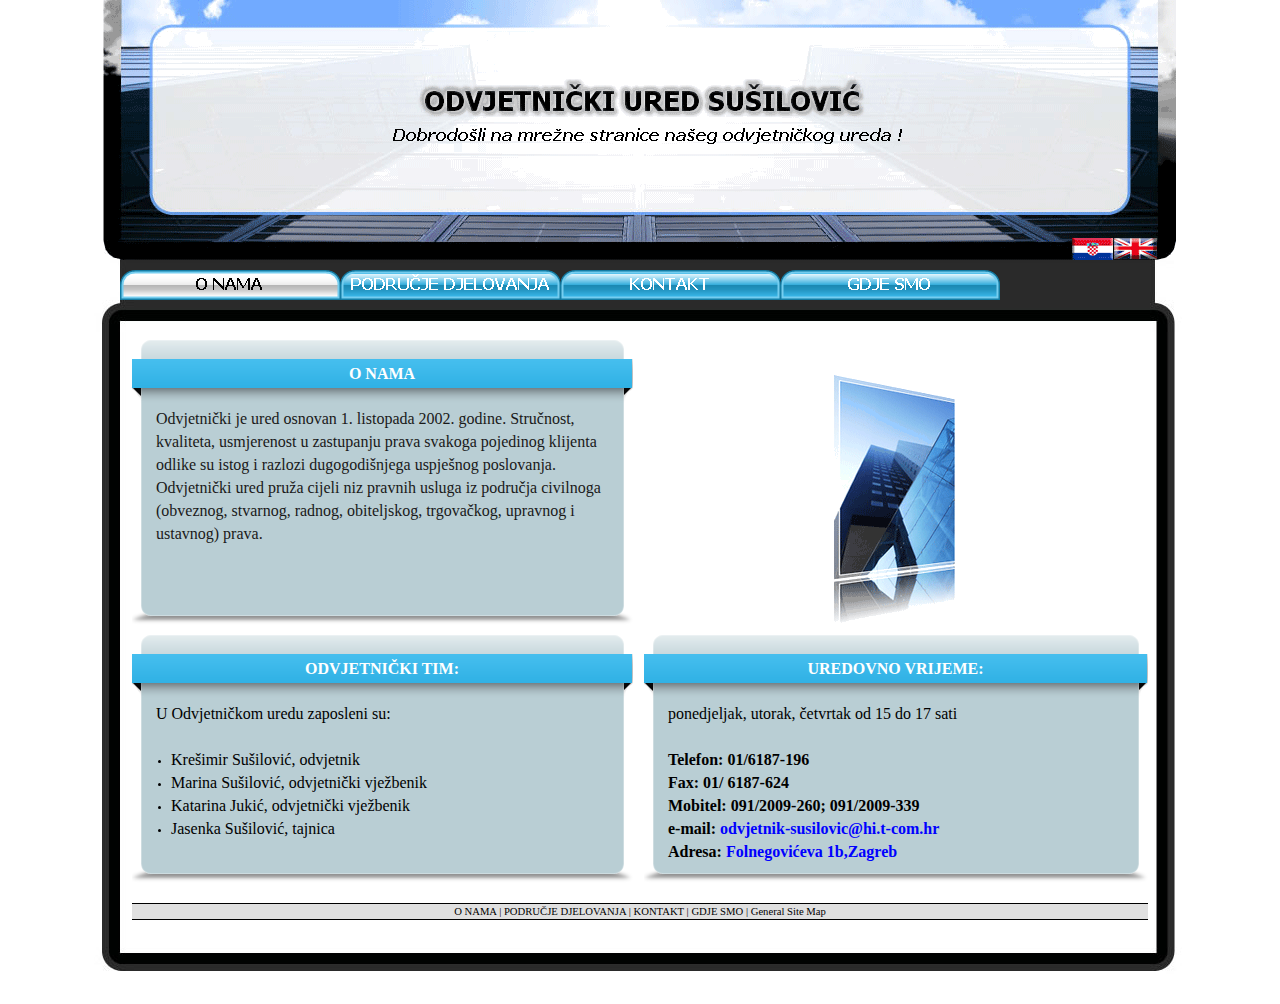
<file: index.html>
<!DOCTYPE html><!-- HTML5 -->
<html lang="hr" dir="ltr">
	<head>
		<meta charset="utf-8" />
		<!--[if IE]><meta http-equiv="ImageToolbar" content="False" /><![endif]-->
		<meta name="description" content="Odvjetnički ured Sušilović.Odvjetnički ured pruža cijeli niz pravnih usluga iz područja civilnoga (obveznog, stvarnog, radnog, obiteljskog, trgovačkog, upravnog i ustavnog) prava." />
		<meta name="keywords" content="odvjetnik,krešimir sušilović,odvjetnički ured,zastupanja,zastupanje, stranka, stranke,sporovi,štete,naknada štete,sudovi,sudski,zagreb,pravna pomoć,pravni savjet,pravo,advokat,uknjižba, zemljišne knjige,parnica, spor, ugovori, ugovor, tužba, tužbe, katastar, uprave ,žalba, žalbe, nagodba, rasprava,prekršaj ,prekršajni postupak, raspravno vijeće, građanski postupak, kazneni postupak,sudski postupak,vansudski postupak, upravni postupak, ustavna tužba, prigovor, pravni akt,šteta u prometu,razvod braka,rastava braka," />
		<meta name="generator" content="Incomedia WebSite X5 Evolution 9.0.4.1748 -  www.websitex5.com" />
		<link rel="stylesheet" type="text/css" href="style/reset.css" media="screen,print" />
		<link rel="stylesheet" type="text/css" href="style/print.css" media="print" />
		<link rel="stylesheet" type="text/css" href="style/style.css" media="screen,print" />
		<link rel="stylesheet" type="text/css" href="style/template.css" media="screen" />
		<link rel="stylesheet" type="text/css" href="style/menu.css" media="screen" />
		<!--[if lte IE 7]><link rel="stylesheet" type="text/css" href="style/ie.css" media="screen" /><![endif]-->
		<script type="text/javascript" src="res/swfobject.js"></script>
		<script type="text/javascript" src="res/jquery.js"></script>
		<script type="text/javascript" src="res/x5engine.js"></script>
		<script type="text/javascript" src="res/x5cartengine.js"></script>
		<script type="text/javascript" src="res/l10n.js"></script>
		<script type="text/javascript" src="res/x5settings.js"></script>
		<meta http-equiv="Expires" content="0" />
		<meta name="Resource-Type" content="document" />
		<meta name="Distribution" content="global" />
		<meta name="Robots" content="index, follow" />
		<meta name="Revisit-After" content="1 days" />
		<meta name="Rating" content="general" />
		
		<title>Odvjetnik Sušilović </title>
		<link rel="stylesheet" type="text/css" href="pcss/index.css" media="screen" />
		
	</head>
	<body>
		<div id="imPage">
			<div id="imHeader">
				<h1 class="imHidden">Odvjetnik Sušilović </h1>
				
				<div onclick="x5engine.utils.location('http://www.odvjetnik-susilovic.hr/English/index.html'); return false;" style="position: absolute; top: 238px; left: 1028px; width: 43px; height: 21px; cursor: pointer;"></div>
			</div>
			<a class="imHidden" href="#imGoToCont" title="Skip the main menu">Go to content</a>
			<a id="imGoToMenu"></a><p class="imHidden">Glavni izbornik</p>
			<div id="imMnMn" class="auto">
				<ul class="auto">
					<li id="imMnMnNode0" class="imMnMnCurrent">
						<a href="index.html">
							<span class="imMnMnFirstBg">
								<span class="imMnMnTxt"><span class="imMnMnImg"></span>O NAMA</span>
							</span>
						</a>
					</li>
					<li id="imMnMnNode6">
						<a href="podru-je-djelovanja.html">
							<span class="imMnMnFirstBg">
								<span class="imMnMnTxt"><span class="imMnMnImg"></span>PODRUČJE DJELOVANJA</span>
							</span>
						</a>
					</li>
					<li id="imMnMnNode5">
						<a href="kontakt.html">
							<span class="imMnMnFirstBg">
								<span class="imMnMnTxt"><span class="imMnMnImg"></span>KONTAKT</span>
							</span>
						</a>
					</li>
					<li id="imMnMnNode7">
						<a href="gdje-smo.html">
							<span class="imMnMnFirstBg">
								<span class="imMnMnTxt"><span class="imMnMnImg"></span>GDJE SMO</span>
							</span>
						</a>
					</li>
				</ul><script type="text/javascript">x5engine.imQueue.push_init("x5engine.utils.imPreloadImages(['menu/index_h.png','menu/kontakt_h.png','menu/podru-je-djelovanja_h.png','menu/gdje-smo_h.png','menu/sub.png','menu/sub_h.png','menu/sub_f.png','menu/sub_f_h.png','menu/sub_l.png','menu/sub_l_h.png','menu/sub_m.png','menu/sub_m_h.png','res/imLoad.gif','res/imClose.png'])",false);</script>
				
			</div>
			<div id="imContentGraphics"></div>
			<div id="imContent">
				<a id="imGoToCont"></a>
				<div style="width: 1027px; float: left;">
					<div style="float: left; width: 512px;">
						<div id="imCell_7" class="imGrid[0, 0]"><div id="imCellStyleGraphics_7"></div><div id="imCellStyleGraphicsT_7"></div><div id="imCellStyleGraphicsTL_7"></div><div id="imCellStyleGraphicsTR_7"></div><div id="imCellStyleGraphicsL_7"></div><div id="imCellStyleGraphicsR_7"></div><div id="imCellStyleGraphicsB_7"></div><div id="imCellStyleGraphicsBL_7"></div><div id="imCellStyleGraphicsBR_7"></div><div id="imCellStyleTitle_7">O NAMA</div><div id="imCellStyle_7"><div id="imTextObject_7" style="text-align: left;"><p style="text-align: left;"><span class="ff2 cf3 fs24">Odvjetnički je ured osnovan 1. listopada 2002. godine. Stručnost, kvaliteta, usmjerenost u zastupanju prava svakoga pojedinog klijenta odlike su istog i razlozi dugogodišnjega uspješnog poslovanja.<br />Odvjetnički ured pruža cijeli niz pravnih usluga iz područja civilnoga (obveznog, stvarnog, radnog, obiteljskog, trgovačkog, upravnog i ustavnog) prava.<br /></span><span class="cf0 ff0 fs24"><br /></span></p></div></div></div>
					</div>
					<div style="float: left; width: 515px;">
						<div id="imCell_2" class="imGrid[0, 0]"><div id="imCellStyleGraphics_2"></div><div id="imCellStyle_2"><img id="imObjectImage_2" src="images/cti_1_poc48detna.png" title="" alt="" height="250" width="123" /></div></div>
					</div>
					
				</div>
				<div style="width: 1027px; float: left;">
					<div style="float: left; width: 512px;">
						<div id="imCell_8" class="imGrid[1, 1]"><div id="imCellStyleGraphics_8"></div><div id="imCellStyleGraphicsT_8"></div><div id="imCellStyleGraphicsTL_8"></div><div id="imCellStyleGraphicsTR_8"></div><div id="imCellStyleGraphicsL_8"></div><div id="imCellStyleGraphicsR_8"></div><div id="imCellStyleGraphicsB_8"></div><div id="imCellStyleGraphicsBL_8"></div><div id="imCellStyleGraphicsBR_8"></div><div id="imCellStyleTitle_8">ODVJETNIČKI TIM:</div><div id="imCellStyle_8"><div id="imTextObject_8" style="text-align: left;"><p style="text-align: left;"><span class="ff0 cf0 fs24">U Odvjetničkom uredu</span><span class="ff3 cf0 fs24"> </span><span class="ff0 cf0 fs24">zaposleni</span><span class="ff3 cf0 fs24"> su</span><span class="ff0 cf0 fs24">:<br /><br /></span></p><ul><li><p style="text-align: left;"><span class="fs24 ff0 cf0"> Krešimir Sušilović, odvjetnik<br /></span></p></li><li><p style="text-align: left;"><span class="ff0 cf0 fs24"> Marina Sušilović, odvjetnički vježbenik<br /></span></p></li><li><p style="text-align: left;"><span class="ff0 cf0 fs24"> Katarina Jukić, odvjetnički vježbenik<br /></span></p></li><li><p style="text-align: left;"><span class="ff0 cf0 fs24"> Jasenka Sušilović, tajnica<br /></span></p></li></ul></div></div></div>
					</div>
					<div style="float: left; width: 515px;">
						<div id="imCell_10" class="imGrid[1, 1]"><div id="imCellStyleGraphics_10"></div><div id="imCellStyleGraphicsT_10"></div><div id="imCellStyleGraphicsTL_10"></div><div id="imCellStyleGraphicsTR_10"></div><div id="imCellStyleGraphicsL_10"></div><div id="imCellStyleGraphicsR_10"></div><div id="imCellStyleGraphicsB_10"></div><div id="imCellStyleGraphicsBL_10"></div><div id="imCellStyleGraphicsBR_10"></div><div id="imCellStyleTitle_10">UREDOVNO VRIJEME: </div><div id="imCellStyle_10"><div id="imTextObject_10" style="text-align: left;"><p style="text-align: left;"><span class="ff0 cf0 fs24">ponedjeljak, utorak, četvrtak od 15 do 17 sati<br /></span><span class="cf1 ff1 fs24"><b><br /></b></span><b><span class="ff0 cf1 fs24">Telefon: 01/6187-<wbr>196<br />Fax: 01/ 6187-<wbr>624<br />Mobitel: 091/2009-<wbr>260; 091/2009-<wbr>339<br />e-<wbr>mail: <a href="javascript:x5engine.utils.emailTo('222434121141112','hrm.coi.t-c@hloviiuss-tnikejvod')" class="imCssLink">odvjetnik-<wbr>susilovic@hi.t-<wbr>com.hr</a><br />Adresa: <a href="gdje-smo.html" class="imCssLink">Folnegovićeva 1b,Zagreb </a></span></b><span class="ff0 fs20"><br /></span></p></div></div></div>
					</div>
					
				</div>
				<div style="width: 1027px; float: left;">
					<div style="height: 15px;">&nbsp;</div>
				</div>
				
				<div id="imBtMn"><a href="index.html">O NAMA</a> | <a href="podru-je-djelovanja.html">PODRUČJE DJELOVANJA</a> | <a href="kontakt.html">KONTAKT</a> | <a href="gdje-smo.html">GDJE SMO</a> | <a href="imsitemap.html">General Site Map</a></div>
				<div class="imClear"></div>
			</div>
		</div>
		<div id="imFooterBg">
			<div id="imFooter">
				
			</div>
		</div>
		<span class="imHidden"><a href="#imGoToCont" title="Read this page again">Back to content</a> | <a href="#imGoToMenu" title="Read this site again">Back to main menu</a></span>
		
	</body>
</html>
</file>
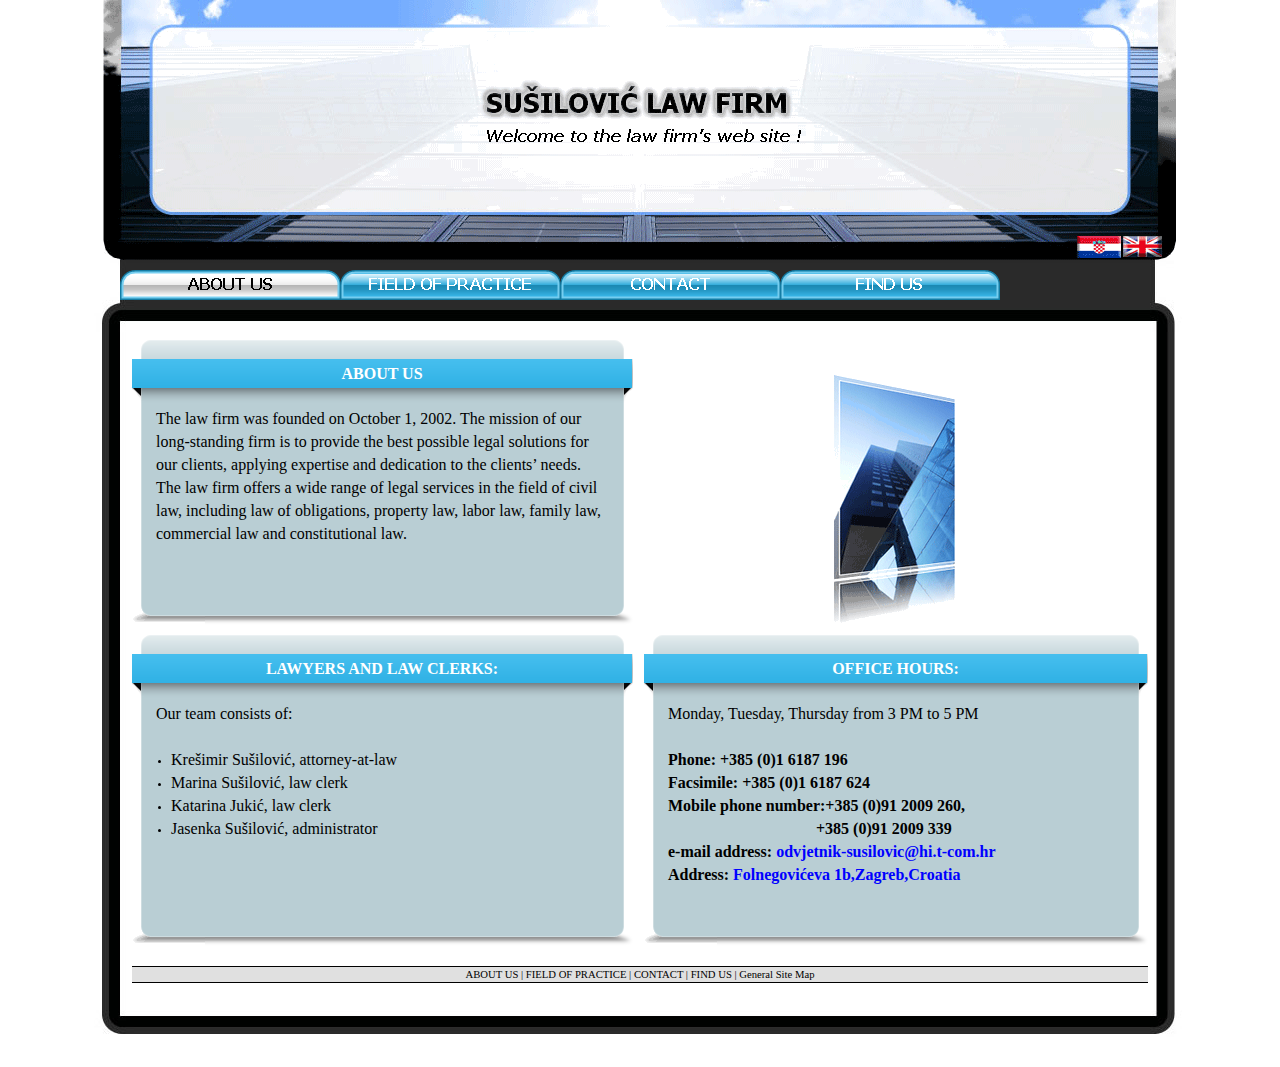
<file: English/index.html>
<!DOCTYPE html><!-- HTML5 -->
<html lang="en" dir="ltr">
	<head>
		<meta charset="utf-8" />
		<!--[if IE]><meta http-equiv="ImageToolbar" content="False" /><![endif]-->
		<meta name="description" content="Susilovic Law Firm.The law firm offers a wide range of legal services in the field of civil law, including law of obligations, property law, labor law, family law, commercial law and constitutional law." />
		<meta name="keywords" content="attorney-at-law,zagreb,croatia,solicitor,lawyer, lawyers, Company law, Legal advising/consultation, Contracts,Commercial law,Collection of debts, Inheritance law, Real-estate business,Land Registration law, Employment law,Labor law,Administrative law, Family law, Bankruptcy law, Compensation, Legal actions, Constitutional law,rental lease,ownership rights,drafting wills,drafting claims,distraint,foreclosure,reparation of damages," />
		<meta name="generator" content="Incomedia WebSite X5 Evolution 9.0.4.1748 -  www.websitex5.com" />
		<link rel="stylesheet" type="text/css" href="style/reset.css" media="screen,print" />
		<link rel="stylesheet" type="text/css" href="style/print.css" media="print" />
		<link rel="stylesheet" type="text/css" href="style/style.css" media="screen,print" />
		<link rel="stylesheet" type="text/css" href="style/template.css" media="screen" />
		<link rel="stylesheet" type="text/css" href="style/menu.css" media="screen" />
		<!--[if lte IE 7]><link rel="stylesheet" type="text/css" href="style/ie.css" media="screen" /><![endif]-->
		<script type="text/javascript" src="res/swfobject.js"></script>
		<script type="text/javascript" src="res/jquery.js"></script>
		<script type="text/javascript" src="res/x5engine.js"></script>
		<script type="text/javascript" src="res/x5cartengine.js"></script>
		<script type="text/javascript" src="res/l10n.js"></script>
		<script type="text/javascript" src="res/x5settings.js"></script>
		<meta http-equiv="Expires" content="0" />
		<meta name="Resource-Type" content="document" />
		<meta name="Distribution" content="global" />
		<meta name="Robots" content="index, follow" />
		<meta name="Revisit-After" content="21 days" />
		<meta name="Rating" content="general" />
		
		<title>Odvjetnik Susilovic</title>
		<link rel="stylesheet" type="text/css" href="pcss/index.css" media="screen" />
		
	</head>
	<body>
		<div id="imPage">
			<div id="imHeader">
				<h1 class="imHidden">Odvjetnik Susilovic </h1>
				
				<div onclick="x5engine.utils.location('http://www.odvjetnik-susilovic.hr/index.html'); return false;" style="position: absolute; top: 236px; left: 991px; width: 44px; height: 22px; cursor: pointer;"></div>
			</div>
			<a class="imHidden" href="#imGoToCont" title="Skip the main menu">Go to content</a>
			<a id="imGoToMenu"></a><p class="imHidden">Glavni izbornik</p>
			<div id="imMnMn" class="auto">
				<ul class="auto">
					<li id="imMnMnNode0" class="imMnMnCurrent">
						<a href="index.html">
							<span class="imMnMnFirstBg">
								<span class="imMnMnTxt"><span class="imMnMnImg"></span>ABOUT US</span>
							</span>
						</a>
					</li>
					<li id="imMnMnNode6">
						<a href="field-of-practice.html">
							<span class="imMnMnFirstBg">
								<span class="imMnMnTxt"><span class="imMnMnImg"></span>FIELD OF PRACTICE</span>
							</span>
						</a>
					</li>
					<li id="imMnMnNode5">
						<a href="contact.html">
							<span class="imMnMnFirstBg">
								<span class="imMnMnTxt"><span class="imMnMnImg"></span>CONTACT</span>
							</span>
						</a>
					</li>
					<li id="imMnMnNode7">
						<a href="find-us.html">
							<span class="imMnMnFirstBg">
								<span class="imMnMnTxt"><span class="imMnMnImg"></span>FIND US</span>
							</span>
						</a>
					</li>
				</ul><script type="text/javascript">x5engine.imQueue.push_init("x5engine.utils.imPreloadImages(['menu/index_h.png','menu/contact_h.png','menu/field-of-practice_h.png','menu/find-us_h.png','menu/sub.png','menu/sub_h.png','menu/sub_f.png','menu/sub_f_h.png','menu/sub_l.png','menu/sub_l_h.png','menu/sub_m.png','menu/sub_m_h.png','res/imLoad.gif','res/imClose.png'])",false);</script>
				
			</div>
			<div id="imContentGraphics"></div>
			<div id="imContent">
				<a id="imGoToCont"></a>
				<div style="width: 1027px; float: left;">
					<div style="float: left; width: 512px;">
						<div id="imCell_7" class="imGrid[0, 0]"><div id="imCellStyleGraphics_7"></div><div id="imCellStyleGraphicsT_7"></div><div id="imCellStyleGraphicsTL_7"></div><div id="imCellStyleGraphicsTR_7"></div><div id="imCellStyleGraphicsL_7"></div><div id="imCellStyleGraphicsR_7"></div><div id="imCellStyleGraphicsB_7"></div><div id="imCellStyleGraphicsBL_7"></div><div id="imCellStyleGraphicsBR_7"></div><div id="imCellStyleTitle_7">ABOUT US</div><div id="imCellStyle_7"><div id="imTextObject_7" style="text-align: left;"><p style="text-align: left;"><span class="ff0 cf0 fs24">The law firm was founded on October 1, 2002. The mission of our long-<wbr>standing firm is to provide the best possible legal solutions for our clients, applying expertise and dedication to the clients’ needs. <br />The law firm offers a wide range of legal services in the field of civil law, including law of obligations, property law, labor law, family law, commercial law and constitutional law.<br /></span><span class="ff0 fs20"><br /></span></p></div></div></div>
					</div>
					<div style="float: left; width: 515px;">
						<div id="imCell_2" class="imGrid[0, 0]"><div id="imCellStyleGraphics_2"></div><div id="imCellStyle_2"><img id="imObjectImage_2" src="images/cti_1_poc48detna.png" title="" alt="" height="250" width="123" /></div></div>
					</div>
					
				</div>
				<div style="width: 1027px; float: left;">
					<div style="float: left; width: 512px;">
						<div id="imCell_8" class="imGrid[1, 1]"><div id="imCellStyleGraphics_8"></div><div id="imCellStyleGraphicsT_8"></div><div id="imCellStyleGraphicsTL_8"></div><div id="imCellStyleGraphicsTR_8"></div><div id="imCellStyleGraphicsL_8"></div><div id="imCellStyleGraphicsR_8"></div><div id="imCellStyleGraphicsB_8"></div><div id="imCellStyleGraphicsBL_8"></div><div id="imCellStyleGraphicsBR_8"></div><div id="imCellStyleTitle_8">LAWYERS AND LAW CLERKS:</div><div id="imCellStyle_8"><div id="imTextObject_8" style="text-align: left;"><p style="text-align: left;"><span class="ff0 cf0 fs24">Our team consists of</span><span class="ff2 cf0 fs24">:</span><span class="ff0 cf0 fs24"><br /><br /></span></p><ul><li><p style="text-align: left;"><span class="fs24 ff0 cf0"> Krešimir Sušilović, </span><span class="cf1 fs24 ff0">attorney-<wbr>at-<wbr>law<br /></span></p></li><li><p style="text-align: left;"><span class="ff0 cf0 fs24"> </span><span class="cf1 ff0 fs24">Marina Sušilović, law clerk<br /></span></p></li><li><p style="text-align: left;"><span class="cf1 ff0 fs24"> Katarina Jukić, law clerk</span><span class="cf0 ff0 fs24"><br /></span></p></li><li><p style="text-align: left;"><span class="cf0 ff0 fs24"> Jasenka Sušilović, administrator<br /></span></p></li></ul></div></div></div>
					</div>
					<div style="float: left; width: 515px;">
						<div id="imCell_10" class="imGrid[1, 1]"><div id="imCellStyleGraphics_10"></div><div id="imCellStyleGraphicsT_10"></div><div id="imCellStyleGraphicsTL_10"></div><div id="imCellStyleGraphicsTR_10"></div><div id="imCellStyleGraphicsL_10"></div><div id="imCellStyleGraphicsR_10"></div><div id="imCellStyleGraphicsB_10"></div><div id="imCellStyleGraphicsBL_10"></div><div id="imCellStyleGraphicsBR_10"></div><div id="imCellStyleTitle_10">OFFICE HOURS: </div><div id="imCellStyle_10"><div id="imTextObject_10" style="text-align: left;"><p style="text-align: left;"><span class="ff0 cf0 fs24">Monday, Tuesday, Thursday from 3 PM to 5 PM<br /><br /><b>Phone: +385 (0)1 6187 196<br />Facsimile: +385 (0)1 6187 624<br />Mobile phone number:+385 (0)91 2009 260, <br /> &nbsp;&nbsp;&nbsp;&nbsp;&nbsp;&nbsp;&nbsp;&nbsp;&nbsp;&nbsp;&nbsp;&nbsp;&nbsp;&nbsp;&nbsp;&nbsp;&nbsp;&nbsp;&nbsp;&nbsp;&nbsp;&nbsp;&nbsp;&nbsp;&nbsp;&nbsp;&nbsp;&nbsp;&nbsp;&nbsp;&nbsp;&nbsp;&nbsp;&nbsp;&nbsp;&nbsp;&nbsp;+385 (0)91 2009 339<br />e-<wbr>mail address: <a href="javascript:x5engine.utils.emailTo('234241134331','hrom..t-chivic@olusiik-setndvjo')" class="imCssLink">odvjetnik-<wbr>susilovic@hi.t-<wbr>com.hr</a><br />Address: <a href="find-us.html" class="imCssLink">Folnegovićeva 1b,Zagreb,Croatia</a><br /></b></span><b><span class="fs20 ff0 cf0"><br /></span></b><span class="ff0 fs20"><br /></span></p></div></div></div>
					</div>
					
				</div>
				<div style="width: 1027px; float: left;">
					<div style="height: 15px;">&nbsp;</div>
				</div>
				
				<div id="imBtMn"><a href="index.html">ABOUT US</a> | <a href="field-of-practice.html">FIELD OF PRACTICE</a> | <a href="contact.html">CONTACT</a> | <a href="find-us.html">FIND US</a> | <a href="imsitemap.html">General Site Map</a></div>
				<div class="imClear"></div>
			</div>
		</div>
		<div id="imFooterBg">
			<div id="imFooter">
				
			</div>
		</div>
		<span class="imHidden"><a href="#imGoToCont" title="Read this page again">Back to content</a> | <a href="#imGoToMenu" title="Read this site again">Back to main menu</a></span>
		
	</body>
</html>
</file>
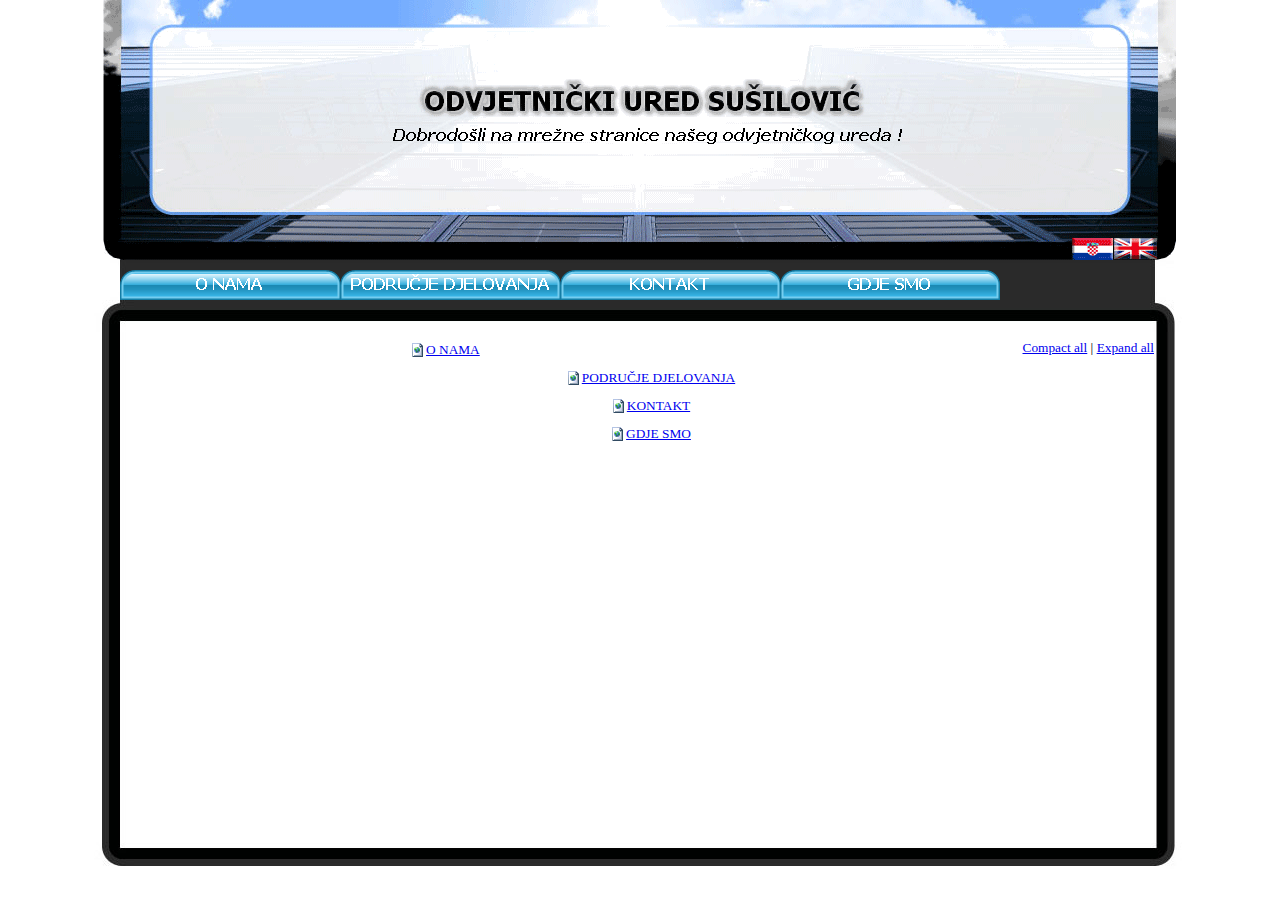
<file: imsitemap.html>
<!DOCTYPE html><!-- HTML5 -->
<html lang="hr" dir="ltr">
	<head>
		<meta charset="utf-8" />
		<!--[if IE]><meta http-equiv="ImageToolbar" content="False" /><![endif]-->
		<meta name="generator" content="Incomedia WebSite X5 Evolution 9.0.4.1748 - www.websitex5.com" />
		<link rel="stylesheet" type="text/css" href="style/reset.css" media="screen,print" />
		<link rel="stylesheet" type="text/css" href="style/print.css" media="print" />
		<link rel="stylesheet" type="text/css" href="style/style.css" media="screen,print" />
		<link rel="stylesheet" type="text/css" href="style/template.css" media="screen" />
		<link rel="stylesheet" type="text/css" href="style/menu.css" media="screen" />
		<!--[if lte IE 7]><link rel="stylesheet" type="text/css" href="style/ie.css" media="screen" /><![endif]-->
		<script type="text/javascript" src="res/swfobject.js"></script>
		<script type="text/javascript" src="res/jquery.js"></script>
		<script type="text/javascript" src="res/x5engine.js"></script>
		<script type="text/javascript" src="res/x5cartengine.js"></script>
		<script type="text/javascript" src="res/l10n.js"></script>
		<script type="text/javascript" src="res/x5settings.js"></script>
		<meta http-equiv="Expires" content="0" />
		<meta name="Resource-Type" content="document" />
		<meta name="Distribution" content="global" />
		<meta name="Robots" content="index, follow" />
		<meta name="Revisit-After" content="1 days" />
		<meta name="Rating" content="general" />
		
		<title>General Site Map - Odvjetnik Sušilović </title>
		<!-- CSS -->
		
	</head>
	<body>
		<div id="imPage">
			<div id="imHeader">
				<h1 class="imHidden">Odvjetnik Sušilović </h1>
				
				<div onclick="x5engine.utils.location('English/index.html'); return false;" style="position: absolute; top: 238px; left: 1028px; width: 43px; height: 21px; cursor: pointer;"></div>
			</div>
			<a class="imHidden" href="#imGoToCont" title="Skip the main menu">Go to content</a>
			<a id="imGoToMenu"></a><p class="imHidden">Glavni izbornik</p>
			<div id="imMnMn" class="auto">
				<ul class="auto">
					<li id="imMnMnNode0">
						<a href="index.html">
							<span class="imMnMnFirstBg">
								<span class="imMnMnTxt"><span class="imMnMnImg"></span>O NAMA</span>
							</span>
						</a>
					</li>
					<li id="imMnMnNode6">
						<a href="podru-je-djelovanja.html">
							<span class="imMnMnFirstBg">
								<span class="imMnMnTxt"><span class="imMnMnImg"></span>PODRUČJE DJELOVANJA</span>
							</span>
						</a>
					</li>
					<li id="imMnMnNode5">
						<a href="kontakt.html">
							<span class="imMnMnFirstBg">
								<span class="imMnMnTxt"><span class="imMnMnImg"></span>KONTAKT</span>
							</span>
						</a>
					</li>
					<li id="imMnMnNode7">
						<a href="gdje-smo.html">
							<span class="imMnMnFirstBg">
								<span class="imMnMnTxt"><span class="imMnMnImg"></span>GDJE SMO</span>
							</span>
						</a>
					</li>
				</ul><script type="text/javascript">x5engine.imQueue.push_init("x5engine.utils.imPreloadImages(['menu/index_h.png','menu/kontakt_h.png','menu/podru-je-djelovanja_h.png','menu/gdje-smo_h.png','menu/sub.png','menu/sub_h.png','menu/sub_f.png','menu/sub_f_h.png','menu/sub_l.png','menu/sub_l_h.png','menu/sub_m.png','menu/sub_m_h.png','res/imLoad.gif','res/imClose.png'])",false);</script>
				
			</div>
			<div id="imContentGraphics"></div>
			<div id="imContent">
				<a id="imGoToCont"></a>
				<div style="text-align: right; float: right; width: 40%; margin-top: 5px;"><a style="cursor: pointer;" href="#" onclick="return x5engine.imSiteMap.foldAll()">Compact all</a> | <a style="cursor: pointer;" href="#" onclick="return x5engine.imSiteMap.unfoldAll()">Expand all</a></div><h2 id="imPgTitle" class="imTitleMargin" style="margin-bottom: 20px; width: 50%; clear: none;">Mapa stranica</h2>
<ul class="imSiteMap">
	<li><img src="res/impage.gif" /><a href="index.html">O NAMA</a></li>
</ul>
<ul class="imSiteMap">
	<li><img src="res/impage.gif" /><a href="podru-je-djelovanja.html">PODRUČJE DJELOVANJA</a></li>
	<li><img src="res/impage.gif" /><a href="kontakt.html">KONTAKT</a></li>
	<li><img src="res/impage.gif" /><a href="gdje-smo.html">GDJE SMO</a></li>
</ul>
				<div class="imClear"></div>
			</div>
		</div>
		<div id="imFooterBg">
			<div id="imFooter">
				
			</div>
		</div>
		<span class="imHidden"><a href="#imGoToCont" title="Read this page again">Back to content</a> | <a href="#imGoToMenu" title="Read this site again">Back to main menu</a></span>
		
	</body>
</html>
</file>
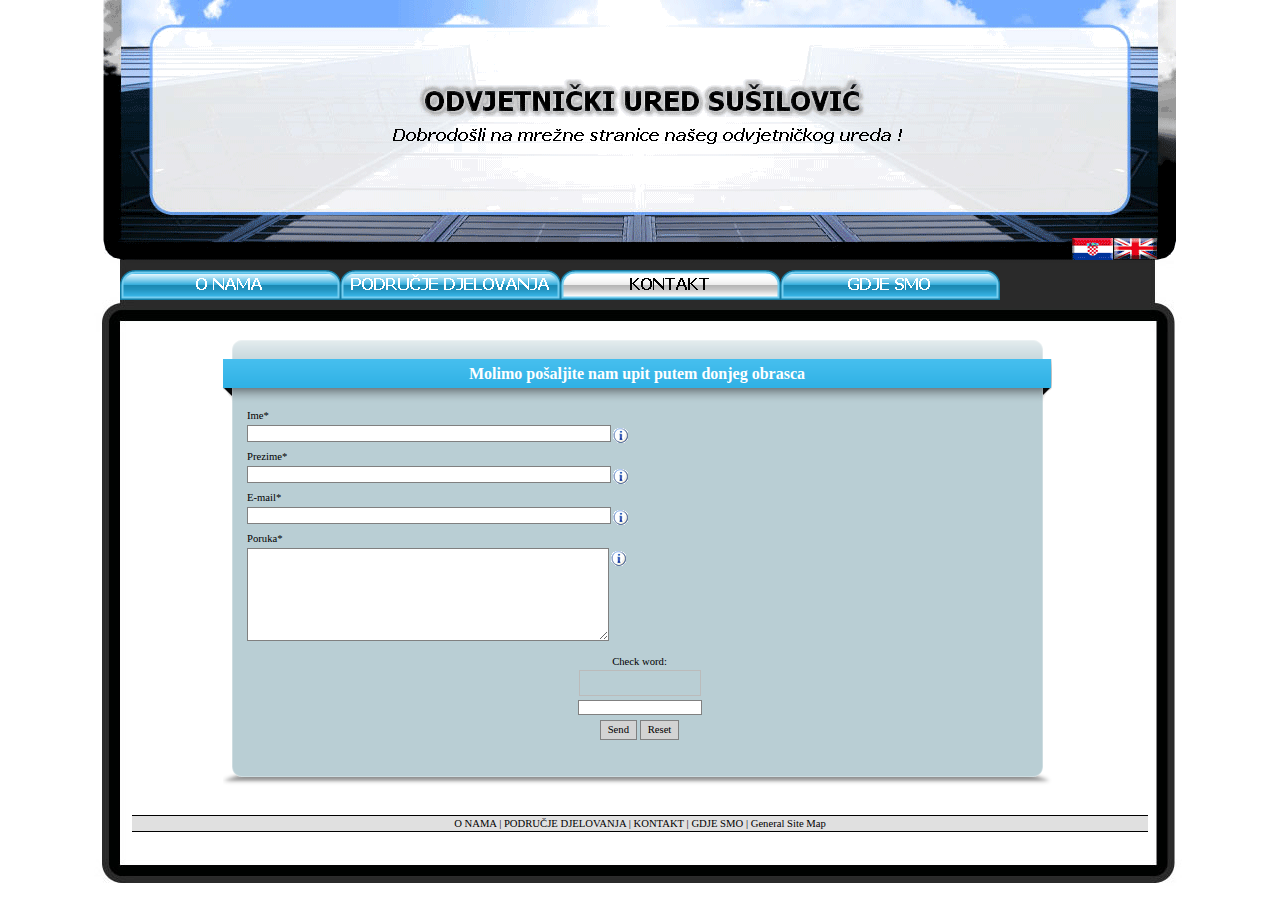
<file: kontakt.html>
<!DOCTYPE html><!-- HTML5 -->
<html lang="hr" dir="ltr">
	<head>
		<meta charset="utf-8" />
		<!--[if IE]><meta http-equiv="ImageToolbar" content="False" /><![endif]-->
		<meta name="generator" content="Incomedia WebSite X5 Evolution 9.0.4.1748 - www.websitex5.com" />
		<link rel="stylesheet" type="text/css" href="style/reset.css" media="screen,print" />
		<link rel="stylesheet" type="text/css" href="style/print.css" media="print" />
		<link rel="stylesheet" type="text/css" href="style/style.css" media="screen,print" />
		<link rel="stylesheet" type="text/css" href="style/template.css" media="screen" />
		<link rel="stylesheet" type="text/css" href="style/menu.css" media="screen" />
		<!--[if lte IE 7]><link rel="stylesheet" type="text/css" href="style/ie.css" media="screen" /><![endif]-->
		<script type="text/javascript" src="res/swfobject.js"></script>
		<script type="text/javascript" src="res/jquery.js"></script>
		<script type="text/javascript" src="res/x5engine.js"></script>
		<script type="text/javascript" src="res/x5cartengine.js"></script>
		<script type="text/javascript" src="res/l10n.js"></script>
		<script type="text/javascript" src="res/x5settings.js"></script>
		<meta http-equiv="Expires" content="0" />
		<meta name="Resource-Type" content="document" />
		<meta name="Distribution" content="global" />
		<meta name="Robots" content="index, follow" />
		<meta name="Revisit-After" content="1 days" />
		<meta name="Rating" content="general" />
		
		<title>KONTAKT - Odvjetnik Sušilović </title>
		<link rel="stylesheet" type="text/css" href="pcss/kontakt.css" media="screen" />
		
	</head>
	<body>
		<div id="imPage">
			<div id="imHeader">
				<h1 class="imHidden">Odvjetnik Sušilović </h1>
				
				<div onclick="x5engine.utils.location('English/contact.html'); return false;" style="position: absolute; top: 238px; left: 1028px; width: 43px; height: 21px; cursor: pointer;"></div>
			</div>
			<a class="imHidden" href="#imGoToCont" title="Skip the main menu">Go to content</a>
			<a id="imGoToMenu"></a><p class="imHidden">Glavni izbornik</p>
			<div id="imMnMn" class="auto">
				<ul class="auto">
					<li id="imMnMnNode0">
						<a href="index.html">
							<span class="imMnMnFirstBg">
								<span class="imMnMnTxt"><span class="imMnMnImg"></span>O NAMA</span>
							</span>
						</a>
					</li>
					<li id="imMnMnNode6">
						<a href="podru-je-djelovanja.html">
							<span class="imMnMnFirstBg">
								<span class="imMnMnTxt"><span class="imMnMnImg"></span>PODRUČJE DJELOVANJA</span>
							</span>
						</a>
					</li>
					<li id="imMnMnNode5" class="imMnMnCurrent">
						<a href="kontakt.html">
							<span class="imMnMnFirstBg">
								<span class="imMnMnTxt"><span class="imMnMnImg"></span>KONTAKT</span>
							</span>
						</a>
					</li>
					<li id="imMnMnNode7">
						<a href="gdje-smo.html">
							<span class="imMnMnFirstBg">
								<span class="imMnMnTxt"><span class="imMnMnImg"></span>GDJE SMO</span>
							</span>
						</a>
					</li>
				</ul><script type="text/javascript">x5engine.imQueue.push_init("x5engine.utils.imPreloadImages(['menu/index_h.png','menu/kontakt_h.png','menu/podru-je-djelovanja_h.png','menu/gdje-smo_h.png','menu/sub.png','menu/sub_h.png','menu/sub_f.png','menu/sub_f_h.png','menu/sub_l.png','menu/sub_l_h.png','menu/sub_m.png','menu/sub_m_h.png','res/imLoad.gif','res/imClose.png'])",false);</script>
				
			</div>
			<div id="imContentGraphics"></div>
			<div id="imContent">
				<a id="imGoToCont"></a>
				<h2 id="imPgTitle">KONTAKT</h2>
				<div style="float: left; width: 91px;">
					<div style="height: 456px;">&nbsp;</div>
				</div>
				<div style="float: left; width: 840px;">
					<div id="imCell_11" class="imGrid[0, 0]"><div id="imCellStyleGraphics_11"></div><div id="imCellStyleGraphicsT_11"></div><div id="imCellStyleGraphicsTL_11"></div><div id="imCellStyleGraphicsTR_11"></div><div id="imCellStyleGraphicsL_11"></div><div id="imCellStyleGraphicsR_11"></div><div id="imCellStyleGraphicsB_11"></div><div id="imCellStyleGraphicsBL_11"></div><div id="imCellStyleGraphicsBR_11"></div><div id="imCellStyleTitle_11">Molimo pošaljite nam upit putem donjeg obrasca</div><div id="imCellStyle_11"><form id="imObjectForm_11" action="mail/imEmailForm_daz4j79h.php" method="post" enctype="multipart/form-data" style="width: 785px; margin: 0; padding: 0; text-align: left;">
						<fieldset class="first">
							<div>
								<div style="float: left; margin: 0; padding: 0 0 2px;"><label for="imObjectForm_11_1" style="vertical-align: top; display: inline-block; margin: 3px 0 2px; width: 386px;">Ime*</label><br /><input type="text" class="mandatory" style="float: left; width: 360px; margin-right: 2px; vertical-align: top; padding-top: 2px; padding-bottom: 2px;" id="imObjectForm_11_1" name="imObjectForm_11_1" /><img id="imObjectForm_11_1_tip" src="res/info.gif" title="" onmouseover="x5engine.imTip.Show(this, { text: 'Obvezno polje', position: 'top' })" alt="Tip" style="vertical-align: top; margin-top: 5px;" /></div>
					<div class="imClear" style="height: 1px; line-height: 1px; width: 785px;"></div>
								<div style="float: left; margin: 0; padding: 0 0 2px;"><label for="imObjectForm_11_2" style="vertical-align: top; display: inline-block; margin: 3px 0 2px; width: 386px;">Prezime*</label><br /><input type="text" class="mandatory" style="float: left; width: 360px; margin-right: 2px; vertical-align: top; padding-top: 2px; padding-bottom: 2px;" id="imObjectForm_11_2" name="imObjectForm_11_2" /><img id="imObjectForm_11_2_tip" src="res/info.gif" title="" onmouseover="x5engine.imTip.Show(this, { text: 'Obvezno polje', position: 'top' })" alt="Tip" style="vertical-align: top; margin-top: 5px;" /></div>
					<div class="imClear" style="height: 1px; line-height: 1px; width: 785px;"></div>
								<div style="float: left; margin: 0; padding: 0 0 2px;"><label for="imObjectForm_11_3" style="vertical-align: top; display: inline-block; margin: 3px 0 2px; width: 386px;">E-mail*</label><br /><input type="text" class="mandatory valEmail" style="float: left; width: 360px; margin-right: 2px; vertical-align: top; padding-top: 2px; padding-bottom: 2px;" id="imObjectForm_11_3" name="imObjectForm_11_3" /><img id="imObjectForm_11_3_tip" src="res/info.gif" title="" onmouseover="x5engine.imTip.Show(this, { text: 'Obvezno polje', position: 'top' })" alt="Tip" style="vertical-align: top; margin-top: 5px;" /></div>
					<div class="imClear" style="height: 1px; line-height: 1px; width: 785px;"></div>
								<div style="float: left; margin: 0; padding: 0 0 2px;"><label for="imObjectForm_11_4" style="vertical-align: top; display: inline-block; margin: 3px 0 2px; width: 386px;">Poruka*</label><br /><textarea class="mandatory" style="float: left; width: 360px; margin-right: 2px; vertical-align: top; padding-top: 2px; padding-bottom: 2px; padding-left: 0; padding-right: 0; height: 87px;" id="imObjectForm_11_4" name="Poruka"></textarea><img id="imObjectForm_11_4_tip" src="res/info.gif" title="" onmouseover="x5engine.imTip.Show(this, { text: 'Obvezno polje', position: 'top' })" alt="Tip" style="vertical-align: top; margin-top: 5px;" /></div>
							</div>
						</fieldset>
						<fieldset>
							<div style="width: 785px; text-align: center;">
								<label for="imObjectForm_11_captcha" style="padding: 0;">Check word:</label><br />
								<input type="text" class="imCpt[5]" id="imObjectForm_11_captcha" name="imCpt" style="width: 120px;" maxlength="5" />
							</div>
							<input type="hidden" id="imObjectForm_11_prot" name="imSpProt" />
						</fieldset>
						<div style="width: 785px; text-align: center;">
							<input type="submit" value="Send" />
							<input type="reset" value="Reset" />
						</div>
					</form>
					<script>x5engine.imQueue.push_init('x5engine.imForm.initForm(\'#imObjectForm_11\', false, {type: \'tip\', showAll: true, classes: \'validator\', landingPage: \'index.html\', labelColor: \'#000000\', fieldColor: \'#000000\' })');</script>
					</div></div>
				</div>
				<div style="float: left; width: 96px;">
					<div style="height: 456px;">&nbsp;</div>
				</div>
				
				<div id="imFooPad" style="height: 24px; float: left;">&nbsp;</div><div id="imBtMn"><a href="index.html">O NAMA</a> | <a href="podru-je-djelovanja.html">PODRUČJE DJELOVANJA</a> | <a href="kontakt.html">KONTAKT</a> | <a href="gdje-smo.html">GDJE SMO</a> | <a href="imsitemap.html">General Site Map</a></div>
				<div class="imClear"></div>
			</div>
		</div>
		<div id="imFooterBg">
			<div id="imFooter">
				
			</div>
		</div>
		<span class="imHidden"><a href="#imGoToCont" title="Read this page again">Back to content</a> | <a href="#imGoToMenu" title="Read this site again">Back to main menu</a></span>
		
	</body>
</html>
</file>
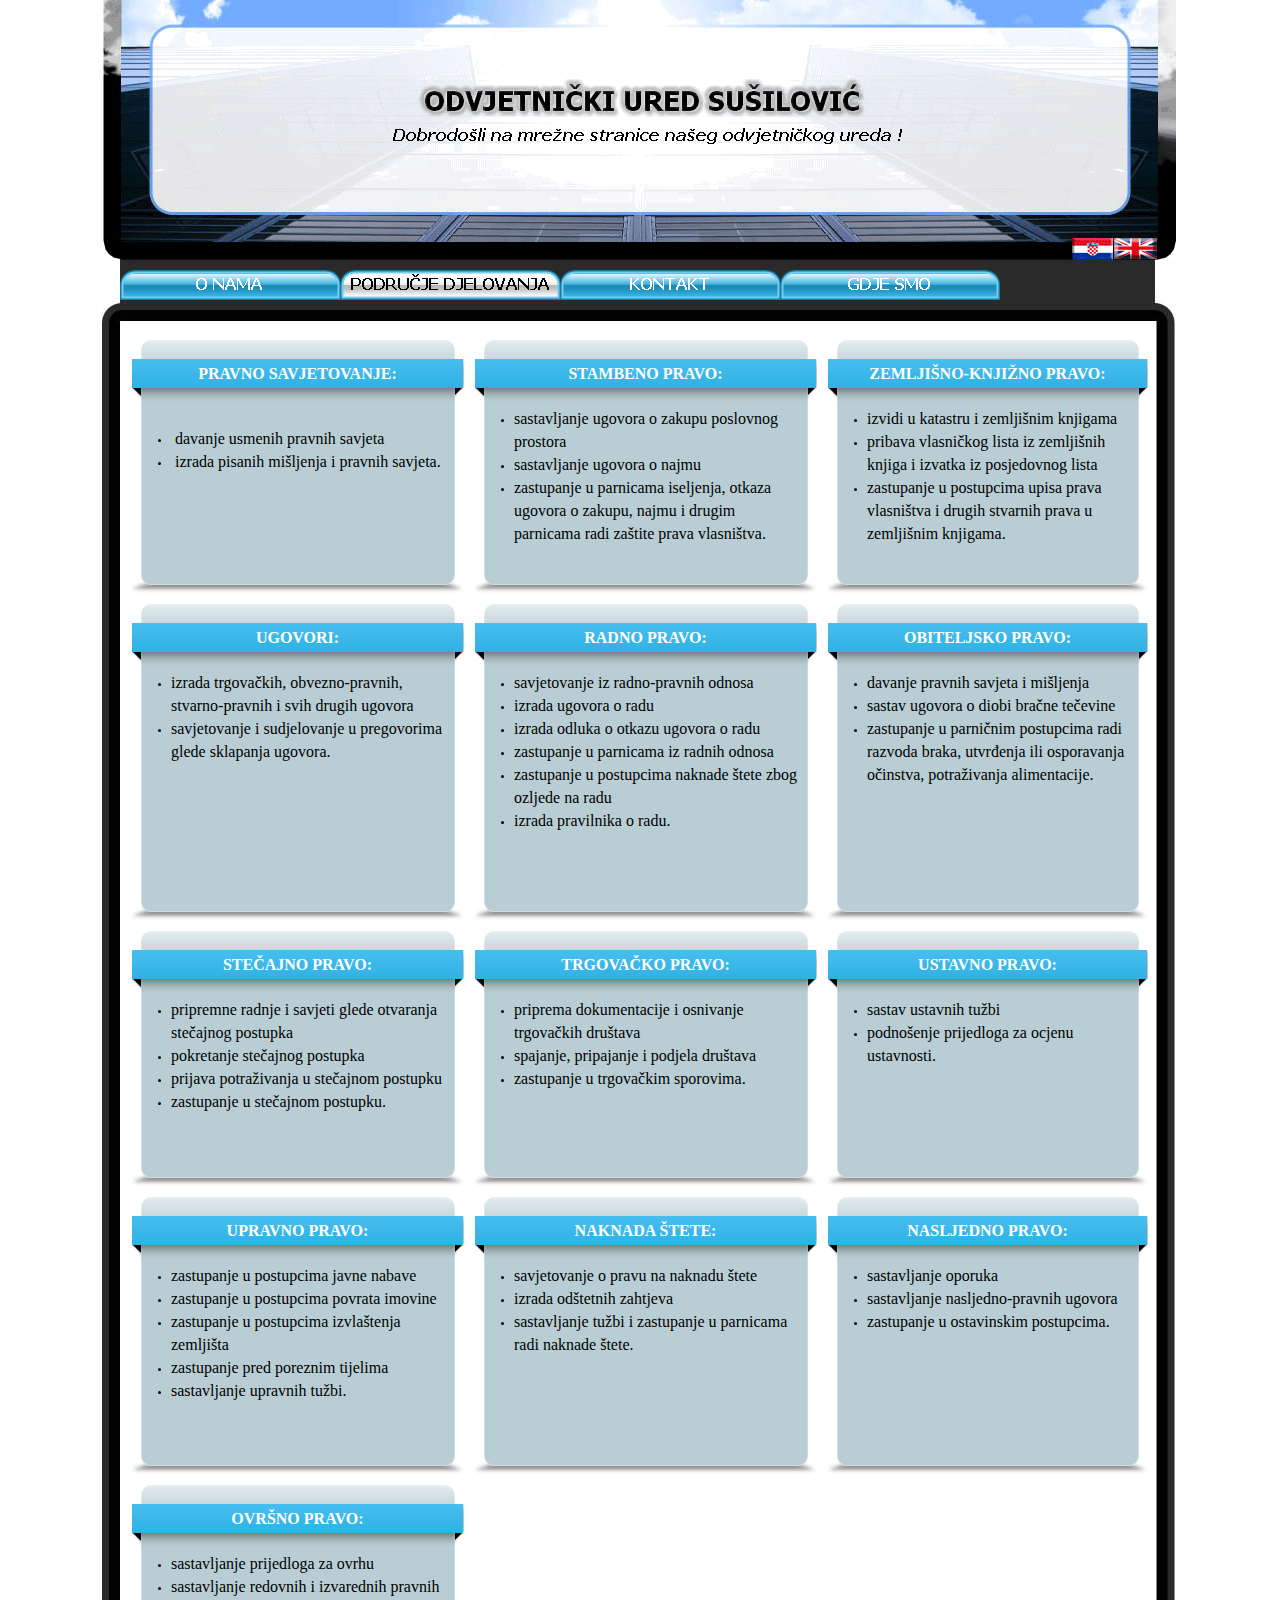
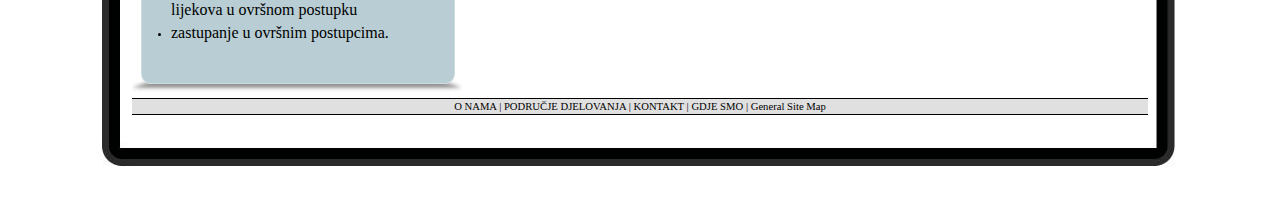
<file: podru-je-djelovanja.html>
<!DOCTYPE html><!-- HTML5 -->
<html lang="hr" dir="ltr">
	<head>
		<meta charset="utf-8" />
		<!--[if IE]><meta http-equiv="ImageToolbar" content="False" /><![endif]-->
		<meta name="generator" content="Incomedia WebSite X5 Evolution 9.0.4.1748 - www.websitex5.com" />
		<link rel="stylesheet" type="text/css" href="style/reset.css" media="screen,print" />
		<link rel="stylesheet" type="text/css" href="style/print.css" media="print" />
		<link rel="stylesheet" type="text/css" href="style/style.css" media="screen,print" />
		<link rel="stylesheet" type="text/css" href="style/template.css" media="screen" />
		<link rel="stylesheet" type="text/css" href="style/menu.css" media="screen" />
		<!--[if lte IE 7]><link rel="stylesheet" type="text/css" href="style/ie.css" media="screen" /><![endif]-->
		<script type="text/javascript" src="res/swfobject.js"></script>
		<script type="text/javascript" src="res/jquery.js"></script>
		<script type="text/javascript" src="res/x5engine.js"></script>
		<script type="text/javascript" src="res/x5cartengine.js"></script>
		<script type="text/javascript" src="res/l10n.js"></script>
		<script type="text/javascript" src="res/x5settings.js"></script>
		<meta http-equiv="Expires" content="0" />
		<meta name="Resource-Type" content="document" />
		<meta name="Distribution" content="global" />
		<meta name="Robots" content="index, follow" />
		<meta name="Revisit-After" content="1 days" />
		<meta name="Rating" content="general" />
		
		<title>PODRUČJE DJELOVANJA - Odvjetnik Sušilović </title>
		<link rel="stylesheet" type="text/css" href="pcss/podru-je-djelovanja.css" media="screen" />
		
	</head>
	<body>
		<div id="imPage">
			<div id="imHeader">
				<h1 class="imHidden">Odvjetnik Sušilović </h1>
				
				<div onclick="x5engine.utils.location('http://www.odvjetnik-susilovic.hr/English/field-of-practice.html'); return false;" style="position: absolute; top: 238px; left: 1028px; width: 43px; height: 21px; cursor: pointer;"></div>
			</div>
			<a class="imHidden" href="#imGoToCont" title="Skip the main menu">Go to content</a>
			<a id="imGoToMenu"></a><p class="imHidden">Glavni izbornik</p>
			<div id="imMnMn" class="auto">
				<ul class="auto">
					<li id="imMnMnNode0">
						<a href="index.html">
							<span class="imMnMnFirstBg">
								<span class="imMnMnTxt"><span class="imMnMnImg"></span>O NAMA</span>
							</span>
						</a>
					</li>
					<li id="imMnMnNode6" class="imMnMnCurrent">
						<a href="podru-je-djelovanja.html">
							<span class="imMnMnFirstBg">
								<span class="imMnMnTxt"><span class="imMnMnImg"></span>PODRUČJE DJELOVANJA</span>
							</span>
						</a>
					</li>
					<li id="imMnMnNode5">
						<a href="kontakt.html">
							<span class="imMnMnFirstBg">
								<span class="imMnMnTxt"><span class="imMnMnImg"></span>KONTAKT</span>
							</span>
						</a>
					</li>
					<li id="imMnMnNode7">
						<a href="gdje-smo.html">
							<span class="imMnMnFirstBg">
								<span class="imMnMnTxt"><span class="imMnMnImg"></span>GDJE SMO</span>
							</span>
						</a>
					</li>
				</ul><script type="text/javascript">x5engine.imQueue.push_init("x5engine.utils.imPreloadImages(['menu/index_h.png','menu/kontakt_h.png','menu/podru-je-djelovanja_h.png','menu/gdje-smo_h.png','menu/sub.png','menu/sub_h.png','menu/sub_f.png','menu/sub_f_h.png','menu/sub_l.png','menu/sub_l_h.png','menu/sub_m.png','menu/sub_m_h.png','res/imLoad.gif','res/imClose.png'])",false);</script>
				
			</div>
			<div id="imContentGraphics"></div>
			<div id="imContent">
				<a id="imGoToCont"></a>
				<h2 id="imPgTitle">PODRUČJE DJELOVANJA</h2>
				<div style="width: 1027px; float: left;">
					<div style="float: left; width: 343px;">
						<div id="imCell_6" class="imGrid[0, 0]"><div id="imCellStyleGraphics_6"></div><div id="imCellStyleGraphicsT_6"></div><div id="imCellStyleGraphicsTL_6"></div><div id="imCellStyleGraphicsTR_6"></div><div id="imCellStyleGraphicsL_6"></div><div id="imCellStyleGraphicsR_6"></div><div id="imCellStyleGraphicsB_6"></div><div id="imCellStyleGraphicsBL_6"></div><div id="imCellStyleGraphicsBR_6"></div><div id="imCellStyleTitle_6">PRAVNO SAVJETOVANJE:</div><div id="imCellStyle_6"><div id="imTextObject_6" style="text-align: left;"><p style="text-align: left;"><span class="ff0 fs20"><br /></span></p><ul><li><p style="text-align: left;"><span class="cf0 fs24 ff0"> &nbsp;davanje usmenih pravnih savjeta<br /></span></p></li><li><p style="text-align: left;"><span class="ff0 cf0 fs24"> &nbsp;izrada pisanih mišljenja i pravnih savjeta.<br /></span></p></li></ul><p style="text-align: left;"><span class="ff0 fs20"><br /><br /></span></p></div></div></div>
					</div>
					<div style="float: left; width: 353px;">
						<div id="imCell_5" class="imGrid[0, 0]"><div id="imCellStyleGraphics_5"></div><div id="imCellStyleGraphicsT_5"></div><div id="imCellStyleGraphicsTL_5"></div><div id="imCellStyleGraphicsTR_5"></div><div id="imCellStyleGraphicsL_5"></div><div id="imCellStyleGraphicsR_5"></div><div id="imCellStyleGraphicsB_5"></div><div id="imCellStyleGraphicsBL_5"></div><div id="imCellStyleGraphicsBR_5"></div><div id="imCellStyleTitle_5">STAMBENO PRAVO:</div><div id="imCellStyle_5"><div id="imTextObject_5" style="text-align: left;"><ul><li><p style="text-align: left;"><span class="ff2 cf0"> </span><span class="fs24 ff0 cf0">sastavljanje ugovora o zakupu poslovnog prostora<br /></span></p></li><li><p style="text-align: left;"><span class="ff0 cf0 fs24"> sastavljanje ugovora o najmu<br /></span></p></li><li><p style="text-align: left;"><span class="ff0 cf0 fs24"> zastupanje u parnicama iseljenja, otkaza ugovora o zakupu,</span><span class="ff4 cf0 fs24"> </span><span class="ff0 cf0 fs24">najmu i drugim parnicama radi zaštite prava vlasništva.</span><span class="ff0 fs20"><br /></span></p></li></ul></div></div></div>
					</div>
					<div style="float: left; width: 331px;">
						<div id="imCell_7" class="imGrid[0, 0]"><div id="imCellStyleGraphics_7"></div><div id="imCellStyleGraphicsT_7"></div><div id="imCellStyleGraphicsTL_7"></div><div id="imCellStyleGraphicsTR_7"></div><div id="imCellStyleGraphicsL_7"></div><div id="imCellStyleGraphicsR_7"></div><div id="imCellStyleGraphicsB_7"></div><div id="imCellStyleGraphicsBL_7"></div><div id="imCellStyleGraphicsBR_7"></div><div id="imCellStyleTitle_7">ZEMLJIŠNO-KNJIŽNO PRAVO:</div><div id="imCellStyle_7"><div id="imTextObject_7" style="text-align: left;"><ul><li><p style="text-align: left;"><span class="ff2 cf0 fs24"> </span><span class="ff0 cf0 fs24">izvid</span><span class="ff4 cf0 fs24">i</span><span class="ff0 cf0 fs24"> u katastru i zemljišnim knjigama<br /></span></p></li><li><p style="text-align: left;"><span class="ff0 cf0 fs24"> </span><span class="cf1 ff0 fs24">pribava vlasničkog lista iz zemljišnih knjiga i izvatka iz posjedovnog lista</span><span class="cf0 ff0 fs24"><br /></span></p></li><li><p style="text-align: left;"><span class="ff0 cf0 fs24"> zastupanje u postupcima upisa prava vlasništva i drugih stvarnih prava u zemljišnim knjigama.<br /></span></p></li></ul></div></div></div>
					</div>
					
				</div>
				<div style="width: 1027px; float: left;">
					<div style="float: left; width: 343px;">
						<div id="imCell_8" class="imGrid[1, 1]"><div id="imCellStyleGraphics_8"></div><div id="imCellStyleGraphicsT_8"></div><div id="imCellStyleGraphicsTL_8"></div><div id="imCellStyleGraphicsTR_8"></div><div id="imCellStyleGraphicsL_8"></div><div id="imCellStyleGraphicsR_8"></div><div id="imCellStyleGraphicsB_8"></div><div id="imCellStyleGraphicsBL_8"></div><div id="imCellStyleGraphicsBR_8"></div><div id="imCellStyleTitle_8">UGOVORI:</div><div id="imCellStyle_8"><div id="imTextObject_8" style="text-align: left;"><ul><li><p style="text-align: left;"><span class="ff2 cf0 fs24"> </span><span class="ff0 cf0 fs24">izrada trgovačkih, obvezno-<wbr>pravnih, stvarno-<wbr>pravnih i svih drugih ugovora<br /></span></p></li><li><p style="text-align: left;"><span class="ff0 cf0 fs24"> savjetovanje i sudjelovanje u pregovorima glede sklapanja ugovora.<br /></span></p></li></ul><p style="text-align: left;"><span class="fs24 ff0 cf0"><br /></span></p></div></div></div>
					</div>
					<div style="float: left; width: 353px;">
						<div id="imCell_9" class="imGrid[1, 1]"><div id="imCellStyleGraphics_9"></div><div id="imCellStyleGraphicsT_9"></div><div id="imCellStyleGraphicsTL_9"></div><div id="imCellStyleGraphicsTR_9"></div><div id="imCellStyleGraphicsL_9"></div><div id="imCellStyleGraphicsR_9"></div><div id="imCellStyleGraphicsB_9"></div><div id="imCellStyleGraphicsBL_9"></div><div id="imCellStyleGraphicsBR_9"></div><div id="imCellStyleTitle_9">RADNO PRAVO:</div><div id="imCellStyle_9"><div id="imTextObject_9" style="text-align: left;"><ul><li><p style="text-align: left;"><span class="ff2 cf0 fs24"> </span><span class="ff0 cf0 fs24">savjetovanje iz radno</span><span class="ff4 cf0 fs24">-<wbr></span><span class="ff0 cf0 fs24">pravnih odnosa<br /></span></p></li><li><p style="text-align: left;"><span class="ff0 cf0 fs24"> izrada ugovora o radu<br /></span></p></li><li><p style="text-align: left;"><span class="ff0 cf0 fs24"> izrada odluka o otkazu ugovora o radu<br /></span></p></li><li><p style="text-align: left;"><span class="ff0 cf0 fs24"> zastupanje u parnicama iz radnih odnosa<br /></span></p></li><li><p style="text-align: left;"><span class="ff0 cf0 fs24"> zastupanje u postupcima naknade štete zbog ozljede na radu<br /></span></p></li><li><p style="text-align: left;"><span class="ff0 cf0 fs24"> izrada pravilnika o radu.<br /></span></p></li></ul><p style="text-align: left;"><span class="ff0 fs20"><br /></span></p></div></div></div>
					</div>
					<div style="float: left; width: 331px;">
						<div id="imCell_10" class="imGrid[1, 1]"><div id="imCellStyleGraphics_10"></div><div id="imCellStyleGraphicsT_10"></div><div id="imCellStyleGraphicsTL_10"></div><div id="imCellStyleGraphicsTR_10"></div><div id="imCellStyleGraphicsL_10"></div><div id="imCellStyleGraphicsR_10"></div><div id="imCellStyleGraphicsB_10"></div><div id="imCellStyleGraphicsBL_10"></div><div id="imCellStyleGraphicsBR_10"></div><div id="imCellStyleTitle_10">OBITELJSKO PRAVO:</div><div id="imCellStyle_10"><div id="imTextObject_10" style="text-align: left;"><ul><li><p style="text-align: left;"><span class="ff0"> </span><span class="fs24 ff0">davanje pravnih savjeta i mišljenja<br /></span></p></li><li><p style="text-align: left;"><span class="ff0 cf0 fs24"> sastav ugovora o diobi bračne tečevine<br /></span></p></li><li><p style="text-align: left;"><span class="cf1 ff0 fs24">zastupanje u parničnim postupcima radi razvoda braka, utvrđenja ili osporavanja očinstva,</span><span class="ff3 cf1 fs24"> </span><span class="ff0 cf1 fs24">potraživanja alimentacije.</span><span class="cf0 ff0 fs24"><br /></span></p></li></ul><p style="text-align: left;"><span class="fs24 cf0 ff0"><br /></span><span class="ff0 fs20"><br /><br /></span></p></div></div></div>
					</div>
					
				</div>
				<div style="width: 1027px; float: left;">
					<div style="float: left; width: 343px;">
						<div id="imCell_11" class="imGrid[2, 2]"><div id="imCellStyleGraphics_11"></div><div id="imCellStyleGraphicsT_11"></div><div id="imCellStyleGraphicsTL_11"></div><div id="imCellStyleGraphicsTR_11"></div><div id="imCellStyleGraphicsL_11"></div><div id="imCellStyleGraphicsR_11"></div><div id="imCellStyleGraphicsB_11"></div><div id="imCellStyleGraphicsBL_11"></div><div id="imCellStyleGraphicsBR_11"></div><div id="imCellStyleTitle_11">STEČAJNO PRAVO:</div><div id="imCellStyle_11"><div id="imTextObject_11" style="text-align: left;"><ul><li><p style="text-align: left;"><span class="ff2 cf0 fs24"> </span><span class="ff0 cf0 fs24">pripremne radnje i savjeti glede otvaranja stečajnog postupka<br /></span></p></li><li><p style="text-align: left;"><span class="ff0 cf0 fs24"> pokretanje stečajnog postupka<br /></span></p></li><li><p style="text-align: left;"><span class="ff0 cf0 fs24"> prijava potraživanja u stečajnom postupku<br /></span></p></li><li><p style="text-align: left;"><span class="ff0 cf0 fs24"> zastupanje u stečajnom postupku.<br /></span></p></li></ul><p style="text-align: left;"><span class="fs24 ff0 cf0"><br /></span></p></div></div></div>
					</div>
					<div style="float: left; width: 353px;">
						<div id="imCell_12" class="imGrid[2, 2]"><div id="imCellStyleGraphics_12"></div><div id="imCellStyleGraphicsT_12"></div><div id="imCellStyleGraphicsTL_12"></div><div id="imCellStyleGraphicsTR_12"></div><div id="imCellStyleGraphicsL_12"></div><div id="imCellStyleGraphicsR_12"></div><div id="imCellStyleGraphicsB_12"></div><div id="imCellStyleGraphicsBL_12"></div><div id="imCellStyleGraphicsBR_12"></div><div id="imCellStyleTitle_12">TRGOVAČKO PRAVO:</div><div id="imCellStyle_12"><div id="imTextObject_12" style="text-align: left;"><ul><li><p style="text-align: left;"><span class="ff2 cf0 fs24"> </span><span class="ff0 cf0 fs24">priprema dokumentacije i osnivanje trgovačkih društava<br /></span></p></li><li><p style="text-align: left;"><span class="ff0 cf0 fs24"> spajanje,</span><span class="ff4 cf0 fs24"> </span><span class="ff0 cf0 fs24">pripajanje i podjela društava<br /></span></p></li><li><p style="text-align: left;"><span class="ff0 cf0 fs24"> zastupanje u trgovačkim sporovima.<br /></span></p></li></ul></div></div></div>
					</div>
					<div style="float: left; width: 331px;">
						<div id="imCell_13" class="imGrid[2, 2]"><div id="imCellStyleGraphics_13"></div><div id="imCellStyleGraphicsT_13"></div><div id="imCellStyleGraphicsTL_13"></div><div id="imCellStyleGraphicsTR_13"></div><div id="imCellStyleGraphicsL_13"></div><div id="imCellStyleGraphicsR_13"></div><div id="imCellStyleGraphicsB_13"></div><div id="imCellStyleGraphicsBL_13"></div><div id="imCellStyleGraphicsBR_13"></div><div id="imCellStyleTitle_13">USTAVNO PRAVO:</div><div id="imCellStyle_13"><div id="imTextObject_13" style="text-align: left;"><ul><li><p style="text-align: left;"><span class="ff2 cf0 fs24"> </span><span class="ff0 cf0 fs24">sastav ustavnih tužbi<br /></span></p></li><li><p style="text-align: left;"><span class="ff0 cf0 fs24"> podnošenje prijedloga za ocjenu ustavnosti.<br /></span></p></li></ul><p style="text-align: left;"><span class="fs24 ff0 cf0"><br /></span><span class="ff0 fs20"><br /></span></p></div></div></div>
					</div>
					
				</div>
				<div style="width: 1027px; float: left;">
					<div style="float: left; width: 343px;">
						<div id="imCell_17" class="imGrid[3, 3]"><div id="imCellStyleGraphics_17"></div><div id="imCellStyleGraphicsT_17"></div><div id="imCellStyleGraphicsTL_17"></div><div id="imCellStyleGraphicsTR_17"></div><div id="imCellStyleGraphicsL_17"></div><div id="imCellStyleGraphicsR_17"></div><div id="imCellStyleGraphicsB_17"></div><div id="imCellStyleGraphicsBL_17"></div><div id="imCellStyleGraphicsBR_17"></div><div id="imCellStyleTitle_17">UPRAVNO PRAVO:</div><div id="imCellStyle_17"><div id="imTextObject_17" style="text-align: left;"><ul><li><p style="text-align: left;"><span class="ff2 cf0 fs24"> </span><span class="ff0 cf0 fs24">zastupanje u postupcima javne nabave<br /></span></p></li><li><p style="text-align: left;"><span class="ff0 cf0 fs24"> zastupanje u postupcima povrata imovine<br /></span></p></li><li><p style="text-align: left;"><span class="ff0 cf0 fs24"> zastupanje u postupcima izvlaštenja zemljišta<br /></span></p></li><li><p style="text-align: left;"><span class="ff0 cf0 fs24"> zastupanje pred poreznim tijelima<br /></span></p></li><li><p style="text-align: left;"><span class="ff0 cf0 fs24"> sastavljanje upravnih tužbi.<br /></span></p></li></ul><p style="text-align: left;"><span class="ff0 fs20"><br /></span></p></div></div></div>
					</div>
					<div style="float: left; width: 353px;">
						<div id="imCell_18" class="imGrid[3, 3]"><div id="imCellStyleGraphics_18"></div><div id="imCellStyleGraphicsT_18"></div><div id="imCellStyleGraphicsTL_18"></div><div id="imCellStyleGraphicsTR_18"></div><div id="imCellStyleGraphicsL_18"></div><div id="imCellStyleGraphicsR_18"></div><div id="imCellStyleGraphicsB_18"></div><div id="imCellStyleGraphicsBL_18"></div><div id="imCellStyleGraphicsBR_18"></div><div id="imCellStyleTitle_18">NAKNADA ŠTETE:</div><div id="imCellStyle_18"><div id="imTextObject_18" style="text-align: left;"><ul><li><p style="text-align: left;"><span class="ff2 cf0 fs24"> </span><span class="ff0 cf0 fs24">savjetovanje o pravu na naknadu štete<br /></span></p></li><li><p style="text-align: left;"><span class="ff0 cf0 fs24"> izrada odštetnih zahtjeva<br /></span></p></li><li><p style="text-align: left;"><span class="ff0 cf0 fs24"> sastav</span><span class="ff4 cf0 fs24">ljanje</span><span class="ff0 cf0 fs24"> tužbi i zastupanje u parnicama radi naknade štete.<br /></span></p></li></ul></div></div></div>
					</div>
					<div style="float: left; width: 331px;">
						<div id="imCell_19" class="imGrid[3, 3]"><div id="imCellStyleGraphics_19"></div><div id="imCellStyleGraphicsT_19"></div><div id="imCellStyleGraphicsTL_19"></div><div id="imCellStyleGraphicsTR_19"></div><div id="imCellStyleGraphicsL_19"></div><div id="imCellStyleGraphicsR_19"></div><div id="imCellStyleGraphicsB_19"></div><div id="imCellStyleGraphicsBL_19"></div><div id="imCellStyleGraphicsBR_19"></div><div id="imCellStyleTitle_19">NASLJEDNO PRAVO:</div><div id="imCellStyle_19"><div id="imTextObject_19" style="text-align: left;"><ul><li><p style="text-align: left;"><span class="ff2 cf0 fs24"> </span><span class="ff0 cf0 fs24">sastavljanje oporuka<br /></span></p></li><li><p style="text-align: left;"><span class="ff0 cf0 fs24"> sastavljanje nasljedno-<wbr>pravnih ugovora<br /></span></p></li><li><p style="text-align: left;"><span class="ff0 cf0 fs24"> zastupanje u ostavinskim postupcima.<br /></span></p></li></ul><p style="text-align: left;"><span class="fs24 ff0 cf0"><br /></span></p></div></div></div>
					</div>
					
				</div>
				<div style="width: 1027px; float: left;">
					<div style="float: left; width: 343px;">
						<div id="imCell_20" class="imGrid[4, 4]"><div id="imCellStyleGraphics_20"></div><div id="imCellStyleGraphicsT_20"></div><div id="imCellStyleGraphicsTL_20"></div><div id="imCellStyleGraphicsTR_20"></div><div id="imCellStyleGraphicsL_20"></div><div id="imCellStyleGraphicsR_20"></div><div id="imCellStyleGraphicsB_20"></div><div id="imCellStyleGraphicsBL_20"></div><div id="imCellStyleGraphicsBR_20"></div><div id="imCellStyleTitle_20">OVRŠNO PRAVO:</div><div id="imCellStyle_20"><div id="imTextObject_20" style="text-align: left;"><ul><li><p style="text-align: left;"><span class="ff2 cf0 fs24"> </span><span class="ff0 cf0 fs24">sastav</span><span class="ff4 cf0 fs24">ljanje</span><span class="ff0 cf0 fs24"> prijedloga za ovrhu<br /></span></p></li><li><p style="text-align: left;"><span class="ff0 cf0 fs24"> sastav</span><span class="ff4 cf0 fs24">ljanje</span><span class="ff0 cf0 fs24"> redovnih i izvarednih pravnih lijekova u ovršnom postupku<br /></span></p></li><li><p style="text-align: left;"><span class="ff0 cf0 fs24"> zastupanje u ovršnim postupcima.<br /></span></p></li></ul><p style="text-align: left;"><span class="fs24 ff0 cf0"><br /></span></p></div></div></div>
					</div>
					<div style="float: left; width: 684px;">
						<div style="height: 218px;">&nbsp;</div>
					</div>
					
				</div>
				
				<div id="imBtMn"><a href="index.html">O NAMA</a> | <a href="podru-je-djelovanja.html">PODRUČJE DJELOVANJA</a> | <a href="kontakt.html">KONTAKT</a> | <a href="gdje-smo.html">GDJE SMO</a> | <a href="imsitemap.html">General Site Map</a></div>
				<div class="imClear"></div>
			</div>
		</div>
		<div id="imFooterBg">
			<div id="imFooter">
				
			</div>
		</div>
		<span class="imHidden"><a href="#imGoToCont" title="Read this page again">Back to content</a> | <a href="#imGoToMenu" title="Read this site again">Back to main menu</a></span>
		
	</body>
</html>
</file>
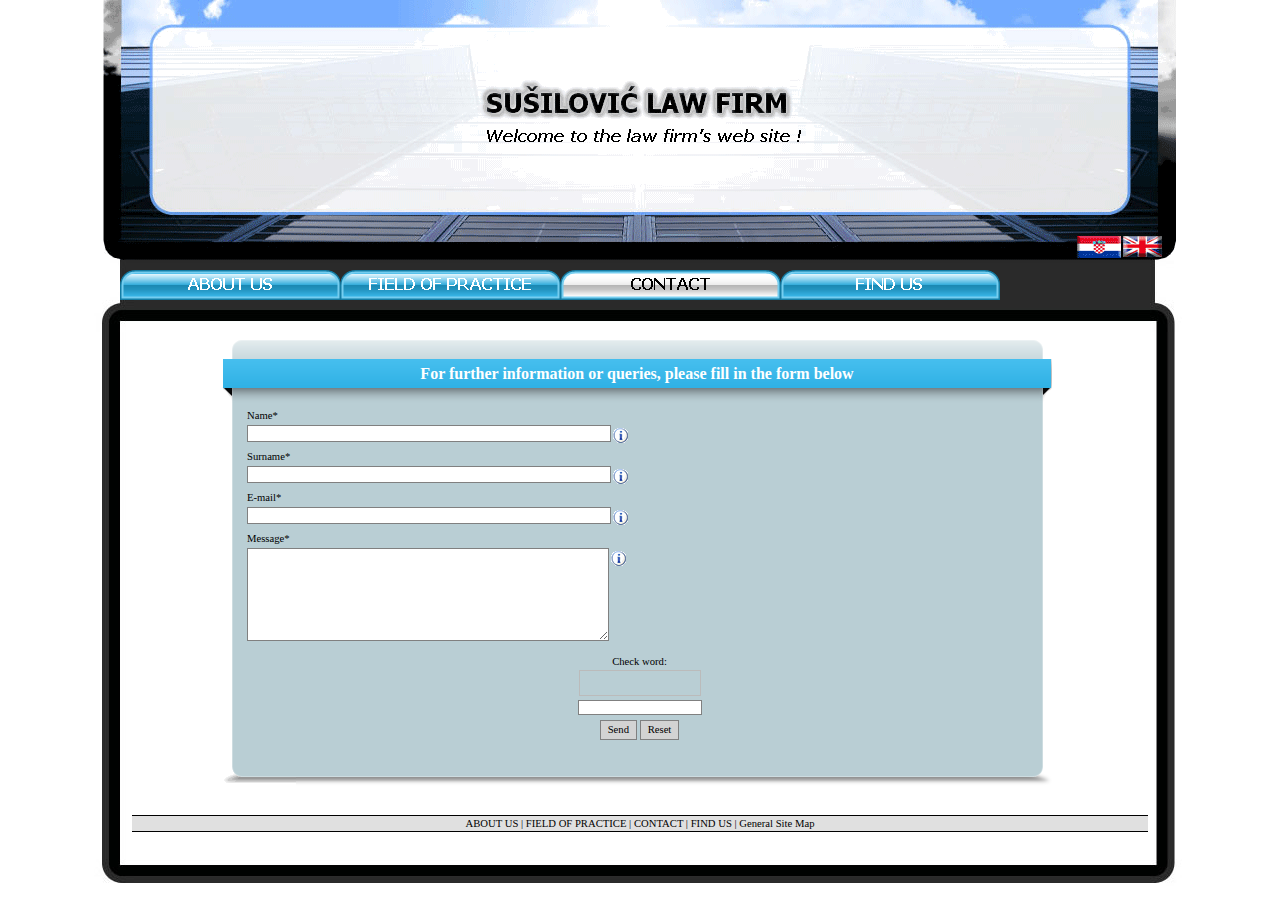
<file: English/contact.html>
<!DOCTYPE html><!-- HTML5 -->
<html lang="en" dir="ltr">
	<head>
		<meta charset="utf-8" />
		<!--[if IE]><meta http-equiv="ImageToolbar" content="False" /><![endif]-->
		<meta name="generator" content="Incomedia WebSite X5 Evolution 9.0.4.1748 - www.websitex5.com" />
		<link rel="stylesheet" type="text/css" href="style/reset.css" media="screen,print" />
		<link rel="stylesheet" type="text/css" href="style/print.css" media="print" />
		<link rel="stylesheet" type="text/css" href="style/style.css" media="screen,print" />
		<link rel="stylesheet" type="text/css" href="style/template.css" media="screen" />
		<link rel="stylesheet" type="text/css" href="style/menu.css" media="screen" />
		<!--[if lte IE 7]><link rel="stylesheet" type="text/css" href="style/ie.css" media="screen" /><![endif]-->
		<script type="text/javascript" src="res/swfobject.js"></script>
		<script type="text/javascript" src="res/jquery.js"></script>
		<script type="text/javascript" src="res/x5engine.js"></script>
		<script type="text/javascript" src="res/x5cartengine.js"></script>
		<script type="text/javascript" src="res/l10n.js"></script>
		<script type="text/javascript" src="res/x5settings.js"></script>
		<meta http-equiv="Expires" content="0" />
		<meta name="Resource-Type" content="document" />
		<meta name="Distribution" content="global" />
		<meta name="Robots" content="index, follow" />
		<meta name="Revisit-After" content="21 days" />
		<meta name="Rating" content="general" />
		
		<title>CONTACT - Odvjetnik Susilovic </title>
		<link rel="stylesheet" type="text/css" href="pcss/contact.css" media="screen" />
		
	</head>
	<body>
		<div id="imPage">
			<div id="imHeader">
				<h1 class="imHidden">Odvjetnik Susilovic </h1>
				
				<div onclick="x5engine.utils.location('http://www.odvjetnik-susilovic.hr/kontakt.html'); return false;" style="position: absolute; top: 236px; left: 991px; width: 44px; height: 22px; cursor: pointer;"></div>
			</div>
			<a class="imHidden" href="#imGoToCont" title="Skip the main menu">Go to content</a>
			<a id="imGoToMenu"></a><p class="imHidden">Glavni izbornik</p>
			<div id="imMnMn" class="auto">
				<ul class="auto">
					<li id="imMnMnNode0">
						<a href="index.html">
							<span class="imMnMnFirstBg">
								<span class="imMnMnTxt"><span class="imMnMnImg"></span>ABOUT US</span>
							</span>
						</a>
					</li>
					<li id="imMnMnNode6">
						<a href="field-of-practice.html">
							<span class="imMnMnFirstBg">
								<span class="imMnMnTxt"><span class="imMnMnImg"></span>FIELD OF PRACTICE</span>
							</span>
						</a>
					</li>
					<li id="imMnMnNode5" class="imMnMnCurrent">
						<a href="contact.html">
							<span class="imMnMnFirstBg">
								<span class="imMnMnTxt"><span class="imMnMnImg"></span>CONTACT</span>
							</span>
						</a>
					</li>
					<li id="imMnMnNode7">
						<a href="find-us.html">
							<span class="imMnMnFirstBg">
								<span class="imMnMnTxt"><span class="imMnMnImg"></span>FIND US</span>
							</span>
						</a>
					</li>
				</ul><script type="text/javascript">x5engine.imQueue.push_init("x5engine.utils.imPreloadImages(['menu/index_h.png','menu/contact_h.png','menu/field-of-practice_h.png','menu/find-us_h.png','menu/sub.png','menu/sub_h.png','menu/sub_f.png','menu/sub_f_h.png','menu/sub_l.png','menu/sub_l_h.png','menu/sub_m.png','menu/sub_m_h.png','res/imLoad.gif','res/imClose.png'])",false);</script>
				
			</div>
			<div id="imContentGraphics"></div>
			<div id="imContent">
				<a id="imGoToCont"></a>
				<h2 id="imPgTitle">CONTACT</h2>
				<div style="float: left; width: 91px;">
					<div style="height: 456px;">&nbsp;</div>
				</div>
				<div style="float: left; width: 840px;">
					<div id="imCell_11" class="imGrid[0, 0]"><div id="imCellStyleGraphics_11"></div><div id="imCellStyleGraphicsT_11"></div><div id="imCellStyleGraphicsTL_11"></div><div id="imCellStyleGraphicsTR_11"></div><div id="imCellStyleGraphicsL_11"></div><div id="imCellStyleGraphicsR_11"></div><div id="imCellStyleGraphicsB_11"></div><div id="imCellStyleGraphicsBL_11"></div><div id="imCellStyleGraphicsBR_11"></div><div id="imCellStyleTitle_11">For further information or queries, please fill in the form below </div><div id="imCellStyle_11"><form id="imObjectForm_11" action="mail/imEmailForm_23p1jy9k.php" method="post" enctype="multipart/form-data" style="width: 785px; margin: 0; padding: 0; text-align: left;">
						<fieldset class="first">
							<div>
								<div style="float: left; margin: 0; padding: 0 0 2px;"><label for="imObjectForm_11_1" style="vertical-align: top; display: inline-block; margin: 3px 0 2px; width: 386px;">Name*</label><br /><input type="text" class="mandatory" style="float: left; width: 360px; margin-right: 2px; vertical-align: top; padding-top: 2px; padding-bottom: 2px;" id="imObjectForm_11_1" name="imObjectForm_11_1" /><img id="imObjectForm_11_1_tip" src="res/info.gif" title="" onmouseover="x5engine.imTip.Show(this, { text: 'Mandatory field', position: 'top' })" alt="Tip" style="vertical-align: top; margin-top: 5px;" /></div>
					<div class="imClear" style="height: 1px; line-height: 1px; width: 785px;"></div>
								<div style="float: left; margin: 0; padding: 0 0 2px;"><label for="imObjectForm_11_2" style="vertical-align: top; display: inline-block; margin: 3px 0 2px; width: 386px;">Surname*</label><br /><input type="text" class="mandatory" style="float: left; width: 360px; margin-right: 2px; vertical-align: top; padding-top: 2px; padding-bottom: 2px;" id="imObjectForm_11_2" name="imObjectForm_11_2" /><img id="imObjectForm_11_2_tip" src="res/info.gif" title="" onmouseover="x5engine.imTip.Show(this, { text: 'Mandatory field', position: 'top' })" alt="Tip" style="vertical-align: top; margin-top: 5px;" /></div>
					<div class="imClear" style="height: 1px; line-height: 1px; width: 785px;"></div>
								<div style="float: left; margin: 0; padding: 0 0 2px;"><label for="imObjectForm_11_3" style="vertical-align: top; display: inline-block; margin: 3px 0 2px; width: 386px;">E-mail*</label><br /><input type="text" class="mandatory valEmail" style="float: left; width: 360px; margin-right: 2px; vertical-align: top; padding-top: 2px; padding-bottom: 2px;" id="imObjectForm_11_3" name="imObjectForm_11_3" /><img id="imObjectForm_11_3_tip" src="res/info.gif" title="" onmouseover="x5engine.imTip.Show(this, { text: 'Mandatory field', position: 'top' })" alt="Tip" style="vertical-align: top; margin-top: 5px;" /></div>
					<div class="imClear" style="height: 1px; line-height: 1px; width: 785px;"></div>
								<div style="float: left; margin: 0; padding: 0 0 2px;"><label for="imObjectForm_11_4" style="vertical-align: top; display: inline-block; margin: 3px 0 2px; width: 386px;">Message*</label><br /><textarea class="mandatory" style="float: left; width: 360px; margin-right: 2px; vertical-align: top; padding-top: 2px; padding-bottom: 2px; padding-left: 0; padding-right: 0; height: 87px;" id="imObjectForm_11_4" name="Message"></textarea><img id="imObjectForm_11_4_tip" src="res/info.gif" title="" onmouseover="x5engine.imTip.Show(this, { text: 'Mandatory field', position: 'top' })" alt="Tip" style="vertical-align: top; margin-top: 5px;" /></div>
							</div>
						</fieldset>
						<fieldset>
							<div style="width: 785px; text-align: center;">
								<label for="imObjectForm_11_captcha" style="padding: 0;">Check word:</label><br />
								<input type="text" class="imCpt[5]" id="imObjectForm_11_captcha" name="imCpt" style="width: 120px;" maxlength="5" />
							</div>
							<input type="hidden" id="imObjectForm_11_prot" name="imSpProt" />
						</fieldset>
						<div style="width: 785px; text-align: center;">
							<input type="submit" value="Send" />
							<input type="reset" value="Reset" />
						</div>
					</form>
					<script>x5engine.imQueue.push_init('x5engine.imForm.initForm(\'#imObjectForm_11\', false, {type: \'tip\', showAll: true, classes: \'validator\', landingPage: \'index.html\', labelColor: \'#000000\', fieldColor: \'#000000\' })');</script>
					</div></div>
				</div>
				<div style="float: left; width: 96px;">
					<div style="height: 456px;">&nbsp;</div>
				</div>
				
				<div id="imFooPad" style="height: 24px; float: left;">&nbsp;</div><div id="imBtMn"><a href="index.html">ABOUT US</a> | <a href="field-of-practice.html">FIELD OF PRACTICE</a> | <a href="contact.html">CONTACT</a> | <a href="find-us.html">FIND US</a> | <a href="imsitemap.html">General Site Map</a></div>
				<div class="imClear"></div>
			</div>
		</div>
		<div id="imFooterBg">
			<div id="imFooter">
				
			</div>
		</div>
		<span class="imHidden"><a href="#imGoToCont" title="Read this page again">Back to content</a> | <a href="#imGoToMenu" title="Read this site again">Back to main menu</a></span>
		
	</body>
</html>
</file>
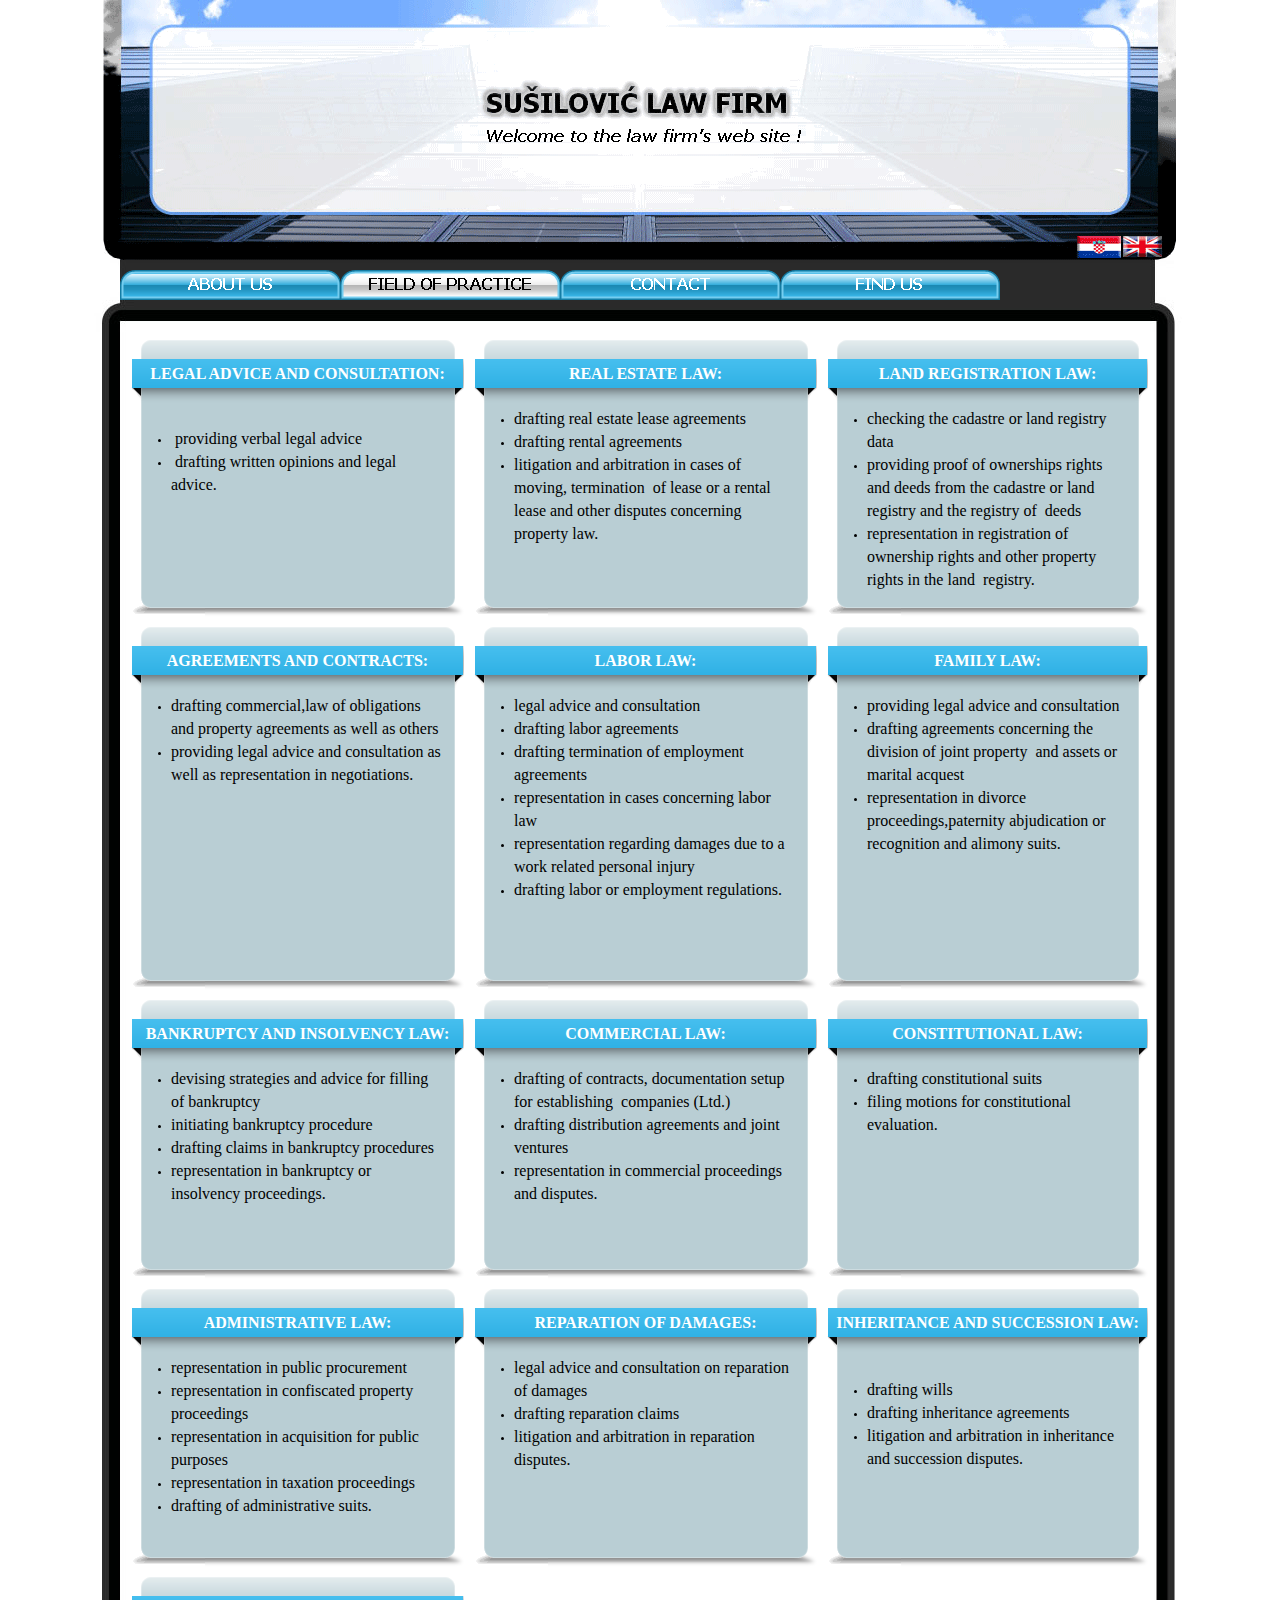
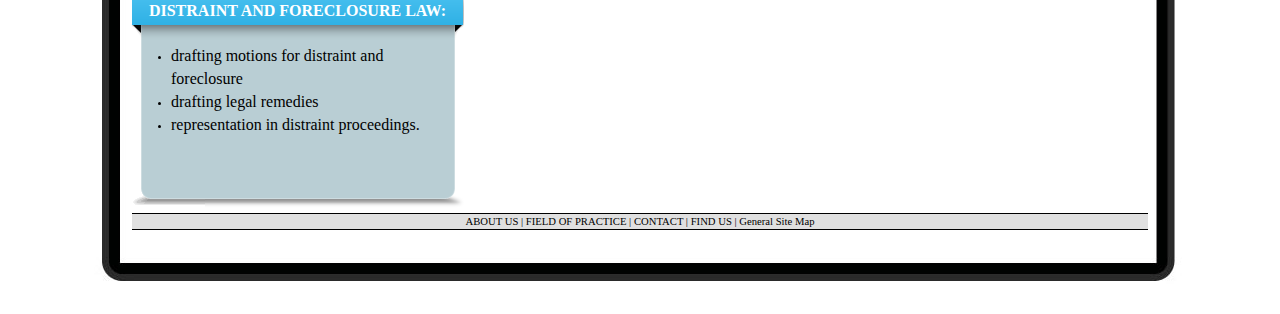
<file: English/field-of-practice.html>
<!DOCTYPE html><!-- HTML5 -->
<html lang="en" dir="ltr">
	<head>
		<meta charset="utf-8" />
		<!--[if IE]><meta http-equiv="ImageToolbar" content="False" /><![endif]-->
		<meta name="generator" content="Incomedia WebSite X5 Evolution 9.0.4.1748 -  www.websitex5.com" />
		<link rel="stylesheet" type="text/css" href="style/reset.css" media="screen,print" />
		<link rel="stylesheet" type="text/css" href="style/print.css" media="print" />
		<link rel="stylesheet" type="text/css" href="style/style.css" media="screen,print" />
		<link rel="stylesheet" type="text/css" href="style/template.css" media="screen" />
		<link rel="stylesheet" type="text/css" href="style/menu.css" media="screen" />
		<!--[if lte IE 7]><link rel="stylesheet" type="text/css" href="style/ie.css" media="screen" /><![endif]-->
		<script type="text/javascript" src="res/swfobject.js"></script>
		<script type="text/javascript" src="res/jquery.js"></script>
		<script type="text/javascript" src="res/x5engine.js"></script>
		<script type="text/javascript" src="res/x5cartengine.js"></script>
		<script type="text/javascript" src="res/l10n.js"></script>
		<script type="text/javascript" src="res/x5settings.js"></script>
		<meta http-equiv="Expires" content="0" />
		<meta name="Resource-Type" content="document" />
		<meta name="Distribution" content="global" />
		<meta name="Robots" content="index, follow" />
		<meta name="Revisit-After" content="21 days" />
		<meta name="Rating" content="general" />
		
		<title>FIELD OF PRACTICE - Odvjetnik Susilovic </title>
		<link rel="stylesheet" type="text/css" href="pcss/field-of-practice.css" media="screen" />
		
	</head>
	<body>
		<div id="imPage">
			<div id="imHeader">
				<h1 class="imHidden">Odvjetnik Susilovic </h1>
				
				<div onclick="x5engine.utils.location('http://www.odvjetnik-susilovic.hr/podru-je-djelovanja.html'); return false;" style="position: absolute; top: 236px; left: 991px; width: 44px; height: 22px; cursor: pointer;"></div>
			</div>
			<a class="imHidden" href="#imGoToCont" title="Skip the main menu">Go to content</a>
			<a id="imGoToMenu"></a><p class="imHidden">Glavni izbornik</p>
			<div id="imMnMn" class="auto">
				<ul class="auto">
					<li id="imMnMnNode0">
						<a href="index.html">
							<span class="imMnMnFirstBg">
								<span class="imMnMnTxt"><span class="imMnMnImg"></span>ABOUT US</span>
							</span>
						</a>
					</li>
					<li id="imMnMnNode6" class="imMnMnCurrent">
						<a href="field-of-practice.html">
							<span class="imMnMnFirstBg">
								<span class="imMnMnTxt"><span class="imMnMnImg"></span>FIELD OF PRACTICE</span>
							</span>
						</a>
					</li>
					<li id="imMnMnNode5">
						<a href="contact.html">
							<span class="imMnMnFirstBg">
								<span class="imMnMnTxt"><span class="imMnMnImg"></span>CONTACT</span>
							</span>
						</a>
					</li>
					<li id="imMnMnNode7">
						<a href="find-us.html">
							<span class="imMnMnFirstBg">
								<span class="imMnMnTxt"><span class="imMnMnImg"></span>FIND US</span>
							</span>
						</a>
					</li>
				</ul><script type="text/javascript">x5engine.imQueue.push_init("x5engine.utils.imPreloadImages(['menu/index_h.png','menu/contact_h.png','menu/field-of-practice_h.png','menu/find-us_h.png','menu/sub.png','menu/sub_h.png','menu/sub_f.png','menu/sub_f_h.png','menu/sub_l.png','menu/sub_l_h.png','menu/sub_m.png','menu/sub_m_h.png','res/imLoad.gif','res/imClose.png'])",false);</script>
				
			</div>
			<div id="imContentGraphics"></div>
			<div id="imContent">
				<a id="imGoToCont"></a>
				<h2 id="imPgTitle">FIELD OF PRACTICE</h2>
				<div style="width: 1027px; float: left;">
					<div style="float: left; width: 343px;">
						<div id="imCell_6" class="imGrid[0, 0]"><div id="imCellStyleGraphics_6"></div><div id="imCellStyleGraphicsT_6"></div><div id="imCellStyleGraphicsTL_6"></div><div id="imCellStyleGraphicsTR_6"></div><div id="imCellStyleGraphicsL_6"></div><div id="imCellStyleGraphicsR_6"></div><div id="imCellStyleGraphicsB_6"></div><div id="imCellStyleGraphicsBL_6"></div><div id="imCellStyleGraphicsBR_6"></div><div id="imCellStyleTitle_6">LEGAL ADVICE AND CONSULTATION:</div><div id="imCellStyle_6"><div id="imTextObject_6" style="text-align: left;"><p style="text-align: left;"><span class="ff0 fs20"><br /></span></p><ul><li><p style="text-align: left;"><span class="cf0 fs24 ff0"> &nbsp;</span><span class="cf1 fs24 ff0">providing verbal legal advice</span><span class="cf0 fs24 ff0"><br /></span></p></li><li><p style="text-align: left;"><span class="ff0 cf0 fs24"> &nbsp;drafting written opinions and legal advice.<br /></span></p></li></ul><p style="text-align: left;"><span class="ff0 fs20"><br /><br /></span></p></div></div></div>
					</div>
					<div style="float: left; width: 353px;">
						<div id="imCell_5" class="imGrid[0, 0]"><div id="imCellStyleGraphics_5"></div><div id="imCellStyleGraphicsT_5"></div><div id="imCellStyleGraphicsTL_5"></div><div id="imCellStyleGraphicsTR_5"></div><div id="imCellStyleGraphicsL_5"></div><div id="imCellStyleGraphicsR_5"></div><div id="imCellStyleGraphicsB_5"></div><div id="imCellStyleGraphicsBL_5"></div><div id="imCellStyleGraphicsBR_5"></div><div id="imCellStyleTitle_5">REAL ESTATE LAW:</div><div id="imCellStyle_5"><div id="imTextObject_5" style="text-align: left;"><ul><li><p style="text-align: left;"><span class="ff2 cf0"> </span><span class="fs24 cf1 ff0">drafting real estate lease agreements</span><span class="cf0 fs24 ff0"><br /></span></p></li><li><p style="text-align: left;"><span class="ff0 cf0 fs24"> </span><span class="cf1 ff0 fs24">drafting rental agreements</span><span class="cf0 ff0 fs24"><br /></span></p></li><li><p style="text-align: left;"><span class="cf1 ff0 fs24"> litigation and arbitration in cases of moving, termination &nbsp;of lease or a rental lease and other disputes concerning property law</span><span class="cf0 ff0 fs24">.</span><span class="ff0 fs20"><br /></span></p></li></ul></div></div></div>
					</div>
					<div style="float: left; width: 331px;">
						<div id="imCell_7" class="imGrid[0, 0]"><div id="imCellStyleGraphics_7"></div><div id="imCellStyleGraphicsT_7"></div><div id="imCellStyleGraphicsTL_7"></div><div id="imCellStyleGraphicsTR_7"></div><div id="imCellStyleGraphicsL_7"></div><div id="imCellStyleGraphicsR_7"></div><div id="imCellStyleGraphicsB_7"></div><div id="imCellStyleGraphicsBL_7"></div><div id="imCellStyleGraphicsBR_7"></div><div id="imCellStyleTitle_7">LAND REGISTRATION LAW:</div><div id="imCellStyle_7"><div id="imTextObject_7" style="text-align: left;"><ul><li><p style="text-align: left;"><span class="ff5 cf0 fs24"> </span><span class="cf1 ff0 fs24">checking the cadastre or land registry data</span><span class="cf0 ff0 fs24"><br /></span></p></li><li><p style="text-align: left;"><span class="ff0 cf0 fs24"> </span><span class="cf1 ff0 fs24">providing proof of ownerships rights and deeds from the cadastre or land registry and the registry of  &nbsp;deeds<br /></span></p></li><li><p style="text-align: left;"><span class="cf1 ff0 fs24"> representation in registration of ownership rights and other property rights in the land &nbsp;registry</span><span class="cf0 ff0 fs24">.<br /></span></p></li></ul></div></div></div>
					</div>
					
				</div>
				<div style="width: 1027px; float: left;">
					<div style="float: left; width: 343px;">
						<div id="imCell_8" class="imGrid[1, 1]"><div id="imCellStyleGraphics_8"></div><div id="imCellStyleGraphicsT_8"></div><div id="imCellStyleGraphicsTL_8"></div><div id="imCellStyleGraphicsTR_8"></div><div id="imCellStyleGraphicsL_8"></div><div id="imCellStyleGraphicsR_8"></div><div id="imCellStyleGraphicsB_8"></div><div id="imCellStyleGraphicsBL_8"></div><div id="imCellStyleGraphicsBR_8"></div><div id="imCellStyleTitle_8">AGREEMENTS AND CONTRACTS:</div><div id="imCellStyle_8"><div id="imTextObject_8" style="text-align: left;"><ul><li><p style="text-align: left;"><span class="ff0 cf0 fs24">drafting commercial,law of obligations and property agreements as well as others<br /></span></p></li><li><p style="text-align: left;"><span class="ff0 cf0 fs24">providing legal advice and consultation as well as representation in negotiations.<br /></span></p></li></ul><p style="text-align: left;"><span class="fs24 ff0 cf0"><br /></span></p></div></div></div>
					</div>
					<div style="float: left; width: 353px;">
						<div id="imCell_9" class="imGrid[1, 1]"><div id="imCellStyleGraphics_9"></div><div id="imCellStyleGraphicsT_9"></div><div id="imCellStyleGraphicsTL_9"></div><div id="imCellStyleGraphicsTR_9"></div><div id="imCellStyleGraphicsL_9"></div><div id="imCellStyleGraphicsR_9"></div><div id="imCellStyleGraphicsB_9"></div><div id="imCellStyleGraphicsBL_9"></div><div id="imCellStyleGraphicsBR_9"></div><div id="imCellStyleTitle_9">LABOR LAW:</div><div id="imCellStyle_9"><div id="imTextObject_9" style="text-align: left;"><ul><li><p style="text-align: left;"><span class="ff0 cf0 fs24"> </span><span class="cf1 ff0 fs24">legal advice and consultation</span><span class="cf0 ff0 fs24"><br /></span></p></li><li><p style="text-align: left;"><span class="ff0 cf0 fs24"> </span><span class="cf1 ff0 fs24">drafting labor agreements</span><span class="cf0 ff0 fs24"><br /></span></p></li><li><p style="text-align: left;"><span class="ff0 cf0 fs24"> </span><span class="cf1 ff0 fs24">drafting termination of employment agreements</span><span class="cf0 ff0 fs24"><br /></span></p></li><li><p style="text-align: left;"><span class="ff0 cf0 fs24"> </span><span class="cf1 ff0 fs24">representation in cases concerning labor law</span><span class="cf0 ff0 fs24"><br /></span></p></li><li><p style="text-align: left;"><span class="ff0 cf0 fs24"> representation regarding damages due to a work related personal injury<br /></span></p></li><li><p style="text-align: left;"><span class="ff0 cf0 fs24">drafting labor or employment regulations.<br /></span></p></li></ul><p style="text-align: left;"><span class="ff0 fs20"><br /></span></p></div></div></div>
					</div>
					<div style="float: left; width: 331px;">
						<div id="imCell_10" class="imGrid[1, 1]"><div id="imCellStyleGraphics_10"></div><div id="imCellStyleGraphicsT_10"></div><div id="imCellStyleGraphicsTL_10"></div><div id="imCellStyleGraphicsTR_10"></div><div id="imCellStyleGraphicsL_10"></div><div id="imCellStyleGraphicsR_10"></div><div id="imCellStyleGraphicsB_10"></div><div id="imCellStyleGraphicsBL_10"></div><div id="imCellStyleGraphicsBR_10"></div><div id="imCellStyleTitle_10">FAMILY LAW:</div><div id="imCellStyle_10"><div id="imTextObject_10" style="text-align: left;"><ul><li><p style="text-align: left;"><span class="ff0"> </span><span class="cf1 fs24 ff0">providing legal advice and consultation</span><span class="cf0 fs24 ff0"><br /></span></p></li><li><p style="text-align: left;"><span class="ff0 cf0 fs24"> </span><span class="cf1 ff0 fs24">drafting agreements concerning the division of joint property &nbsp;and assets or marital acquest</span><span class="cf0 ff0 fs24"><br /></span></p></li><li><p style="text-align: left;"><span class="cf1 ff0 fs24">representation in divorce proceedings,paternity abjudication or recognition and alimony suits.<br /></span></p></li></ul><p style="text-align: left;"><span class="fs24 cf0 ff0"><br /><br /></span><span class="ff0 fs20"><br /><br /></span></p></div></div></div>
					</div>
					
				</div>
				<div style="width: 1027px; float: left;">
					<div style="float: left; width: 343px;">
						<div id="imCell_11" class="imGrid[2, 2]"><div id="imCellStyleGraphics_11"></div><div id="imCellStyleGraphicsT_11"></div><div id="imCellStyleGraphicsTL_11"></div><div id="imCellStyleGraphicsTR_11"></div><div id="imCellStyleGraphicsL_11"></div><div id="imCellStyleGraphicsR_11"></div><div id="imCellStyleGraphicsB_11"></div><div id="imCellStyleGraphicsBL_11"></div><div id="imCellStyleGraphicsBR_11"></div><div id="imCellStyleTitle_11">BANKRUPTCY AND INSOLVENCY LAW:</div><div id="imCellStyle_11"><div id="imTextObject_11" style="text-align: left;"><ul><li><p style="text-align: left;"><span class="ff2 cf0 fs24"> </span><span class="cf1 ff0 fs24">devising strategies and advice for filling of bankruptcy</span><span class="cf0 ff0 fs24"><br /></span></p></li><li><p style="text-align: left;"><span class="ff0 cf0 fs24"> </span><span class="cf1 ff0 fs24">initiating bankruptcy procedure</span><span class="cf0 ff0 fs24"><br /></span></p></li><li><p style="text-align: left;"><span class="ff0 cf0 fs24"> </span><span class="cf1 ff0 fs24">drafting claims in bankruptcy procedures</span><span class="cf0 ff0 fs24"><br /></span></p></li><li><p style="text-align: left;"><span class="ff0 cf0 fs24"> </span><span class="cf1 ff0 fs24">representation in bankruptcy or insolvency proceedings</span><span class="cf0 ff0 fs24">.<br /></span></p></li></ul><p style="text-align: left;"><span class="fs24 cf0 ff0"><br /></span></p></div></div></div>
					</div>
					<div style="float: left; width: 353px;">
						<div id="imCell_12" class="imGrid[2, 2]"><div id="imCellStyleGraphics_12"></div><div id="imCellStyleGraphicsT_12"></div><div id="imCellStyleGraphicsTL_12"></div><div id="imCellStyleGraphicsTR_12"></div><div id="imCellStyleGraphicsL_12"></div><div id="imCellStyleGraphicsR_12"></div><div id="imCellStyleGraphicsB_12"></div><div id="imCellStyleGraphicsBL_12"></div><div id="imCellStyleGraphicsBR_12"></div><div id="imCellStyleTitle_12">COMMERCIAL LAW:</div><div id="imCellStyle_12"><div id="imTextObject_12" style="text-align: left;"><ul><li><p style="text-align: left;"><span class="ff0 cf0 fs24"> </span><span class="cf1 ff0 fs24">drafting of contracts, documentation setup for establishing &nbsp;companies (Ltd.)</span><span class="cf0 ff0 fs24"><br /></span></p></li><li><p style="text-align: left;"><span class="ff0 cf0 fs24"> </span><span class="cf1 ff0 fs24">drafting distribution agreements and joint ventures</span><span class="cf0 ff0 fs24"><br /></span></p></li><li><p style="text-align: left;"><span class="ff0 cf0 fs24"> </span><span class="cf1 ff0 fs24">representation in commercial proceedings and disputes.</span><span class="cf0 ff0 fs24"><br /></span></p></li></ul></div></div></div>
					</div>
					<div style="float: left; width: 331px;">
						<div id="imCell_13" class="imGrid[2, 2]"><div id="imCellStyleGraphics_13"></div><div id="imCellStyleGraphicsT_13"></div><div id="imCellStyleGraphicsTL_13"></div><div id="imCellStyleGraphicsTR_13"></div><div id="imCellStyleGraphicsL_13"></div><div id="imCellStyleGraphicsR_13"></div><div id="imCellStyleGraphicsB_13"></div><div id="imCellStyleGraphicsBL_13"></div><div id="imCellStyleGraphicsBR_13"></div><div id="imCellStyleTitle_13">CONSTITUTIONAL LAW:</div><div id="imCellStyle_13"><div id="imTextObject_13" style="text-align: left;"><ul><li><p style="text-align: left;"><span class="ff0 cf0 fs24">drafting constitutional suits<br /></span></p></li><li><p style="text-align: left;"><span class="ff0 cf0 fs24">filing motions for constitutional evaluation.<br /></span></p></li></ul><p style="text-align: left;"><span class="fs24 ff0 cf0"><br /></span><span class="ff0 fs20"><br /></span></p></div></div></div>
					</div>
					
				</div>
				<div style="width: 1027px; float: left;">
					<div style="float: left; width: 343px;">
						<div id="imCell_17" class="imGrid[3, 3]"><div id="imCellStyleGraphics_17"></div><div id="imCellStyleGraphicsT_17"></div><div id="imCellStyleGraphicsTL_17"></div><div id="imCellStyleGraphicsTR_17"></div><div id="imCellStyleGraphicsL_17"></div><div id="imCellStyleGraphicsR_17"></div><div id="imCellStyleGraphicsB_17"></div><div id="imCellStyleGraphicsBL_17"></div><div id="imCellStyleGraphicsBR_17"></div><div id="imCellStyleTitle_17">ADMINISTRATIVE LAW:</div><div id="imCellStyle_17"><div id="imTextObject_17" style="text-align: left;"><ul><li><p style="text-align: left;"><span class="ff0 cf0 fs24">representation in public procurement<br /></span></p></li><li><p style="text-align: left;"><span class="cf1 ff0 fs24">representation in confiscated property proceedings</span><span class="cf0 ff0 fs24"><br /></span></p></li><li><p style="text-align: left;"><span class="cf1 ff0 fs24">representation in acquisition for public purposes</span><span class="cf0 ff0 fs24"><br /></span></p></li><li><p style="text-align: left;"><span class="cf1 ff0 fs24">representation in taxation proceedings</span><span class="cf0 ff0 fs24"><br /></span></p></li><li><p style="text-align: left;"><span class="cf1 ff0 fs24">drafting of administrative suits</span><span class="cf0 ff0 fs24">.<br /></span></p></li></ul><p style="text-align: left;"><span class="ff0 fs20"><br /></span></p></div></div></div>
					</div>
					<div style="float: left; width: 353px;">
						<div id="imCell_18" class="imGrid[3, 3]"><div id="imCellStyleGraphics_18"></div><div id="imCellStyleGraphicsT_18"></div><div id="imCellStyleGraphicsTL_18"></div><div id="imCellStyleGraphicsTR_18"></div><div id="imCellStyleGraphicsL_18"></div><div id="imCellStyleGraphicsR_18"></div><div id="imCellStyleGraphicsB_18"></div><div id="imCellStyleGraphicsBL_18"></div><div id="imCellStyleGraphicsBR_18"></div><div id="imCellStyleTitle_18">REPARATION OF DAMAGES:</div><div id="imCellStyle_18"><div id="imTextObject_18" style="text-align: left;"><ul><li><p style="text-align: left;"><span class="ff0 cf0 fs24">legal advice and consultation on reparation of damages<br /></span></p></li><li><p style="text-align: left;"><span class="cf1 ff0 fs24">drafting reparation claims</span><span class="cf0 ff0 fs24"><br /></span></p></li><li><p style="text-align: left;"><span class="cf1 ff0 fs24">litigation and arbitration in reparation disputes</span><span class="cf0 ff0 fs24">.<br /></span></p></li></ul></div></div></div>
					</div>
					<div style="float: left; width: 331px;">
						<div id="imCell_19" class="imGrid[3, 3]"><div id="imCellStyleGraphics_19"></div><div id="imCellStyleGraphicsT_19"></div><div id="imCellStyleGraphicsTL_19"></div><div id="imCellStyleGraphicsTR_19"></div><div id="imCellStyleGraphicsL_19"></div><div id="imCellStyleGraphicsR_19"></div><div id="imCellStyleGraphicsB_19"></div><div id="imCellStyleGraphicsBL_19"></div><div id="imCellStyleGraphicsBR_19"></div><div id="imCellStyleTitle_19">INHERITANCE AND SUCCESSION LAW:</div><div id="imCellStyle_19"><div id="imTextObject_19" style="text-align: left;"><ul><li><p style="text-align: left;"><span class="ff2 cf0 fs24"> </span><span class="cf1 ff0 fs24">drafting wills</span><span class="cf0 ff0 fs24"><br /></span></p></li><li><p style="text-align: left;"><span class="cf0 ff0 fs24"> </span><span class="cf1 ff0 fs24">drafting inheritance agreements</span><span class="cf0 ff0 fs24"><br /></span></p></li><li><p style="text-align: left;"><span class="cf0 ff0 fs24"> </span><span class="cf1 ff0 fs24">litigation and arbitration in inheritance and succession disputes</span><span class="cf0 ff0 fs24">.<br /></span></p></li></ul><p style="text-align: left;"><span class="fs24 cf0 ff0"><br /></span></p></div></div></div>
					</div>
					
				</div>
				<div style="width: 1027px; float: left;">
					<div style="float: left; width: 343px;">
						<div id="imCell_20" class="imGrid[4, 4]"><div id="imCellStyleGraphics_20"></div><div id="imCellStyleGraphicsT_20"></div><div id="imCellStyleGraphicsTL_20"></div><div id="imCellStyleGraphicsTR_20"></div><div id="imCellStyleGraphicsL_20"></div><div id="imCellStyleGraphicsR_20"></div><div id="imCellStyleGraphicsB_20"></div><div id="imCellStyleGraphicsBL_20"></div><div id="imCellStyleGraphicsBR_20"></div><div id="imCellStyleTitle_20">DISTRAINT AND FORECLOSURE LAW:</div><div id="imCellStyle_20"><div id="imTextObject_20" style="text-align: left;"><ul><li><p style="text-align: left;"><span class="ff2 cf0 fs24"> </span><span class="cf1 ff0 fs24">drafting motions for distraint and foreclosure</span><span class="cf0 ff0 fs24"><br /></span></p></li><li><p style="text-align: left;"><span class="cf1 ff0 fs24"> drafting legal remedies</span><span class="cf0 ff0 fs24"><br /></span></p></li><li><p style="text-align: left;"><span class="cf0 ff0 fs24"> </span><span class="cf1 ff0 fs24">representation in distraint proceedings</span><span class="cf0 ff0 fs24">.<br /></span></p></li></ul><p style="text-align: left;"><span class="fs24 cf0 ff0"><br /></span></p></div></div></div>
					</div>
					<div style="float: left; width: 684px;">
						<div style="height: 241px;">&nbsp;</div>
					</div>
					
				</div>
				
				<div id="imBtMn"><a href="index.html">ABOUT US</a> | <a href="field-of-practice.html">FIELD OF PRACTICE</a> | <a href="contact.html">CONTACT</a> | <a href="find-us.html">FIND US</a> | <a href="imsitemap.html">General Site Map</a></div>
				<div class="imClear"></div>
			</div>
		</div>
		<div id="imFooterBg">
			<div id="imFooter">
				
			</div>
		</div>
		<span class="imHidden"><a href="#imGoToCont" title="Read this page again">Back to content</a> | <a href="#imGoToMenu" title="Read this site again">Back to main menu</a></span>
		
	</body>
</html>
</file>
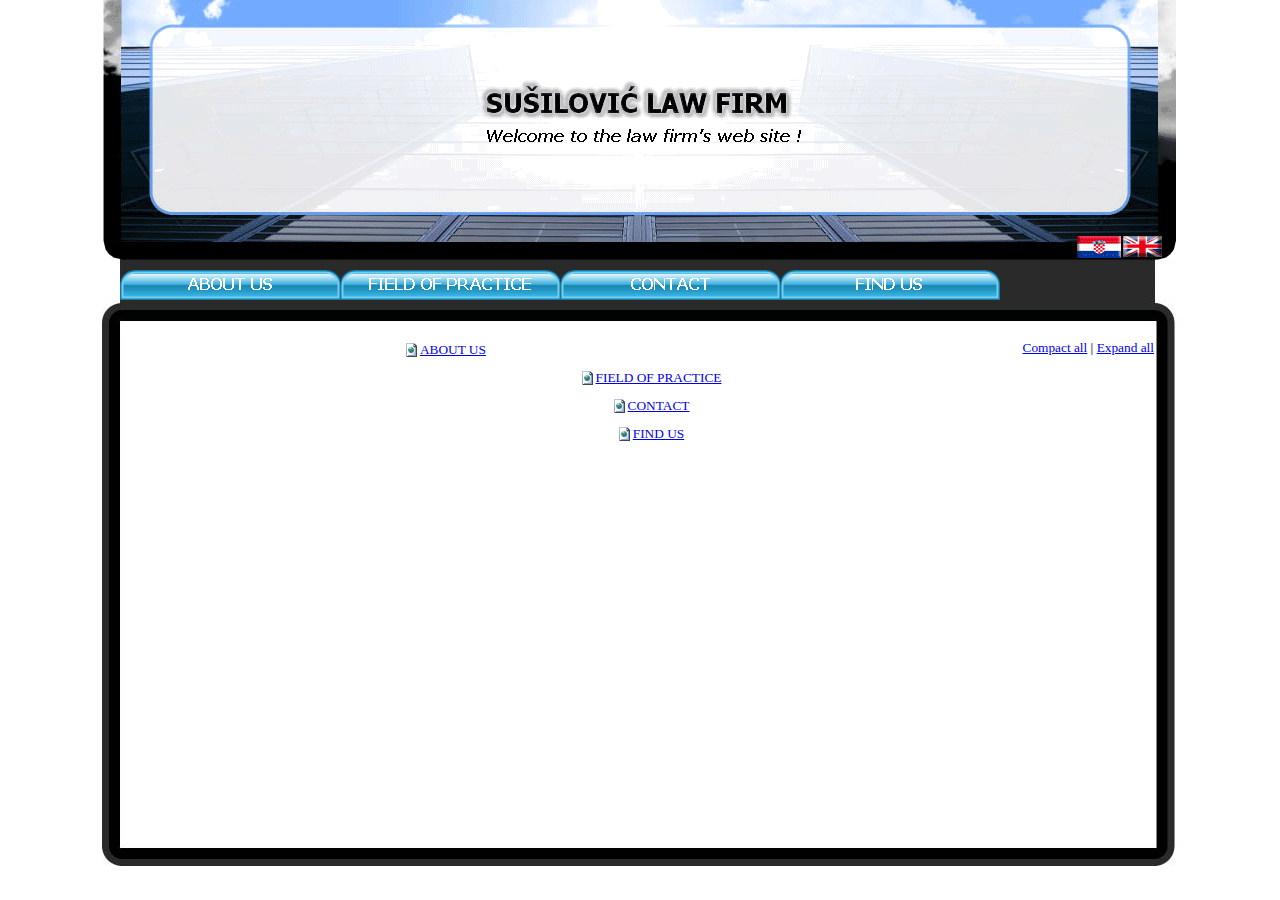
<file: English/imsitemap.html>
<!DOCTYPE html><!-- HTML5 -->
<html lang="en" dir="ltr">
	<head>
		<meta charset="utf-8" />
		<!--[if IE]><meta http-equiv="ImageToolbar" content="False" /><![endif]-->
		<meta name="generator" content="Incomedia WebSite X5 Evolution 9.0.4.1748 -  www.websitex5.com" />
		<link rel="stylesheet" type="text/css" href="style/reset.css" media="screen,print" />
		<link rel="stylesheet" type="text/css" href="style/print.css" media="print" />
		<link rel="stylesheet" type="text/css" href="style/style.css" media="screen,print" />
		<link rel="stylesheet" type="text/css" href="style/template.css" media="screen" />
		<link rel="stylesheet" type="text/css" href="style/menu.css" media="screen" />
		<!--[if lte IE 7]><link rel="stylesheet" type="text/css" href="style/ie.css" media="screen" /><![endif]-->
		<script type="text/javascript" src="res/swfobject.js"></script>
		<script type="text/javascript" src="res/jquery.js"></script>
		<script type="text/javascript" src="res/x5engine.js"></script>
		<script type="text/javascript" src="res/x5cartengine.js"></script>
		<script type="text/javascript" src="res/l10n.js"></script>
		<script type="text/javascript" src="res/x5settings.js"></script>
		<meta http-equiv="Expires" content="0" />
		<meta name="Resource-Type" content="document" />
		<meta name="Distribution" content="global" />
		<meta name="Robots" content="index, follow" />
		<meta name="Revisit-After" content="21 days" />
		<meta name="Rating" content="general" />
		
		<title>General Site Map - Odvjetnik Susilovic</title>
		<!-- CSS -->
		
	</head>
	<body>
		<div id="imPage">
			<div id="imHeader">
				<h1 class="imHidden">Odvjetnik Susilovic</h1>
				
				<div onclick="x5engine.utils.location('index.html'); return false;" style="position: absolute; top: 236px; left: 991px; width: 44px; height: 22px; cursor: pointer;"></div>
			</div>
			<a class="imHidden" href="#imGoToCont" title="Skip the main menu">Go to content</a>
			<a id="imGoToMenu"></a><p class="imHidden">Glavni izbornik</p>
			<div id="imMnMn" class="auto">
				<ul class="auto">
					<li id="imMnMnNode0">
						<a href="index.html">
							<span class="imMnMnFirstBg">
								<span class="imMnMnTxt"><span class="imMnMnImg"></span>ABOUT US</span>
							</span>
						</a>
					</li>
					<li id="imMnMnNode6">
						<a href="field-of-practice.html">
							<span class="imMnMnFirstBg">
								<span class="imMnMnTxt"><span class="imMnMnImg"></span>FIELD OF PRACTICE</span>
							</span>
						</a>
					</li>
					<li id="imMnMnNode5">
						<a href="contact.html">
							<span class="imMnMnFirstBg">
								<span class="imMnMnTxt"><span class="imMnMnImg"></span>CONTACT</span>
							</span>
						</a>
					</li>
					<li id="imMnMnNode7">
						<a href="find-us.html">
							<span class="imMnMnFirstBg">
								<span class="imMnMnTxt"><span class="imMnMnImg"></span>FIND US</span>
							</span>
						</a>
					</li>
				</ul><script type="text/javascript">x5engine.imQueue.push_init("x5engine.utils.imPreloadImages(['menu/index_h.png','menu/contact_h.png','menu/field-of-practice_h.png','menu/find-us_h.png','menu/sub.png','menu/sub_h.png','menu/sub_f.png','menu/sub_f_h.png','menu/sub_l.png','menu/sub_l_h.png','menu/sub_m.png','menu/sub_m_h.png','res/imLoad.gif','res/imClose.png'])",false);</script>
				
			</div>
			<div id="imContentGraphics"></div>
			<div id="imContent">
				<a id="imGoToCont"></a>
				<div style="text-align: right; float: right; width: 40%; margin-top: 5px;"><a style="cursor: pointer;" href="#" onclick="return x5engine.imSiteMap.foldAll()">Compact all</a> | <a style="cursor: pointer;" href="#" onclick="return x5engine.imSiteMap.unfoldAll()">Expand all</a></div><h2 id="imPgTitle" class="imTitleMargin" style="margin-bottom: 20px; width: 50%; clear: none;">Mapa stranica</h2>
<ul class="imSiteMap">
	<li><img src="res/impage.gif" /><a href="index.html">ABOUT US</a></li>
</ul>
<ul class="imSiteMap">
	<li><img src="res/impage.gif" /><a href="field-of-practice.html">FIELD OF PRACTICE</a></li>
	<li><img src="res/impage.gif" /><a href="contact.html">CONTACT</a></li>
	<li><img src="res/impage.gif" /><a href="find-us.html">FIND US</a></li>
</ul>
				<div class="imClear"></div>
			</div>
		</div>
		<div id="imFooterBg">
			<div id="imFooter">
				
			</div>
		</div>
		<span class="imHidden"><a href="#imGoToCont" title="Read this page again">Back to content</a> | <a href="#imGoToMenu" title="Read this site again">Back to main menu</a></span>
		
	</body>
</html>
</file>
<file: style/print.css>
.imHidden {display: none;}
#imHeader {display: none;}
#imMnMn {display: none;}
#imPgMn {display: none;}
#imFooPad {display: none;}
#imBtMn {display: none;}
#imFooterBg {display: none;}
</file>
<file: style/style.css>
.imClear{visibility:hidden;clear:both;border:0;margin:0;padding:0;}
.imHidden{display:none;}
.imCaptFrame{vertical-align:middle;}
.imAlertMsg{padding:10px;font:10pt "Trebuchet MS";text-align:center;color:#000;background-color:#fff;border:1px solid;}
h2#imPgTitle, h2#imPgTitle a{padding-top:2px;padding-bottom:2px;margin:5px 0;font:normal normal bold 14.3pt Tahoma;color:#BF8F00;background-color:transparent;text-align:center;text-decoration:none;border-top:1px solid #FFEFBF;}
h2#imPgTitle{display:none;}
h2#imPgTitle.imTitleMargin{margin-left:6px;margin-right:6px;}
.imBreadcrumb, .imBreadcrumb a, #imBreadcrumb, #imBreadcrumb a{padding-top:2px;padding-bottom:2px;font:normal normal normal 7.0pt Tahoma;color:#808080;background-color:transparent;text-align:left;text-decoration:none;}
#imContent .imBreadcrumb a, #imContent .imBreadcrumb a:link, #imContent .imBReadcrumb a:hover, #imContent .imBreadcrumb a:visited, #imContent .imBreadcrumb a:active{color:#808080;}
#imContent{font:normal normal normal 10.0pt Tahoma;color:#000000;background-color:transparent;text-align:center;text-decoration:none;;}
#imContent a.imCssLink:link{background-color:transparent;color:#0000FF;text-decoration:none;}
#imContent a.imCssLink:visited{background-color:transparent;color:#C000C0;text-decoration:none;}
#imContent a.imCssLink:hover, #imContent a.imCssLink:active{background-color:transparent;color:#0000FF;text-decoration:underline;}
#imContent a.imAbbr:link{background-color:transparent;color:#0000FF;text-decoration:none;}
#imContent a.imAbbr:visited{background-color:transparent;color:#C000C0;text-decoration:none;}
#imContent a.imAbbr:hover, #imContent a.imAbbr:active{background-color:transparent;color:#0000FF;border-bottom:1px dotted #0000FF;text-decoration:none;}
#imBtMn{margin-left:6px;margin-right:6px;padding:2px 0;position:relative;clear:both;border-top:1px solid #000000;border-bottom:1px solid #000000;}
#imBtMn, #imContent #imBtMn a, #imContent #imBtMn a:visited, #imContent #imBtMn a:hover, #imContent #imBtMn a:active{font:normal normal normal 8.0pt Tahoma;color:#000000;background-color:#E0E0E0;text-align:center;text-decoration:none;}
#imContent #imBtMn a:hover{text-decoration:underline;}
#imContent #imBtMn a{border:none;}
div#imSB{z-index:10300;position:fixed;width:100px;height:100px;display:block;background-color:#FFFFFF;background-position:center;background-repeat:no-repeat;border:1px solid #000000;}
#imSBBG{z-index:10290;}
div#imSB div#imSBmedia{overflow:hidden;text-align:center;position:relative;margin-left:auto;margin-right:auto;}
div#imDes{padding:5px 0 0 0;text-align:left;font:normal normal normal 9.0pt Tahoma;color:#000000;background-color:#FFFFFF;text-align:left;text-decoration:none;}
div#imClose{position:absolute;top:-13px;right:-13px;cursor:pointer;}
div#imClose img{width:20px;}
div#imNext,div#imPrev{position:absolute;width:35px;background-color:#FFFFFF;line-height:30px;cursor:pointer;font:bold 30px Trebuchet MS;text-align:center;color:#000000;background-repeat:no-repeat;background-position:center;}
.imTip{z-index:100201;background-color:#FFFFE1;border:1px solid #000000;font:normal normal normal 9.0pt Tahoma;color:#000000;background-color:#FFFFE1;text-align:left;text-decoration:none;margin:0 auto;padding:10px;position:absolute;}
.imTipArrowBorder{border-color:#000000;border-style:solid;border-width:10px;height:0;width:0;position:absolute;}
.imTipArrow{border-color:#FFFFE1;border-style:solid;border-width:10px;height:0;width:0;position:absolute;}
.imReverseArrow{border-color:transparent transparent #000000 transparent;border-style:solid;border-width:10px;height:0;width:0;position:absolute;top:-20px;left:30px;}
.imTip img{margin-bottom:6px;}
#imDatePicker{position:absolute;width:230px;padding:5px;background-color:white;font-family:Arial;border:1px solid #888;}
#imDatePicker table{border-collapse:collapse;margin-left:auto;margin-right:auto;}
#imDatePicker #imDPHead{padding:10px;line-height:20px;height:20px;display:block;text-align:center;border:1px solid #aaaaaa;background-color:#c1cbd5;}
#imDatePicker #imDPMonth{text-align:center;padding:3px 30px 3px 30px;font-size:12px;font-weight:bold;}
#imDatePicker .day{background-color:#fff;text-align:center;border:1px solid #aaa;vertical-align:middle;width:30px;height:20px;font-size:10px;cursor:pointer;}
#imDatePicker .selDay{background-color:rgb(255,240,128);}
#imDatePicker .day:hover{background:#fff;}
#imDatePicker td.imDPhead{cursor:default;font-size:12px;text-align:center;height:25px;vertical-align:middle;}
#imDatePicker #imDPleft, #imDatePicker #imDPright{display:inline;cursor:pointer;font-weight:bold;}
#imGuiPopUp{padding:10px;position:fixed;background-color:#FFFFFF;border:1px solid #000000;font:normal normal normal 9.0pt Tahoma;color:#000000;background-color:#FFFFFF;text-align:left;text-decoration:none;;}
.imGuiButton{margin-top:20px;margin-left:auto;margin-right:auto;text-align:center;width:80px;cursor:pointer;background-color:#444;color:white;padding:5px;font-size:14px;font-family:Arial;}
#imGuiPopUpBg{position:fixed;top:0px;left:0px;background-color:#000000;}
.imHTMLObject{line-height:20px;}
#imWebSiteX5Adv{position:absolute;top:0;right:0;z-index:1500;overflow:hidden;}
#imWebSiteX5AdvObj{position:relative;}
#imLogin{width:250px;margin:0 auto;}
#imLogin .imLoginBlock{margin-bottom:10px;}
#imLogin #imUname, #imLogin #imPwd{width:100%;border:1px solid black;background-color:white;}
#imLoginDescription{margin:0 5px 20px 5px;}
#imLoginError{color:red;}
#welcome-flags{margin:0 auto;text-align:center;}
#welcome-flags div{display:inline;margin:10px;}
#imCartContainer{width:100%;float:left;text-align:left;padding:0 6px 30px 6px;}
#imCartProductsTable{width:90%;margin:0 auto;}
#imCartShippingsTable, #imCartPaymentsTable{margin-left:5%;width:70%;}
#imCartProductsTable, #imCartShippingsTable, #imCartPaymentsTable{border-collapse:collapse;}
#imCartProductsTable caption, #imCartShippingsTable caption, #imCartPaymentsTable caption{font-weight:bold;text-align:left;padding:0 0 5px 5px;}
#imCartTotalPriceCont{display:inline;padding:5px;margin-top:20px;margin-right:5%;float:right;font-weight:bold;color:#000000;background-color:#C0C0C0;border:1px solid #808080;}
#currencyConvResult{display:inline;margin-left:5px;}
#imCartProductsTable .imCartHeader td, #imCartShippingsTable .imCartHeader td, #imCartPaymentsTable .imCartHeader td, #imCartButtonBack, #imCartButtonNext, #imCartUserFormSubmit, #imCartButtonEmpty{background-color:#C0C0C0;color:#000000;}
#imCartButtonBack, #imCartButtonEmpty, #imCartButtonNext, #imCartUserFormSubmit{font-family:Tahoma;font-size:10.000pt;font-weight:normal;font-style:normal;border:1px solid #808080;cursor:pointer;}
#imCartProductsTable td, #imCartShippingsTable td, #imCartPaymentsTable td{background-color:transparent;color:#000000;padding:5px;border:1px solid #808080;}
#imCartProductsTable td.nostyle, #imCartShippingsTable td.nostyle, #imCartPaymentsTable td.nostyle{background-color:transparent;color:#000000;padding:5px;border:none;}
#imCartProductsTable td input, #imCartShippingsTable td input, #imCartPaymentsTable td input{height:15px;}
.imCartLabel span{line-height:22px;display:block;float:left;width:40%;text-align:right;margin-right:10px;}
.imCartLabelLeft span{line-height:22px;display:block;float:left;width:100%;text-align:left;margin-right:10px;}
.imCartInput{background-color:transparent;font:normal normal normal 10.0pt Tahoma;color:#000000;text-align:left;text-decoration:none;padding:2px;width:30%;border:1px solid #808080;}
#imCartAgreementText{margin-top:15px;background-color:transparent;width:50%;margin:0 auto;}
#imCartAgreementText_div{font:normal normal normal 10.0pt Tahoma;color:#000000;text-align:left;text-decoration:none;width:100%;text-align:left;border:none;padding:2px;}
#imCartAcceptContainer{width:100%;text-align:right;}
#imCartAcceptContainer *{float:left;}
.valDisclaimer{background-color:transparent;}
.imCartFormRow{margin:3px;}
#imCartOrderNumber{width:250px;padding:10px;font-weight:bold;margin:10px auto;text-align:center;background-color:#C0C0C0;color:#000000;border:1px solid #808080;}
h2#imPgTitle.searchPageTitle{float:left;margin-left:10px;width:98%;}
.searchPageContainer{padding:10px;}
#imSearchSideBar{width:14%;padding:20px 0;}
#imSearchContent{width:85%;padding:20px 0;}
.imSLabel{padding:10px 0;}
#imSearchSideBar ul{border:0px solid #800000;}
#imSearchSideBar li{display:block;margin-bottom:0px;background-color:#800000;width:100%;border-bottom:1px solid #C0C0C0;}
#imSearchSideBar li.imPgMnFirst{border:none;}
#imSearchSideBar .imScMnTxt{display:block;padding:6px 3px;text-decoration:none;font:normal normal 8.000pt Tahoma;color:#000000;}
#imSearchSideBar li:hover{background-color:#000000;cursor:pointer;}
#imSearchSideBar li:hover a, #imSearchSideBar li:hover .imScMnTxt{cursor:pointer;text-decoration:none;color:#FFFFFF;font-style:normal;font-weight:normal;}
.imScMnTxt a{display:block;width:100%;}
#imSearchSideBar li.imPgMnSeparator a, #imSearchSideBar li.imPgMnSeparator .imScMnTxt, #imSearchSideBar li:hover.imPgMnSeparator a, #imSearchSideBar li.imPgMnSeparator .imScMnTxt{cursor:auto;background-color:#800000;text-decoration:none;color:#000000;font-style:normal;font-weight:bold;}
#imSearchSideBar li:hover.imPgMnSeparator{cursor:auto;background-color:#800000;}
#imSearchSideBar ul a, #imSearchSideBar ul a:hover, #imSearchSideBar ul a:visited{font:inherit;color:inherit;text-align:inherit;text-decoration:none;}
.imPageSearchField{text-align:center;}
.imPageSearchField .search_field{border:1px solid black;background-color:white;font:inherit;}
.imSearchLink{margin-top:5px;}
.imSearchPageResult, .imSearchBlogResult, .imSearchProductResult{padding:0 0 20px 0;}
#imSearchResults .imSearchCount{text-decoration:none;font-weight:normal;}
#imSearchResults h3{color:inherit;margin-bottom:5px;font-size:1.2em;text-decoration:underline;font-weight:normal;}
#imSearchResults h3 a, #imSearchResults h3 a:hover, #imSearchResults h3 a:visited{color:inherit;}
#imSearchResults .imProductListImage{float:left;}
#imSearchResults .imProductListImage img{width:100px;padding:0 10px 10px 0;}
#imSearchResults .imSearchProductDescription{width:90%;float:left;}
#imSearchResults .imSearchProductPrice{width:9%;float:right;}
.imSearchImageResultContent{float:left;width:50%;}
.imSearchImageResult{clear:none;float:left;width:50%}
.imSearchImageResult img{border-width:0;width:94%;padding-left:3%;padding-right:3%;float:left;}
.imSearchVideoResultContent{float:left;width:50%;}
.imSearchVideoResult{clear:none;float:left;width:50%}
.imSearchVideoResult img{border-width:0;width:94%;padding-left:3%;padding-right:3%;float:left;}
.imSearchVideoDuration{margin-top:5px;clear:both;display:block;text-decoration:none;color:gray;font-weight:normal;}
ul.imSiteMap li{padding:5px 0 5px 20px;}
ul.imSiteMap li img{vertical-align:text-bottom;}
.imBlogCommentsForm{text-align:left;}
.imBlogCommentsCount{font-weight:bold;margin:10px 0 7px;}
.imBlogPostCommentUser{margin-bottom:5px;font-weight:bold;}
.imBlogPostAbuse{margin:5px 0 5px 0;border-bottom:1px dotted #604924;padding:0 0 5px 0;}
.imBlogPostCommentDate{margin:3px 0 5px 0;}
.imCaptFrame{position:absolute;float:right;margin:0;padding:0;top:5px;}
.imBlogCommentRow{position:relative;clear:both;padding-top:5px;}
.imBlogCommentRow input.imfield, .imBlogCommentRow textarea{border:1px solid black;background-color:white;}
.imBlogCommentSubmitBtn{margin:0 auto;height:21px;font:11px Tahoma;color:#000000;background-color:#D3D3D3;padding:3px 6px 3px 6px;border:1px solid #000000;vertical-align:middle;cursor:pointer;}
</file>
<file: style/template.css>
html {margin: 0; padding: 0; background-color: transparent; background-image: url('bg.jpg'); background-position: left top; background-repeat: repeat; background-attachment: scroll;}
body {margin: 0px 0 0px; padding: 0; text-align: left;}
#imPage {margin: 0 auto; width: 1108px; position: relative;}
#imHeader {margin-bottom: 72px; height: 260px; background-color: transparent; background-image: url('top.png'); background-position: top left; background-repeat: no-repeat;}
#imMnMn {position: absolute; top: 260px; left: 0;  height: 59px; width: 1071px; padding: 10px 3px 3px 34px; background-color: transparent; background-image: url('menu.jpg'); background-position: left top; background-repeat: repeat-y;}
#imMnMn li {display: inline}
#imContent {min-height: 480px; position: relative; width: 1028px; padding: 3px 40px 3px 40px; }
#imContentGraphics {min-height: 480px; position: absolute; top: 332px; bottom: 0; left: 0; width: 1108px; background-color: transparent; background-image: url('content.jpg'); background-position: left top; background-repeat: repeat-y;}
#imFooterBg {clear: both; bottom: 0; width: 100%; background-color: transparent;}
#imFooter {position: relative; margin: 0 auto; height: 81px; width: 1108px; background-color: transparent; background-image: url('bottom.png'); background-position: top left; background-repeat: no-repeat;}
</file>
<file: style/menu.css>
#imSite{position:relative;}
#imMnMn > ul{z-index:10001;}
#imMnMn ul > ul{z-index:10002;}
#imMnMn > ul > li{float:left;}
#imMnMn ul, #imPgMn ul{padding:0;margin:0;list-style-type:none;cursor:pointer;}
#imMnMn > ul > li{margin-left:0px;}
#imMnMn > ul > li#imMnMnNode0{margin-left:0px;background-image:url('../menu/index.png');height:30px;width:220px;}
#imMnMn > ul > li#imMnMnNode0 span.imMnMnFirstBg{height:30px;width:220px;}
#imMnMn > ul > li#imMnMnNode0:hover{background:none;background-image:none;}
#imMnMn > ul > li#imMnMnNode0:hover span.imMnMnFirstBg{background-image:url('../menu/index_h.png');height:30px;width:220px;}
#imMnMn > ul > li#imMnMnNode0.imMnMnCurrent{background:none;background-image:none;}
#imMnMn > ul > li#imMnMnNode0.imMnMnCurrent span.imMnMnFirstBg{background-image:url('../menu/index_h.png');height:30px;width:220px;}
#imMnMn > ul > li#imMnMnNode5{background-image:url('../menu/kontakt.png');height:30px;width:220px;}
#imMnMn > ul > li#imMnMnNode5 span.imMnMnFirstBg{height:30px;width:220px;}
#imMnMn > ul > li#imMnMnNode5:hover{background:none;background-image:none;}
#imMnMn > ul > li#imMnMnNode5:hover span.imMnMnFirstBg{background-image:url('../menu/kontakt_h.png');height:30px;width:220px;}
#imMnMn > ul > li#imMnMnNode5.imMnMnCurrent{background:none;background-image:none;}
#imMnMn > ul > li#imMnMnNode5.imMnMnCurrent span.imMnMnFirstBg{background-image:url('../menu/kontakt_h.png');height:30px;width:220px;}
#imMnMn > ul > li#imMnMnNode6{background-image:url('../menu/podru-je-djelovanja.png');height:30px;width:220px;}
#imMnMn > ul > li#imMnMnNode6 span.imMnMnFirstBg{height:30px;width:220px;}
#imMnMn > ul > li#imMnMnNode6:hover{background:none;background-image:none;}
#imMnMn > ul > li#imMnMnNode6:hover span.imMnMnFirstBg{background-image:url('../menu/podru-je-djelovanja_h.png');height:30px;width:220px;}
#imMnMn > ul > li#imMnMnNode6.imMnMnCurrent{background:none;background-image:none;}
#imMnMn > ul > li#imMnMnNode6.imMnMnCurrent span.imMnMnFirstBg{background-image:url('../menu/podru-je-djelovanja_h.png');height:30px;width:220px;}
#imMnMn > ul > li#imMnMnNode7{background-image:url('../menu/gdje-smo.png');height:30px;width:220px;}
#imMnMn > ul > li#imMnMnNode7 span.imMnMnFirstBg{height:30px;width:220px;}
#imMnMn > ul > li#imMnMnNode7:hover{background:none;background-image:none;}
#imMnMn > ul > li#imMnMnNode7:hover span.imMnMnFirstBg{background-image:url('../menu/gdje-smo_h.png');height:30px;width:220px;}
#imMnMn > ul > li#imMnMnNode7.imMnMnCurrent{background:none;background-image:none;}
#imMnMn > ul > li#imMnMnNode7.imMnMnCurrent span.imMnMnFirstBg{background-image:url('../menu/gdje-smo_h.png');height:30px;width:220px;}
#imMnMn > ul > li.imMnMnSeparator{background:transparent url('../res/separatorh.png') no-repeat center center;width:10px;height:30px;}
#imMnMn .imMnMnFirstBg{display:block;background-repeat:no-repeat;cursor:pointer;width:100%;}
#imMnMn a{border:none;cursor:pointer;}
#imMnMn .imMnMnFirstBg .imMnMnTxt{display:none;}
#imMnMn li .imMnMnBorder{width:120px;height:23px;border-collapse:collapse;}
#imMnMn ul ul li{cursor:pointer;overflow:hidden;width:120px;height:23px;border-collapse:collapse;cursor:pointer;display:inline;}
#imMnMn ul ul li a{display:block;width:120px;height:23px;}
#imMnMn ul ul li > .imMnMnBorder, #imMnMn ul ul li > a > .imMnMnBorder{background-image:url('../menu/sub.png');}
#imMnMn ul ul li:hover > a > .imMnMnBorder, #imMnMn ul ul li:hover > .imMnMnBorder{background-image:url('../menu/sub_h.png');}
#imMnMn ul ul li.imMnMnSeparator:hover > a > .imMnMnBorder, #imMnMn ul ul li.imMnMnSeparator:hover > .imMnMnBorder{background-image:url('../menu/sub.png');cursor:auto;}
#imMnMn ul ul li.imMnMnFirst > .imMnMnBorder, #imMnMn ul ul li.imMnMnFirst > a > .imMnMnBorder{background-image:url('../menu/sub_f.png');}
#imMnMn ul ul li.imMnMnFirst:hover > a > .imMnMnBorder, #imMnMn ul ul li.imMnMnFirst:hover > .imMnMnBorder{background-image:url('../menu/sub_f_h.png');}
#imMnMn ul ul li.imMnMnFirst.imMnMnSeparator:hover > a > .imMnMnBorder, #imMnMn ul ul li.imMnMnFirst.imMnMnSeparator:hover > .imMnMnBorder{background-image:url('../menu/sub_f.png');cursor:auto;}
#imMnMn ul ul li.imMnMnMiddle > .imMnMnBorder, #imMnMn ul ul li.imMnMnMiddle > a > .imMnMnBorder{background-image:url('../menu/sub_m.png');}
#imMnMn ul ul li.imMnMnMiddle:hover > a > .imMnMnBorder, #imMnMn ul ul li.imMnMnMiddle:hover > .imMnMnBorder{background-image:url('../menu/sub_m_h.png');}
#imMnMn ul ul li.imMnMnMiddle.imMnMnSeparator:hover > a > .imMnMnBorder, #imMnMn ul ul li.imMnMnMiddle.imMnMnSeparator:hover > .imMnMnBorder{background-image:url('../menu/sub_m.png');cursor:auto;}
#imMnMn ul ul li.imMnMnLast > .imMnMnBorder, #imMnMn ul ul li.imMnMnLast > a > .imMnMnBorder{background-image:url('../menu/sub_l.png');}
#imMnMn ul ul li.imMnMnLast:hover > a > .imMnMnBorder, #imMnMn ul ul li.imMnMnLast:hover > .imMnMnBorder{background-image:url('../menu/sub_l_h.png');}
#imMnMn ul ul li.imMnMnLast.imMnMnSeparator:hover > a > .imMnMnBorder, #imMnMn ul ul li.imMnMnLast.imMnMnSeparator:hover > .imMnMnBorder{background-image:url('../menu/sub_l.png');cursor:auto;}
#imMnMn .imMnMnImg img{vertical-align:middle;padding:0px;border:none;}
#imMnMn li .imMnMnBorder .imMnMnImg img.imMnMnHoverIcon{display:none;}
#imMnMn li:hover > a > .imMnMnBorder > .imMnMnTxt > .imMnMnImg img.imMnMnDefaultIcon{display:none;}
#imMnMn li:hover > a > .imMnMnBorder > .imMnMnTxt > .imMnMnImg img.imMnMnHoverIcon{display:inline;}
#imMnMn li .imMnMnBorder .imMnMnImg{display:block;height:23px;line-height:23px;}
#imMnMn li .imMnMnBorder .imMnMnImg img{vertical-align:middle;}
#imMnMn li .imMnMnBorder .imMnMnImg{float:left;cursor:pointer;}
#imMnMn li .imMnMnBorder .imMnMnImg img{position:relative;left:-4px;}
#imMnMn ul ul li .imMnMnTxt{overflow:hidden;text-align:left;margin:0px;padding:0px;padding-left:8px;width:111px;line-height:23px;height:23px;}
#imMnMn ul ul li .imMnMnLevelImg{z-index:100;position:relative;float:right;top:8px;left:-5px;display:block;width:7px;height:7px;background-image:url('../res/imIconMenuLeft.gif');background-position:center center;}
#imMnMn ul ul .imMnMnTxt{width:120px;height:23px;text-decoration:none;text-align:left;font:normal normal 8.000pt Tahoma;color:#000000;}
#imMnMn ul ul li:hover > a > .imMnMnBorder .imMnMnTxt,#imMnMn > ul > li > ul li:hover a,#imMnMn ul ul li:hover > .imMnMnBorder .imMnMnTxt,#imMnMn > ul > li > div > ul li:hover a{background-image:url('../menu/sub_h.jpg');text-decoration:none;color:#FFFFFF;}
#imMnMn ul ul li.imMnMnSeparator:hover > a > .imMnMnBorder .imMnMnTxt,#imMnMn > ul > li > ul li.imMnMnSeparator:hover a,#imMnMn ul ul li.imMnMnSeparator:hover > .imMnMnBorder .imMnMnTxt,#imMnMn > ul > li > div > ul li.imMnMnSeparator:hover a{background-image:url('../menu/sub.jpg');}
#imMnMn ul .imMnMnSeparator, #imMnMn ul .imMnMnSeparator *{cursor:default;}
#imMnMn ul ul li.imMnMnSeparator > a > .imMnMnBorder .imMnMnTxt,#imMnMn > ul > li > ul li.imMnMnSeparator:hover a,#imMnMn ul ul li.imMnMnSeparator:hover > .imMnMnBorder .imMnMnTxt,#imMnMn ul ul li.imMnMnSeparator > .imMnMnBorder .imMnMnTxt{text-decoration:none;color:#A9A9A9;font-weight:bold;}
#imMnMn ul a, #imMnMn ul a:hover, #imMnMn ul a:visited{font:inherit;color:inherit;text-align:inherit;text-decoration:none;}
#imMnMn ul .autoHide, #imMnMn ul div .autoHide{display:none;}
#imMnMn{z-index:10000;}
#imMnMn > ul{position:relative;}
#imMnMn > ul > li > ul{position:absolute;}
#imMnMn > ul > li{display:block;float:left;width:220px;}
#imMnMn > ul > li span{display:block;padding:0;}
#imMnMn a{cursor:pointer;display:block;width:220px;}
#imMnMn.auto ul li ul li, #imMnMn.auto ul li ul li ul li {top:0px;}
#imMnMn.auto ul li ul li ul{position:absolute;width:120px;}
#imMnMn.auto ul li ul li ul {position:absolute;left:100%;margin-top:-23px;}
#imMnMn.auto ul li ul li ul.auto, #imMnMn.auto ul li ul.auto, #imMnMn.auto ul li:hover ul li ul.auto {display:none;}
#imMnMn.auto ul li:hover ul.auto {display:block;}
#imMnMn ul ul li .imMnMnBorder{overflow:hidden;}
#imPgMn{text-align:left;position:relative;width:120px;float:left;padding-left:5px;padding-right:5px;padding-top:5px;border-right:0px solid transparent;}
#imPgMn ul{margin-right:10px;border:0px solid #800000;width:120px;}
#imPgMn li{cursor:default;display:inline;float:left;position:relative;margin-bottom:0px;background-color:#800000;width:120px;border-bottom:1px solid #C0C0C0;}
#imPgMn li .imPgMnBorder{text-align:left;vertical-align:middle;display:block;width:120px;}
.imPgMnImg, .imPgMnCustomImg{margin-right:3px;height:20px;line-height:20px;font-size:16px;display:block;float:left;}
.imPgMnImg img, .imPgMnCustomImg img{margin-left:2px;vertical-align:middle;}
.imPgMnImg img.imPgMnDefaultIcon, .imPgMnCustomImg img.imPgMnDefaultIcon{display:inline;}
.imPgMnImg img.imPgMnHoverIcon, .imPgMnCustomImg img.imPgMnHoverIcon{display:none;}
.imPgMnSeparator img{display:inline;}
#imPgMn ul li:hover .imPgMnImg img.imPgMnDefaultIcon{display:none;}
#imPgMn ul li:hover .imPgMnImg img.imPgMnHoverIcon{display:inline}
#imContent #imPgMn .imPgMnTxt{display:block;padding:6px 0px;text-decoration:none;font:normal normal 8.000pt Tahoma;color:#000000;}
#imContent #imPgMn li:hover, #imContent #imPgMn li.imPgMnCurrent{cursor:pointer;background-color:#000000;cursor:pointer;}
#imContent #imPgMn li:hover a, #imContent #imPgMn li:hover .imPgMnTxt,#imContent #imPgMn li.imPgMnCurrent a, #imContent #imPgMn li.imPgMnCurrent .imPgMnTxt{cursor:pointer;text-decoration:none;color:#FFFFFF;font-style:inherit;font-weight:inherit;}
#imContent #imPgMn li.imPgMnSeparator a, #imContent #imPgMn li.imPgMnSeparator .imPgMnTxt, #imContent #imPgMn li.imPgMnSeparator:hover a, #imContent #imPgMn li.imPgMnSeparator:hover .imPgMnTxt{cursor:auto;background-color:transparent;text-decoration:none;color:#000000;font-style:normal;font-weight:bold;}
#imContent #imPgMn li:hover.imPgMnSeparator{cursor:default;background-color:#800000;}
#imContent #imPgMn li.imPgMnSeparator, #imContent #imPgMn li.imPgMnSeparator:hover{background-color:transparent;}
#imContent #imPgMn ul a, #imContent #imPgMn ul a:hover, #imContent #imPgMn ul a:visited{background:none;font:inherit;color:inherit;text-align:inherit;text-decoration:none;}
#imPgMn ul > li.imMnPageClear{margin:0;padding:0;line-height:0px;font-size:0px;border-collapse:collapse;display:block;position:static;float:none;background-color:transparent;clear:both;border:none;}
</file>
<file: style/ie.css>
#imPage{z-index:9000;}
#imMnMn > ul > li#imMnMnNode0{margin-left:0px;}
#imMnMn li .imMnMnBorder .imMnMnImg img{padding-top:5px;}
#imMnMn ul ul li .imMnMnLevelImg{z-index:10000;float:right;position:relative;top:-14px;left:-5px;display:block;width:7px;height:7px;background-image:url('../res/imIconMenuLeft.gif');background-position:center center;margin-right:0;}
#imMnMn > ul > li > ul{margin-left:-220px;margin-top:30px;}
#imMnMn .imMnMnBorder{width:100%;}
#imMnMn.auto ul li ul li ul {margin-top:0px;}
</file>
<file: pcss/index.css>
#imCell_2 { display: block; position: relative; overflow: hidden; width: 505px; min-height: 270px; border-top: 20px solid transparent; border-bottom: 5px solid transparent; border-left: 5px solid transparent; border-right: 5px solid transparent;}
#imCellStyle_2 { position: relative; width: 505px; min-height: 250px; padding: 20px 0px 0px 0px; text-align: center; border-top: 0; border-bottom: 0; border-left: 0; border-right: 0; z-index: 2;}
#imCellStyleGraphics_2 { position: absolute; top: 0; bottom: 0; left: 0; right: 0; background-color: transparent;}
#imCell_7 { display: block; position: relative; overflow: hidden; width: 502px; min-height: 285px; border-top: 5px solid transparent; border-bottom: 5px solid transparent; border-left: 5px solid transparent; border-right: 5px solid transparent;}
#imCellStyle_7 { position: relative; width: 457px; min-height: 184px; padding: 67px 20px 34px 25px; text-align: center; border-top: 0; border-bottom: 0; border-left: 0; border-right: 0; z-index: 2;}
#imCellStyleTitle_7 { position: absolute; padding: 2px 0; top: 23px; left: 6px; right: 6px; text-align: center; font-family: Trebuchet MS; font-size: 12pt; font-style: normal; font-weight: bold; color: #FFFFFF; background-color: transparent; z-index: 4;}
#imCellStyleGraphics_7 { position: absolute; top: 88px; bottom: 88px; left: 74px; right: 74px; background: transparent url('../images/6.png') repeat center center;}
#imCellStyleGraphicsB_7 { position: absolute; bottom: 0; left: 74px; right: 74px; height: 88px; background: transparent url('../images/6_b.png') repeat-x center bottom;}
#imCellStyleGraphicsBL_7 { position: absolute; bottom: 0; left: 0; width: 74px; height: 88px; background: transparent url('../images/6_bl.png') repeat left bottom;}
#imCellStyleGraphicsBR_7 { position: absolute; bottom: 0; right: 0; width: 74px; height: 88px; background: transparent url('../images/6_br.png') repeat right bottom;}
#imCellStyleGraphicsL_7 { position: absolute; top: 88px; bottom: 88px; left: 0; width: 74px; background: transparent url('../images/6_l.png') repeat-y left center;}
#imCellStyleGraphicsR_7 { position: absolute; top: 88px; bottom: 88px; right: 0; width: 74px; background: transparent url('../images/6_r.png') repeat-y right center;}
#imCellStyleGraphicsT_7 { position: absolute; top: 0; left: 74px; right: 74px; height: 88px; background: transparent url('../images/6_t.png') repeat-x center top;}
#imCellStyleGraphicsTL_7 { position: absolute; top: 0; left: 0; width: 74px; height: 88px; background: transparent url('../images/6_tl.png') repeat left top;}
#imCellStyleGraphicsTR_7 { position: absolute; top: 0; right: 0; width: 74px; height: 88px; background: transparent url('../images/6_tr.png') repeat right top;}
#imTextObject_7 { line-height: 1px; font-size: 1pt; font-style: normal; color: black; font-weight: normal; }
#imTextObject_7 a { color: inherit; }
#imTextObject_7 ul { list-style: disc; margin: 0px; padding: 0px; }
#imTextObject_7 ul li { margin: 0px 0px 0px 15px; padding: 0px; font-size: 8pt; line-height: 17px; *line-height: 1.55; }
#imTextObject_7 table { margin: 0 auto; padding: 0; border-collapse: collapse; border-spacing:0; line-height: inherit; }
#imTextObject_7 table td { padding: 4px 3px 4px 3px; margin: 0px;line-height: 20px;}
#imTextObject_7 p { margin: 0; padding: 0; }
#imTextObject_7 img { border: none; margin: 0px 0px; vertical-align: text-bottom;}
#imTextObject_7 img.fleft { float: left; margin-right: 15px; vertical-align: baseline;}
#imTextObject_7 img.fright { float: right; margin-left: 15px; vertical-align: baseline;}
#imTextObject_7 .imUl { text-decoration: underline; }
#imTextObject_7 .ff0 { font-family: Tahoma; }
#imTextObject_7 .ff1 { font-family: Symbol; }
#imTextObject_7 .ff2 { font-family: Verdana; }
#imTextObject_7 .cf1 { color: #000000; }
#imTextObject_7 .cf2 { color: #FFFFFF; }
#imTextObject_7 .cf3 { color: #191919; }
#imTextObject_7 .cf4 { color: #000000; }
#imTextObject_7 .fs20 { vertical-align: baseline; font-size: 10pt; line-height: 20px; }
#imTextObject_7 .fs24 { vertical-align: baseline; font-size: 12pt; line-height: 23px;}
#imTextObject_7 .cb1 { background-color: #000000; }
#imTextObject_7 .cb2 { background-color: transparent; }
#imTextObject_7 .cb3 { background-color: #191919; }
#imTextObject_7 .cb4 { background-color: #000000; }
#imCell_8 { display: block; position: relative; overflow: hidden; width: 502px; min-height: 248px; border-top: 5px solid transparent; border-bottom: 5px solid transparent; border-left: 5px solid transparent; border-right: 5px solid transparent;}
#imCellStyle_8 { position: relative; width: 457px; min-height: 145px; padding: 67px 20px 36px 25px; text-align: center; border-top: 0; border-bottom: 0; border-left: 0; border-right: 0; z-index: 2;}
#imCellStyleTitle_8 { position: absolute; padding: 2px 0; top: 23px; left: 6px; right: 6px; text-align: center; font-family: Trebuchet MS; font-size: 12pt; font-style: normal; font-weight: bold; color: #FFFFFF; background-color: transparent; z-index: 4;}
#imCellStyleGraphics_8 { position: absolute; top: 88px; bottom: 88px; left: 74px; right: 74px; background: transparent url('../images/6.png') repeat center center;}
#imCellStyleGraphicsB_8 { position: absolute; bottom: 0; left: 74px; right: 74px; height: 88px; background: transparent url('../images/6_b.png') repeat-x center bottom;}
#imCellStyleGraphicsBL_8 { position: absolute; bottom: 0; left: 0; width: 74px; height: 88px; background: transparent url('../images/6_bl.png') repeat left bottom;}
#imCellStyleGraphicsBR_8 { position: absolute; bottom: 0; right: 0; width: 74px; height: 88px; background: transparent url('../images/6_br.png') repeat right bottom;}
#imCellStyleGraphicsL_8 { position: absolute; top: 88px; bottom: 88px; left: 0; width: 74px; background: transparent url('../images/6_l.png') repeat-y left center;}
#imCellStyleGraphicsR_8 { position: absolute; top: 88px; bottom: 88px; right: 0; width: 74px; background: transparent url('../images/6_r.png') repeat-y right center;}
#imCellStyleGraphicsT_8 { position: absolute; top: 0; left: 74px; right: 74px; height: 88px; background: transparent url('../images/6_t.png') repeat-x center top;}
#imCellStyleGraphicsTL_8 { position: absolute; top: 0; left: 0; width: 74px; height: 88px; background: transparent url('../images/6_tl.png') repeat left top;}
#imCellStyleGraphicsTR_8 { position: absolute; top: 0; right: 0; width: 74px; height: 88px; background: transparent url('../images/6_tr.png') repeat right top;}
#imTextObject_8 { line-height: 1px; font-size: 1pt; font-style: normal; color: black; font-weight: normal; }
#imTextObject_8 a { color: inherit; }
#imTextObject_8 ul { list-style: disc; margin: 0px; padding: 0px; }
#imTextObject_8 ul li { margin: 0px 0px 0px 15px; padding: 0px; font-size: 8pt; line-height: 17px; *line-height: 1.55; }
#imTextObject_8 table { margin: 0 auto; padding: 0; border-collapse: collapse; border-spacing:0; line-height: inherit; }
#imTextObject_8 table td { padding: 4px 3px 4px 3px; margin: 0px;line-height: 20px;}
#imTextObject_8 p { margin: 0; padding: 0; }
#imTextObject_8 img { border: none; margin: 0px 0px; vertical-align: text-bottom;}
#imTextObject_8 img.fleft { float: left; margin-right: 15px; vertical-align: baseline;}
#imTextObject_8 img.fright { float: right; margin-left: 15px; vertical-align: baseline;}
#imTextObject_8 .imUl { text-decoration: underline; }
#imTextObject_8 .ff0 { font-family: Tahoma; }
#imTextObject_8 .ff1 { font-family: Symbol; }
#imTextObject_8 .ff2 { font-family: Symbol; }
#imTextObject_8 .ff3 { font-family: Tahoma; }
#imTextObject_8 .ff4 { font-family: Wingdings; }
#imTextObject_8 .cf1 { color: #000000; }
#imTextObject_8 .cf2 { color: #FFFFFF; }
#imTextObject_8 .cf3 { color: #000000; }
#imTextObject_8 .fs20 { vertical-align: baseline; font-size: 10pt; line-height: 20px; }
#imTextObject_8 .fs24 { vertical-align: baseline; font-size: 12pt; line-height: 23px;}
#imTextObject_8 .cb1 { background-color: #000000; }
#imTextObject_8 .cb2 { background-color: transparent; }
#imTextObject_8 .cb3 { background-color: #000000; }
#imCell_10 { display: block; position: relative; overflow: hidden; width: 505px; min-height: 248px; border-top: 5px solid transparent; border-bottom: 5px solid transparent; border-left: 5px solid transparent; border-right: 5px solid transparent;}
#imCellStyle_10 { position: relative; width: 460px; min-height: 161px; padding: 67px 20px 20px 25px; text-align: center; border-top: 0; border-bottom: 0; border-left: 0; border-right: 0; z-index: 2;}
#imCellStyleTitle_10 { position: absolute; padding: 2px 0; top: 23px; left: 6px; right: 6px; text-align: center; font-family: Trebuchet MS; font-size: 12pt; font-style: normal; font-weight: bold; color: #FFFFFF; background-color: transparent; z-index: 4;}
#imCellStyleGraphics_10 { position: absolute; top: 88px; bottom: 88px; left: 74px; right: 74px; background: transparent url('../images/6.png') repeat center center;}
#imCellStyleGraphicsB_10 { position: absolute; bottom: 0; left: 74px; right: 74px; height: 88px; background: transparent url('../images/6_b.png') repeat-x center bottom;}
#imCellStyleGraphicsBL_10 { position: absolute; bottom: 0; left: 0; width: 74px; height: 88px; background: transparent url('../images/6_bl.png') repeat left bottom;}
#imCellStyleGraphicsBR_10 { position: absolute; bottom: 0; right: 0; width: 74px; height: 88px; background: transparent url('../images/6_br.png') repeat right bottom;}
#imCellStyleGraphicsL_10 { position: absolute; top: 88px; bottom: 88px; left: 0; width: 74px; background: transparent url('../images/6_l.png') repeat-y left center;}
#imCellStyleGraphicsR_10 { position: absolute; top: 88px; bottom: 88px; right: 0; width: 74px; background: transparent url('../images/6_r.png') repeat-y right center;}
#imCellStyleGraphicsT_10 { position: absolute; top: 0; left: 74px; right: 74px; height: 88px; background: transparent url('../images/6_t.png') repeat-x center top;}
#imCellStyleGraphicsTL_10 { position: absolute; top: 0; left: 0; width: 74px; height: 88px; background: transparent url('../images/6_tl.png') repeat left top;}
#imCellStyleGraphicsTR_10 { position: absolute; top: 0; right: 0; width: 74px; height: 88px; background: transparent url('../images/6_tr.png') repeat right top;}
#imTextObject_10 { line-height: 1px; font-size: 1pt; font-style: normal; color: black; font-weight: normal; }
#imTextObject_10 a { color: inherit; }
#imTextObject_10 ul { list-style: disc; margin: 0px; padding: 0px; }
#imTextObject_10 ul li { margin: 0px 0px 0px 15px; padding: 0px; font-size: 8pt; line-height: 17px; *line-height: 1.55; }
#imTextObject_10 table { margin: 0 auto; padding: 0; border-collapse: collapse; border-spacing:0; line-height: inherit; }
#imTextObject_10 table td { padding: 4px 3px 4px 3px; margin: 0px;line-height: 20px;}
#imTextObject_10 p { margin: 0; padding: 0; }
#imTextObject_10 img { border: none; margin: 0px 0px; vertical-align: text-bottom;}
#imTextObject_10 img.fleft { float: left; margin-right: 15px; vertical-align: baseline;}
#imTextObject_10 img.fright { float: right; margin-left: 15px; vertical-align: baseline;}
#imTextObject_10 .imUl { text-decoration: underline; }
#imTextObject_10 .ff0 { font-family: Tahoma; }
#imTextObject_10 .ff1 { font-family: Tahoma; }
#imTextObject_10 .cf1 { color: #000000; }
#imTextObject_10 .cf2 { color: #FFFFFF; }
#imTextObject_10 .cf3 { color: #000000; }
#imTextObject_10 .fs20 { vertical-align: baseline; font-size: 10pt; line-height: 20px; }
#imTextObject_10 .fs24 { vertical-align: baseline; font-size: 12pt; line-height: 23px;}
#imTextObject_10 .cb1 { background-color: #000000; }
#imTextObject_10 .cb2 { background-color: transparent; }
#imTextObject_10 .cb3 { background-color: #000000; }
</file>
<file: English/style/print.css>
.imHidden {display: none;}
#imHeader {display: none;}
#imMnMn {display: none;}
#imPgMn {display: none;}
#imFooPad {display: none;}
#imBtMn {display: none;}
#imFooterBg {display: none;}
</file>
<file: English/style/style.css>
.imClear{visibility:hidden;clear:both;border:0;margin:0;padding:0;}
.imHidden{display:none;}
.imCaptFrame{vertical-align:middle;}
.imAlertMsg{padding:10px;font:10pt "Trebuchet MS";text-align:center;color:#000;background-color:#fff;border:1px solid;}
h2#imPgTitle, h2#imPgTitle a{padding-top:2px;padding-bottom:2px;margin:5px 0;font:normal normal bold 14.3pt Tahoma;color:#BF8F00;background-color:transparent;text-align:center;text-decoration:none;border-top:1px solid #FFEFBF;}
h2#imPgTitle{display:none;}
h2#imPgTitle.imTitleMargin{margin-left:6px;margin-right:6px;}
.imBreadcrumb, .imBreadcrumb a, #imBreadcrumb, #imBreadcrumb a{padding-top:2px;padding-bottom:2px;font:normal normal normal 7.0pt Tahoma;color:#808080;background-color:transparent;text-align:left;text-decoration:none;}
#imContent .imBreadcrumb a, #imContent .imBreadcrumb a:link, #imContent .imBReadcrumb a:hover, #imContent .imBreadcrumb a:visited, #imContent .imBreadcrumb a:active{color:#808080;}
#imContent{font:normal normal normal 10.0pt Tahoma;color:#000000;background-color:transparent;text-align:center;text-decoration:none;;}
#imContent a.imCssLink:link{background-color:transparent;color:#0000FF;text-decoration:none;}
#imContent a.imCssLink:visited{background-color:transparent;color:#C000C0;text-decoration:none;}
#imContent a.imCssLink:hover, #imContent a.imCssLink:active{background-color:transparent;color:#0000FF;text-decoration:underline;}
#imContent a.imAbbr:link{background-color:transparent;color:#0000FF;text-decoration:none;}
#imContent a.imAbbr:visited{background-color:transparent;color:#C000C0;text-decoration:none;}
#imContent a.imAbbr:hover, #imContent a.imAbbr:active{background-color:transparent;color:#0000FF;border-bottom:1px dotted #0000FF;text-decoration:none;}
#imBtMn{margin-left:6px;margin-right:6px;padding:2px 0;position:relative;clear:both;border-top:1px solid #000000;border-bottom:1px solid #000000;}
#imBtMn, #imContent #imBtMn a, #imContent #imBtMn a:visited, #imContent #imBtMn a:hover, #imContent #imBtMn a:active{font:normal normal normal 8.0pt Tahoma;color:#000000;background-color:#E0E0E0;text-align:center;text-decoration:none;}
#imContent #imBtMn a:hover{text-decoration:underline;}
#imContent #imBtMn a{border:none;}
div#imSB{z-index:10300;position:fixed;width:100px;height:100px;display:block;background-color:#FFFFFF;background-position:center;background-repeat:no-repeat;border:1px solid #000000;}
#imSBBG{z-index:10290;}
div#imSB div#imSBmedia{overflow:hidden;text-align:center;position:relative;margin-left:auto;margin-right:auto;}
div#imDes{padding:5px 0 0 0;text-align:left;font:normal normal normal 9.0pt Tahoma;color:#000000;background-color:#FFFFFF;text-align:left;text-decoration:none;}
div#imClose{position:absolute;top:-13px;right:-13px;cursor:pointer;}
div#imClose img{width:20px;}
div#imNext,div#imPrev{position:absolute;width:35px;background-color:#FFFFFF;line-height:30px;cursor:pointer;font:bold 30px Trebuchet MS;text-align:center;color:#000000;background-repeat:no-repeat;background-position:center;}
.imTip{z-index:100201;background-color:#FFFFE1;border:1px solid #000000;font:normal normal normal 9.0pt Tahoma;color:#000000;background-color:#FFFFE1;text-align:left;text-decoration:none;margin:0 auto;padding:10px;position:absolute;}
.imTipArrowBorder{border-color:#000000;border-style:solid;border-width:10px;height:0;width:0;position:absolute;}
.imTipArrow{border-color:#FFFFE1;border-style:solid;border-width:10px;height:0;width:0;position:absolute;}
.imReverseArrow{border-color:transparent transparent #000000 transparent;border-style:solid;border-width:10px;height:0;width:0;position:absolute;top:-20px;left:30px;}
.imTip img{margin-bottom:6px;}
#imDatePicker{position:absolute;width:230px;padding:5px;background-color:white;font-family:Arial;border:1px solid #888;}
#imDatePicker table{border-collapse:collapse;margin-left:auto;margin-right:auto;}
#imDatePicker #imDPHead{padding:10px;line-height:20px;height:20px;display:block;text-align:center;border:1px solid #aaaaaa;background-color:#c1cbd5;}
#imDatePicker #imDPMonth{text-align:center;padding:3px 30px 3px 30px;font-size:12px;font-weight:bold;}
#imDatePicker .day{background-color:#fff;text-align:center;border:1px solid #aaa;vertical-align:middle;width:30px;height:20px;font-size:10px;cursor:pointer;}
#imDatePicker .selDay{background-color:rgb(255,240,128);}
#imDatePicker .day:hover{background:#fff;}
#imDatePicker td.imDPhead{cursor:default;font-size:12px;text-align:center;height:25px;vertical-align:middle;}
#imDatePicker #imDPleft, #imDatePicker #imDPright{display:inline;cursor:pointer;font-weight:bold;}
#imGuiPopUp{padding:10px;position:fixed;background-color:#FFFFFF;border:1px solid #000000;font:normal normal normal 9.0pt Tahoma;color:#000000;background-color:#FFFFFF;text-align:left;text-decoration:none;;}
.imGuiButton{margin-top:20px;margin-left:auto;margin-right:auto;text-align:center;width:80px;cursor:pointer;background-color:#444;color:white;padding:5px;font-size:14px;font-family:Arial;}
#imGuiPopUpBg{position:fixed;top:0px;left:0px;background-color:#000000;}
.imHTMLObject{line-height:20px;}
#imWebSiteX5Adv{position:absolute;top:0;right:0;z-index:1500;overflow:hidden;}
#imWebSiteX5AdvObj{position:relative;}
#imLogin{width:250px;margin:0 auto;}
#imLogin .imLoginBlock{margin-bottom:10px;}
#imLogin #imUname, #imLogin #imPwd{width:100%;border:1px solid black;background-color:white;}
#imLoginDescription{margin:0 5px 20px 5px;}
#imLoginError{color:red;}
#welcome-flags{margin:0 auto;text-align:center;}
#welcome-flags div{display:inline;margin:10px;}
#imCartContainer{width:100%;float:left;text-align:left;padding:0 6px 30px 6px;}
#imCartProductsTable{width:90%;margin:0 auto;}
#imCartShippingsTable, #imCartPaymentsTable{margin-left:5%;width:70%;}
#imCartProductsTable, #imCartShippingsTable, #imCartPaymentsTable{border-collapse:collapse;}
#imCartProductsTable caption, #imCartShippingsTable caption, #imCartPaymentsTable caption{font-weight:bold;text-align:left;padding:0 0 5px 5px;}
#imCartTotalPriceCont{display:inline;padding:5px;margin-top:20px;margin-right:5%;float:right;font-weight:bold;color:#000000;background-color:#C0C0C0;border:1px solid #808080;}
#currencyConvResult{display:inline;margin-left:5px;}
#imCartProductsTable .imCartHeader td, #imCartShippingsTable .imCartHeader td, #imCartPaymentsTable .imCartHeader td, #imCartButtonBack, #imCartButtonNext, #imCartUserFormSubmit, #imCartButtonEmpty{background-color:#C0C0C0;color:#000000;}
#imCartButtonBack, #imCartButtonEmpty, #imCartButtonNext, #imCartUserFormSubmit{font-family:Tahoma;font-size:10.000pt;font-weight:normal;font-style:normal;border:1px solid #808080;cursor:pointer;}
#imCartProductsTable td, #imCartShippingsTable td, #imCartPaymentsTable td{background-color:transparent;color:#000000;padding:5px;border:1px solid #808080;}
#imCartProductsTable td.nostyle, #imCartShippingsTable td.nostyle, #imCartPaymentsTable td.nostyle{background-color:transparent;color:#000000;padding:5px;border:none;}
#imCartProductsTable td input, #imCartShippingsTable td input, #imCartPaymentsTable td input{height:15px;}
.imCartLabel span{line-height:22px;display:block;float:left;width:40%;text-align:right;margin-right:10px;}
.imCartLabelLeft span{line-height:22px;display:block;float:left;width:100%;text-align:left;margin-right:10px;}
.imCartInput{background-color:transparent;font:normal normal normal 10.0pt Tahoma;color:#000000;text-align:left;text-decoration:none;padding:2px;width:30%;border:1px solid #808080;}
#imCartAgreementText{margin-top:15px;background-color:transparent;width:50%;margin:0 auto;}
#imCartAgreementText_div{font:normal normal normal 10.0pt Tahoma;color:#000000;text-align:left;text-decoration:none;width:100%;text-align:left;border:none;padding:2px;}
#imCartAcceptContainer{width:100%;text-align:right;}
#imCartAcceptContainer *{float:left;}
.valDisclaimer{background-color:transparent;}
.imCartFormRow{margin:3px;}
#imCartOrderNumber{width:250px;padding:10px;font-weight:bold;margin:10px auto;text-align:center;background-color:#C0C0C0;color:#000000;border:1px solid #808080;}
h2#imPgTitle.searchPageTitle{float:left;margin-left:10px;width:98%;}
.searchPageContainer{padding:10px;}
#imSearchSideBar{width:14%;padding:20px 0;}
#imSearchContent{width:85%;padding:20px 0;}
.imSLabel{padding:10px 0;}
#imSearchSideBar ul{border:0px solid #800000;}
#imSearchSideBar li{display:block;margin-bottom:0px;background-color:#800000;width:100%;border-bottom:1px solid #C0C0C0;}
#imSearchSideBar li.imPgMnFirst{border:none;}
#imSearchSideBar .imScMnTxt{display:block;padding:6px 3px;text-decoration:none;font:normal normal 8.000pt Tahoma;color:#000000;}
#imSearchSideBar li:hover{background-color:#000000;cursor:pointer;}
#imSearchSideBar li:hover a, #imSearchSideBar li:hover .imScMnTxt{cursor:pointer;text-decoration:none;color:#FFFFFF;font-style:normal;font-weight:normal;}
.imScMnTxt a{display:block;width:100%;}
#imSearchSideBar li.imPgMnSeparator a, #imSearchSideBar li.imPgMnSeparator .imScMnTxt, #imSearchSideBar li:hover.imPgMnSeparator a, #imSearchSideBar li.imPgMnSeparator .imScMnTxt{cursor:auto;background-color:#800000;text-decoration:none;color:#000000;font-style:normal;font-weight:bold;}
#imSearchSideBar li:hover.imPgMnSeparator{cursor:auto;background-color:#800000;}
#imSearchSideBar ul a, #imSearchSideBar ul a:hover, #imSearchSideBar ul a:visited{font:inherit;color:inherit;text-align:inherit;text-decoration:none;}
.imPageSearchField{text-align:center;}
.imPageSearchField .search_field{border:1px solid black;background-color:white;font:inherit;}
.imSearchLink{margin-top:5px;}
.imSearchPageResult, .imSearchBlogResult, .imSearchProductResult{padding:0 0 20px 0;}
#imSearchResults .imSearchCount{text-decoration:none;font-weight:normal;}
#imSearchResults h3{color:inherit;margin-bottom:5px;font-size:1.2em;text-decoration:underline;font-weight:normal;}
#imSearchResults h3 a, #imSearchResults h3 a:hover, #imSearchResults h3 a:visited{color:inherit;}
#imSearchResults .imProductListImage{float:left;}
#imSearchResults .imProductListImage img{width:100px;padding:0 10px 10px 0;}
#imSearchResults .imSearchProductDescription{width:90%;float:left;}
#imSearchResults .imSearchProductPrice{width:9%;float:right;}
.imSearchImageResultContent{float:left;width:50%;}
.imSearchImageResult{clear:none;float:left;width:50%}
.imSearchImageResult img{border-width:0;width:94%;padding-left:3%;padding-right:3%;float:left;}
.imSearchVideoResultContent{float:left;width:50%;}
.imSearchVideoResult{clear:none;float:left;width:50%}
.imSearchVideoResult img{border-width:0;width:94%;padding-left:3%;padding-right:3%;float:left;}
.imSearchVideoDuration{margin-top:5px;clear:both;display:block;text-decoration:none;color:gray;font-weight:normal;}
ul.imSiteMap li{padding:5px 0 5px 20px;}
ul.imSiteMap li img{vertical-align:text-bottom;}
.imBlogCommentsForm{text-align:left;}
.imBlogCommentsCount{font-weight:bold;margin:10px 0 7px;}
.imBlogPostCommentUser{margin-bottom:5px;font-weight:bold;}
.imBlogPostAbuse{margin:5px 0 5px 0;border-bottom:1px dotted #604924;padding:0 0 5px 0;}
.imBlogPostCommentDate{margin:3px 0 5px 0;}
.imCaptFrame{position:absolute;float:right;margin:0;padding:0;top:5px;}
.imBlogCommentRow{position:relative;clear:both;padding-top:5px;}
.imBlogCommentRow input.imfield, .imBlogCommentRow textarea{border:1px solid black;background-color:white;}
.imBlogCommentSubmitBtn{margin:0 auto;height:21px;font:11px Tahoma;color:#000000;background-color:#D3D3D3;padding:3px 6px 3px 6px;border:1px solid #000000;vertical-align:middle;cursor:pointer;}
</file>
<file: English/style/template.css>
html {margin: 0; padding: 0; background-color: transparent; background-image: url('bg.jpg'); background-position: left top; background-repeat: repeat; background-attachment: scroll;}
body {margin: 0px 0 0px; padding: 0; text-align: left;}
#imPage {margin: 0 auto; width: 1108px; position: relative;}
#imHeader {margin-bottom: 72px; height: 260px; background-color: transparent; background-image: url('top.png'); background-position: top left; background-repeat: no-repeat;}
#imMnMn {position: absolute; top: 260px; left: 0;  height: 59px; width: 1071px; padding: 10px 3px 3px 34px; background-color: transparent; background-image: url('menu.jpg'); background-position: left top; background-repeat: repeat-y;}
#imMnMn li {display: inline}
#imContent {min-height: 480px; position: relative; width: 1028px; padding: 3px 40px 3px 40px; }
#imContentGraphics {min-height: 480px; position: absolute; top: 332px; bottom: 0; left: 0; width: 1108px; background-color: transparent; background-image: url('content.jpg'); background-position: left top; background-repeat: repeat-y;}
#imFooterBg {clear: both; bottom: 0; width: 100%; background-color: transparent;}
#imFooter {position: relative; margin: 0 auto; height: 81px; width: 1108px; background-color: transparent; background-image: url('bottom.png'); background-position: top left; background-repeat: no-repeat;}
</file>
<file: English/style/menu.css>
#imSite{position:relative;}
#imMnMn > ul{z-index:10001;}
#imMnMn ul > ul{z-index:10002;}
#imMnMn > ul > li{float:left;}
#imMnMn ul, #imPgMn ul{padding:0;margin:0;list-style-type:none;cursor:pointer;}
#imMnMn > ul > li{margin-left:0px;}
#imMnMn > ul > li#imMnMnNode0{margin-left:0px;background-image:url('../menu/index.png');height:30px;width:220px;}
#imMnMn > ul > li#imMnMnNode0 span.imMnMnFirstBg{height:30px;width:220px;}
#imMnMn > ul > li#imMnMnNode0:hover{background:none;background-image:none;}
#imMnMn > ul > li#imMnMnNode0:hover span.imMnMnFirstBg{background-image:url('../menu/index_h.png');height:30px;width:220px;}
#imMnMn > ul > li#imMnMnNode0.imMnMnCurrent{background:none;background-image:none;}
#imMnMn > ul > li#imMnMnNode0.imMnMnCurrent span.imMnMnFirstBg{background-image:url('../menu/index_h.png');height:30px;width:220px;}
#imMnMn > ul > li#imMnMnNode5{background-image:url('../menu/contact.png');height:30px;width:220px;}
#imMnMn > ul > li#imMnMnNode5 span.imMnMnFirstBg{height:30px;width:220px;}
#imMnMn > ul > li#imMnMnNode5:hover{background:none;background-image:none;}
#imMnMn > ul > li#imMnMnNode5:hover span.imMnMnFirstBg{background-image:url('../menu/contact_h.png');height:30px;width:220px;}
#imMnMn > ul > li#imMnMnNode5.imMnMnCurrent{background:none;background-image:none;}
#imMnMn > ul > li#imMnMnNode5.imMnMnCurrent span.imMnMnFirstBg{background-image:url('../menu/contact_h.png');height:30px;width:220px;}
#imMnMn > ul > li#imMnMnNode6{background-image:url('../menu/field-of-practice.png');height:30px;width:220px;}
#imMnMn > ul > li#imMnMnNode6 span.imMnMnFirstBg{height:30px;width:220px;}
#imMnMn > ul > li#imMnMnNode6:hover{background:none;background-image:none;}
#imMnMn > ul > li#imMnMnNode6:hover span.imMnMnFirstBg{background-image:url('../menu/field-of-practice_h.png');height:30px;width:220px;}
#imMnMn > ul > li#imMnMnNode6.imMnMnCurrent{background:none;background-image:none;}
#imMnMn > ul > li#imMnMnNode6.imMnMnCurrent span.imMnMnFirstBg{background-image:url('../menu/field-of-practice_h.png');height:30px;width:220px;}
#imMnMn > ul > li#imMnMnNode7{background-image:url('../menu/find-us.png');height:30px;width:220px;}
#imMnMn > ul > li#imMnMnNode7 span.imMnMnFirstBg{height:30px;width:220px;}
#imMnMn > ul > li#imMnMnNode7:hover{background:none;background-image:none;}
#imMnMn > ul > li#imMnMnNode7:hover span.imMnMnFirstBg{background-image:url('../menu/find-us_h.png');height:30px;width:220px;}
#imMnMn > ul > li#imMnMnNode7.imMnMnCurrent{background:none;background-image:none;}
#imMnMn > ul > li#imMnMnNode7.imMnMnCurrent span.imMnMnFirstBg{background-image:url('../menu/find-us_h.png');height:30px;width:220px;}
#imMnMn > ul > li.imMnMnSeparator{background:transparent url('../res/separatorh.png') no-repeat center center;width:10px;height:30px;}
#imMnMn .imMnMnFirstBg{display:block;background-repeat:no-repeat;cursor:pointer;width:100%;}
#imMnMn a{border:none;cursor:pointer;}
#imMnMn .imMnMnFirstBg .imMnMnTxt{display:none;}
#imMnMn li .imMnMnBorder{width:120px;height:23px;border-collapse:collapse;}
#imMnMn ul ul li{cursor:pointer;overflow:hidden;width:120px;height:23px;border-collapse:collapse;cursor:pointer;display:inline;}
#imMnMn ul ul li a{display:block;width:120px;height:23px;}
#imMnMn ul ul li > .imMnMnBorder, #imMnMn ul ul li > a > .imMnMnBorder{background-image:url('../menu/sub.png');}
#imMnMn ul ul li:hover > a > .imMnMnBorder, #imMnMn ul ul li:hover > .imMnMnBorder{background-image:url('../menu/sub_h.png');}
#imMnMn ul ul li.imMnMnSeparator:hover > a > .imMnMnBorder, #imMnMn ul ul li.imMnMnSeparator:hover > .imMnMnBorder{background-image:url('../menu/sub.png');cursor:auto;}
#imMnMn ul ul li.imMnMnFirst > .imMnMnBorder, #imMnMn ul ul li.imMnMnFirst > a > .imMnMnBorder{background-image:url('../menu/sub_f.png');}
#imMnMn ul ul li.imMnMnFirst:hover > a > .imMnMnBorder, #imMnMn ul ul li.imMnMnFirst:hover > .imMnMnBorder{background-image:url('../menu/sub_f_h.png');}
#imMnMn ul ul li.imMnMnFirst.imMnMnSeparator:hover > a > .imMnMnBorder, #imMnMn ul ul li.imMnMnFirst.imMnMnSeparator:hover > .imMnMnBorder{background-image:url('../menu/sub_f.png');cursor:auto;}
#imMnMn ul ul li.imMnMnMiddle > .imMnMnBorder, #imMnMn ul ul li.imMnMnMiddle > a > .imMnMnBorder{background-image:url('../menu/sub_m.png');}
#imMnMn ul ul li.imMnMnMiddle:hover > a > .imMnMnBorder, #imMnMn ul ul li.imMnMnMiddle:hover > .imMnMnBorder{background-image:url('../menu/sub_m_h.png');}
#imMnMn ul ul li.imMnMnMiddle.imMnMnSeparator:hover > a > .imMnMnBorder, #imMnMn ul ul li.imMnMnMiddle.imMnMnSeparator:hover > .imMnMnBorder{background-image:url('../menu/sub_m.png');cursor:auto;}
#imMnMn ul ul li.imMnMnLast > .imMnMnBorder, #imMnMn ul ul li.imMnMnLast > a > .imMnMnBorder{background-image:url('../menu/sub_l.png');}
#imMnMn ul ul li.imMnMnLast:hover > a > .imMnMnBorder, #imMnMn ul ul li.imMnMnLast:hover > .imMnMnBorder{background-image:url('../menu/sub_l_h.png');}
#imMnMn ul ul li.imMnMnLast.imMnMnSeparator:hover > a > .imMnMnBorder, #imMnMn ul ul li.imMnMnLast.imMnMnSeparator:hover > .imMnMnBorder{background-image:url('../menu/sub_l.png');cursor:auto;}
#imMnMn .imMnMnImg img{vertical-align:middle;padding:0px;border:none;}
#imMnMn li .imMnMnBorder .imMnMnImg img.imMnMnHoverIcon{display:none;}
#imMnMn li:hover > a > .imMnMnBorder > .imMnMnTxt > .imMnMnImg img.imMnMnDefaultIcon{display:none;}
#imMnMn li:hover > a > .imMnMnBorder > .imMnMnTxt > .imMnMnImg img.imMnMnHoverIcon{display:inline;}
#imMnMn li .imMnMnBorder .imMnMnImg{display:block;height:23px;line-height:23px;}
#imMnMn li .imMnMnBorder .imMnMnImg img{vertical-align:middle;}
#imMnMn li .imMnMnBorder .imMnMnImg{float:left;cursor:pointer;}
#imMnMn li .imMnMnBorder .imMnMnImg img{position:relative;left:-4px;}
#imMnMn ul ul li .imMnMnTxt{overflow:hidden;text-align:left;margin:0px;padding:0px;padding-left:8px;width:111px;line-height:23px;height:23px;}
#imMnMn ul ul li .imMnMnLevelImg{z-index:100;position:relative;float:right;top:8px;left:-5px;display:block;width:7px;height:7px;background-image:url('../res/imIconMenuLeft.gif');background-position:center center;}
#imMnMn ul ul .imMnMnTxt{width:120px;height:23px;text-decoration:none;text-align:left;font:normal normal 8.000pt Tahoma;color:#000000;}
#imMnMn ul ul li:hover > a > .imMnMnBorder .imMnMnTxt,#imMnMn > ul > li > ul li:hover a,#imMnMn ul ul li:hover > .imMnMnBorder .imMnMnTxt,#imMnMn > ul > li > div > ul li:hover a{background-image:url('../menu/sub_h.jpg');text-decoration:none;color:#FFFFFF;}
#imMnMn ul ul li.imMnMnSeparator:hover > a > .imMnMnBorder .imMnMnTxt,#imMnMn > ul > li > ul li.imMnMnSeparator:hover a,#imMnMn ul ul li.imMnMnSeparator:hover > .imMnMnBorder .imMnMnTxt,#imMnMn > ul > li > div > ul li.imMnMnSeparator:hover a{background-image:url('../menu/sub.jpg');}
#imMnMn ul .imMnMnSeparator, #imMnMn ul .imMnMnSeparator *{cursor:default;}
#imMnMn ul ul li.imMnMnSeparator > a > .imMnMnBorder .imMnMnTxt,#imMnMn > ul > li > ul li.imMnMnSeparator:hover a,#imMnMn ul ul li.imMnMnSeparator:hover > .imMnMnBorder .imMnMnTxt,#imMnMn ul ul li.imMnMnSeparator > .imMnMnBorder .imMnMnTxt{text-decoration:none;color:#A9A9A9;font-weight:bold;}
#imMnMn ul a, #imMnMn ul a:hover, #imMnMn ul a:visited{font:inherit;color:inherit;text-align:inherit;text-decoration:none;}
#imMnMn ul .autoHide, #imMnMn ul div .autoHide{display:none;}
#imMnMn{z-index:10000;}
#imMnMn > ul{position:relative;}
#imMnMn > ul > li > ul{position:absolute;}
#imMnMn > ul > li{display:block;float:left;width:220px;}
#imMnMn > ul > li span{display:block;padding:0;}
#imMnMn a{cursor:pointer;display:block;width:220px;}
#imMnMn.auto ul li ul li, #imMnMn.auto ul li ul li ul li {top:0px;}
#imMnMn.auto ul li ul li ul{position:absolute;width:120px;}
#imMnMn.auto ul li ul li ul {position:absolute;left:100%;margin-top:-23px;}
#imMnMn.auto ul li ul li ul.auto, #imMnMn.auto ul li ul.auto, #imMnMn.auto ul li:hover ul li ul.auto {display:none;}
#imMnMn.auto ul li:hover ul.auto {display:block;}
#imMnMn ul ul li .imMnMnBorder{overflow:hidden;}
#imPgMn{text-align:left;position:relative;width:120px;float:left;padding-left:5px;padding-right:5px;padding-top:5px;border-right:0px solid transparent;}
#imPgMn ul{margin-right:10px;border:0px solid #800000;width:120px;}
#imPgMn li{cursor:default;display:inline;float:left;position:relative;margin-bottom:0px;background-color:#800000;width:120px;border-bottom:1px solid #C0C0C0;}
#imPgMn li .imPgMnBorder{text-align:left;vertical-align:middle;display:block;width:120px;}
.imPgMnImg, .imPgMnCustomImg{margin-right:3px;height:20px;line-height:20px;font-size:16px;display:block;float:left;}
.imPgMnImg img, .imPgMnCustomImg img{margin-left:2px;vertical-align:middle;}
.imPgMnImg img.imPgMnDefaultIcon, .imPgMnCustomImg img.imPgMnDefaultIcon{display:inline;}
.imPgMnImg img.imPgMnHoverIcon, .imPgMnCustomImg img.imPgMnHoverIcon{display:none;}
.imPgMnSeparator img{display:inline;}
#imPgMn ul li:hover .imPgMnImg img.imPgMnDefaultIcon{display:none;}
#imPgMn ul li:hover .imPgMnImg img.imPgMnHoverIcon{display:inline}
#imContent #imPgMn .imPgMnTxt{display:block;padding:6px 0px;text-decoration:none;font:normal normal 8.000pt Tahoma;color:#000000;}
#imContent #imPgMn li:hover, #imContent #imPgMn li.imPgMnCurrent{cursor:pointer;background-color:#000000;cursor:pointer;}
#imContent #imPgMn li:hover a, #imContent #imPgMn li:hover .imPgMnTxt,#imContent #imPgMn li.imPgMnCurrent a, #imContent #imPgMn li.imPgMnCurrent .imPgMnTxt{cursor:pointer;text-decoration:none;color:#FFFFFF;font-style:inherit;font-weight:inherit;}
#imContent #imPgMn li.imPgMnSeparator a, #imContent #imPgMn li.imPgMnSeparator .imPgMnTxt, #imContent #imPgMn li.imPgMnSeparator:hover a, #imContent #imPgMn li.imPgMnSeparator:hover .imPgMnTxt{cursor:auto;background-color:transparent;text-decoration:none;color:#000000;font-style:normal;font-weight:bold;}
#imContent #imPgMn li:hover.imPgMnSeparator{cursor:default;background-color:#800000;}
#imContent #imPgMn li.imPgMnSeparator, #imContent #imPgMn li.imPgMnSeparator:hover{background-color:transparent;}
#imContent #imPgMn ul a, #imContent #imPgMn ul a:hover, #imContent #imPgMn ul a:visited{background:none;font:inherit;color:inherit;text-align:inherit;text-decoration:none;}
#imPgMn ul > li.imMnPageClear{margin:0;padding:0;line-height:0px;font-size:0px;border-collapse:collapse;display:block;position:static;float:none;background-color:transparent;clear:both;border:none;}
</file>
<file: English/style/ie.css>
#imPage{z-index:9000;}
#imMnMn > ul > li#imMnMnNode0{margin-left:0px;}
#imMnMn li .imMnMnBorder .imMnMnImg img{padding-top:5px;}
#imMnMn ul ul li .imMnMnLevelImg{z-index:10000;float:right;position:relative;top:-14px;left:-5px;display:block;width:7px;height:7px;background-image:url('../res/imIconMenuLeft.gif');background-position:center center;margin-right:0;}
#imMnMn > ul > li > ul{margin-left:-220px;margin-top:30px;}
#imMnMn .imMnMnBorder{width:100%;}
#imMnMn.auto ul li ul li ul {margin-top:0px;}
</file>
<file: English/pcss/index.css>
#imCell_2 { display: block; position: relative; overflow: hidden; width: 505px; min-height: 270px; border-top: 20px solid transparent; border-bottom: 5px solid transparent; border-left: 5px solid transparent; border-right: 5px solid transparent;}
#imCellStyle_2 { position: relative; width: 505px; min-height: 250px; padding: 20px 0px 0px 0px; text-align: center; border-top: 0; border-bottom: 0; border-left: 0; border-right: 0; z-index: 2;}
#imCellStyleGraphics_2 { position: absolute; top: 0; bottom: 0; left: 0; right: 0; background-color: transparent;}
#imCell_7 { display: block; position: relative; overflow: hidden; width: 502px; min-height: 285px; border-top: 5px solid transparent; border-bottom: 5px solid transparent; border-left: 5px solid transparent; border-right: 5px solid transparent;}
#imCellStyle_7 { position: relative; width: 457px; min-height: 182px; padding: 67px 20px 36px 25px; text-align: center; border-top: 0; border-bottom: 0; border-left: 0; border-right: 0; z-index: 2;}
#imCellStyleTitle_7 { position: absolute; padding: 2px 0; top: 23px; left: 6px; right: 6px; text-align: center; font-family: Trebuchet MS; font-size: 12pt; font-style: normal; font-weight: bold; color: #FFFFFF; background-color: transparent; z-index: 4;}
#imCellStyleGraphics_7 { position: absolute; top: 88px; bottom: 88px; left: 74px; right: 74px; background: transparent url('../images/6.png') repeat center center;}
#imCellStyleGraphicsB_7 { position: absolute; bottom: 0; left: 74px; right: 74px; height: 88px; background: transparent url('../images/6_b.png') repeat-x center bottom;}
#imCellStyleGraphicsBL_7 { position: absolute; bottom: 0; left: 0; width: 74px; height: 88px; background: transparent url('../images/6_bl.png') repeat left bottom;}
#imCellStyleGraphicsBR_7 { position: absolute; bottom: 0; right: 0; width: 74px; height: 88px; background: transparent url('../images/6_br.png') repeat right bottom;}
#imCellStyleGraphicsL_7 { position: absolute; top: 88px; bottom: 88px; left: 0; width: 74px; background: transparent url('../images/6_l.png') repeat-y left center;}
#imCellStyleGraphicsR_7 { position: absolute; top: 88px; bottom: 88px; right: 0; width: 74px; background: transparent url('../images/6_r.png') repeat-y right center;}
#imCellStyleGraphicsT_7 { position: absolute; top: 0; left: 74px; right: 74px; height: 88px; background: transparent url('../images/6_t.png') repeat-x center top;}
#imCellStyleGraphicsTL_7 { position: absolute; top: 0; left: 0; width: 74px; height: 88px; background: transparent url('../images/6_tl.png') repeat left top;}
#imCellStyleGraphicsTR_7 { position: absolute; top: 0; right: 0; width: 74px; height: 88px; background: transparent url('../images/6_tr.png') repeat right top;}
#imTextObject_7 { line-height: 1px; font-size: 1pt; font-style: normal; color: black; font-weight: normal; }
#imTextObject_7 a { color: inherit; }
#imTextObject_7 ul { list-style: disc; margin: 0px; padding: 0px; }
#imTextObject_7 ul li { margin: 0px 0px 0px 15px; padding: 0px; font-size: 8pt; line-height: 17px; *line-height: 1.55; }
#imTextObject_7 table { margin: 0 auto; padding: 0; border-collapse: collapse; border-spacing:0; line-height: inherit; }
#imTextObject_7 table td { padding: 4px 3px 4px 3px; margin: 0px;line-height: 20px;}
#imTextObject_7 p { margin: 0; padding: 0; }
#imTextObject_7 img { border: none; margin: 0px 0px; vertical-align: text-bottom;}
#imTextObject_7 img.fleft { float: left; margin-right: 15px; vertical-align: baseline;}
#imTextObject_7 img.fright { float: right; margin-left: 15px; vertical-align: baseline;}
#imTextObject_7 .imUl { text-decoration: underline; }
#imTextObject_7 .ff0 { font-family: Tahoma; }
#imTextObject_7 .ff1 { font-family: Symbol; }
#imTextObject_7 .ff2 { font-family: Verdana; }
#imTextObject_7 .cf1 { color: #000000; }
#imTextObject_7 .cf2 { color: #FFFFFF; }
#imTextObject_7 .cf3 { color: #000000; }
#imTextObject_7 .fs20 { vertical-align: baseline; font-size: 10pt; line-height: 20px; }
#imTextObject_7 .fs24 { vertical-align: baseline; font-size: 12pt; line-height: 23px;}
#imTextObject_7 .cb1 { background-color: #000000; }
#imTextObject_7 .cb2 { background-color: transparent; }
#imTextObject_7 .cb3 { background-color: #000000; }
#imCell_8 { display: block; position: relative; overflow: hidden; width: 502px; min-height: 311px; border-top: 5px solid transparent; border-bottom: 5px solid transparent; border-left: 5px solid transparent; border-right: 5px solid transparent;}
#imCellStyle_8 { position: relative; width: 457px; min-height: 144px; padding: 67px 20px 100px 25px; text-align: center; border-top: 0; border-bottom: 0; border-left: 0; border-right: 0; z-index: 2;}
#imCellStyleTitle_8 { position: absolute; padding: 2px 0; top: 23px; left: 6px; right: 6px; text-align: center; font-family: Trebuchet MS; font-size: 12pt; font-style: normal; font-weight: bold; color: #FFFFFF; background-color: transparent; z-index: 4;}
#imCellStyleGraphics_8 { position: absolute; top: 88px; bottom: 88px; left: 74px; right: 74px; background: transparent url('../images/6.png') repeat center center;}
#imCellStyleGraphicsB_8 { position: absolute; bottom: 0; left: 74px; right: 74px; height: 88px; background: transparent url('../images/6_b.png') repeat-x center bottom;}
#imCellStyleGraphicsBL_8 { position: absolute; bottom: 0; left: 0; width: 74px; height: 88px; background: transparent url('../images/6_bl.png') repeat left bottom;}
#imCellStyleGraphicsBR_8 { position: absolute; bottom: 0; right: 0; width: 74px; height: 88px; background: transparent url('../images/6_br.png') repeat right bottom;}
#imCellStyleGraphicsL_8 { position: absolute; top: 88px; bottom: 88px; left: 0; width: 74px; background: transparent url('../images/6_l.png') repeat-y left center;}
#imCellStyleGraphicsR_8 { position: absolute; top: 88px; bottom: 88px; right: 0; width: 74px; background: transparent url('../images/6_r.png') repeat-y right center;}
#imCellStyleGraphicsT_8 { position: absolute; top: 0; left: 74px; right: 74px; height: 88px; background: transparent url('../images/6_t.png') repeat-x center top;}
#imCellStyleGraphicsTL_8 { position: absolute; top: 0; left: 0; width: 74px; height: 88px; background: transparent url('../images/6_tl.png') repeat left top;}
#imCellStyleGraphicsTR_8 { position: absolute; top: 0; right: 0; width: 74px; height: 88px; background: transparent url('../images/6_tr.png') repeat right top;}
#imTextObject_8 { line-height: 1px; font-size: 1pt; font-style: normal; color: black; font-weight: normal; }
#imTextObject_8 a { color: inherit; }
#imTextObject_8 ul { list-style: disc; margin: 0px; padding: 0px; }
#imTextObject_8 ul li { margin: 0px 0px 0px 15px; padding: 0px; font-size: 8pt; line-height: 17px; *line-height: 1.55; }
#imTextObject_8 table { margin: 0 auto; padding: 0; border-collapse: collapse; border-spacing:0; line-height: inherit; }
#imTextObject_8 table td { padding: 4px 3px 4px 3px; margin: 0px;line-height: 20px;}
#imTextObject_8 p { margin: 0; padding: 0; }
#imTextObject_8 img { border: none; margin: 0px 0px; vertical-align: text-bottom;}
#imTextObject_8 img.fleft { float: left; margin-right: 15px; vertical-align: baseline;}
#imTextObject_8 img.fright { float: right; margin-left: 15px; vertical-align: baseline;}
#imTextObject_8 .imUl { text-decoration: underline; }
#imTextObject_8 .ff0 { font-family: Tahoma; }
#imTextObject_8 .ff1 { font-family: Symbol; }
#imTextObject_8 .ff2 { font-family: Times New Roman; }
#imTextObject_8 .ff3 { font-family: Symbol; }
#imTextObject_8 .ff4 { font-family: Wingdings; }
#imTextObject_8 .cf1 { color: #000000; }
#imTextObject_8 .cf2 { color: #FFFFFF; }
#imTextObject_8 .cf3 { color: #000000; }
#imTextObject_8 .fs20 { vertical-align: baseline; font-size: 10pt; line-height: 20px; }
#imTextObject_8 .fs24 { vertical-align: baseline; font-size: 12pt; line-height: 23px;}
#imTextObject_8 .cb1 { background-color: #000000; }
#imTextObject_8 .cb2 { background-color: transparent; }
#imTextObject_8 .cb3 { background-color: #000000; }
#imCell_10 { display: block; position: relative; overflow: hidden; width: 505px; min-height: 311px; border-top: 5px solid transparent; border-bottom: 5px solid transparent; border-left: 5px solid transparent; border-right: 5px solid transparent;}
#imCellStyle_10 { position: relative; width: 460px; min-height: 224px; padding: 67px 20px 20px 25px; text-align: center; border-top: 0; border-bottom: 0; border-left: 0; border-right: 0; z-index: 2;}
#imCellStyleTitle_10 { position: absolute; padding: 2px 0; top: 23px; left: 6px; right: 6px; text-align: center; font-family: Trebuchet MS; font-size: 12pt; font-style: normal; font-weight: bold; color: #FFFFFF; background-color: transparent; z-index: 4;}
#imCellStyleGraphics_10 { position: absolute; top: 88px; bottom: 88px; left: 74px; right: 74px; background: transparent url('../images/6.png') repeat center center;}
#imCellStyleGraphicsB_10 { position: absolute; bottom: 0; left: 74px; right: 74px; height: 88px; background: transparent url('../images/6_b.png') repeat-x center bottom;}
#imCellStyleGraphicsBL_10 { position: absolute; bottom: 0; left: 0; width: 74px; height: 88px; background: transparent url('../images/6_bl.png') repeat left bottom;}
#imCellStyleGraphicsBR_10 { position: absolute; bottom: 0; right: 0; width: 74px; height: 88px; background: transparent url('../images/6_br.png') repeat right bottom;}
#imCellStyleGraphicsL_10 { position: absolute; top: 88px; bottom: 88px; left: 0; width: 74px; background: transparent url('../images/6_l.png') repeat-y left center;}
#imCellStyleGraphicsR_10 { position: absolute; top: 88px; bottom: 88px; right: 0; width: 74px; background: transparent url('../images/6_r.png') repeat-y right center;}
#imCellStyleGraphicsT_10 { position: absolute; top: 0; left: 74px; right: 74px; height: 88px; background: transparent url('../images/6_t.png') repeat-x center top;}
#imCellStyleGraphicsTL_10 { position: absolute; top: 0; left: 0; width: 74px; height: 88px; background: transparent url('../images/6_tl.png') repeat left top;}
#imCellStyleGraphicsTR_10 { position: absolute; top: 0; right: 0; width: 74px; height: 88px; background: transparent url('../images/6_tr.png') repeat right top;}
#imTextObject_10 { line-height: 1px; font-size: 1pt; font-style: normal; color: black; font-weight: normal; }
#imTextObject_10 a { color: inherit; }
#imTextObject_10 ul { list-style: disc; margin: 0px; padding: 0px; }
#imTextObject_10 ul li { margin: 0px 0px 0px 15px; padding: 0px; font-size: 8pt; line-height: 17px; *line-height: 1.55; }
#imTextObject_10 table { margin: 0 auto; padding: 0; border-collapse: collapse; border-spacing:0; line-height: inherit; }
#imTextObject_10 table td { padding: 4px 3px 4px 3px; margin: 0px;line-height: 20px;}
#imTextObject_10 p { margin: 0; padding: 0; }
#imTextObject_10 img { border: none; margin: 0px 0px; vertical-align: text-bottom;}
#imTextObject_10 img.fleft { float: left; margin-right: 15px; vertical-align: baseline;}
#imTextObject_10 img.fright { float: right; margin-left: 15px; vertical-align: baseline;}
#imTextObject_10 .imUl { text-decoration: underline; }
#imTextObject_10 .ff0 { font-family: Tahoma; }
#imTextObject_10 .cf1 { color: #000000; }
#imTextObject_10 .cf2 { color: #FFFFFF; }
#imTextObject_10 .cf3 { color: #0000FF; }
#imTextObject_10 .cf4 { color: #000000; }
#imTextObject_10 .fs20 { vertical-align: baseline; font-size: 10pt; line-height: 20px; }
#imTextObject_10 .fs24 { vertical-align: baseline; font-size: 12pt; line-height: 23px;}
#imTextObject_10 .cb1 { background-color: #000000; }
#imTextObject_10 .cb2 { background-color: transparent; }
#imTextObject_10 .cb3 { background-color: #0000FF; }
#imTextObject_10 .cb4 { background-color: #000000; }
</file>
<file: pcss/kontakt.css>
h2#imPgTitle {float: left; margin-left: 6px; margin-right: 6px; width: 1015px;}
#imCell_11 { display: block; position: relative; overflow: hidden; width: 830px; min-height: 446px; border-top: 5px solid transparent; border-bottom: 5px solid transparent; border-left: 5px solid transparent; border-right: 5px solid transparent;}
#imCellStyle_11 { position: relative; width: 785px; min-height: 359px; padding: 67px 20px 20px 25px; text-align: center; border-top: 0; border-bottom: 0; border-left: 0; border-right: 0; z-index: 2;}
#imCellStyleTitle_11 { position: absolute; padding: 2px 0; top: 23px; left: 6px; right: 6px; text-align: center; font-family: Trebuchet MS; font-size: 12pt; font-style: normal; font-weight: bold; color: #FFFFFF; background-color: transparent; z-index: 4;}
#imCellStyleGraphics_11 { position: absolute; top: 88px; bottom: 88px; left: 74px; right: 74px; background: transparent url('../images/6.png') repeat center center;}
#imCellStyleGraphicsB_11 { position: absolute; bottom: 0; left: 74px; right: 74px; height: 88px; background: transparent url('../images/6_b.png') repeat-x center bottom;}
#imCellStyleGraphicsBL_11 { position: absolute; bottom: 0; left: 0; width: 74px; height: 88px; background: transparent url('../images/6_bl.png') repeat left bottom;}
#imCellStyleGraphicsBR_11 { position: absolute; bottom: 0; right: 0; width: 74px; height: 88px; background: transparent url('../images/6_br.png') repeat right bottom;}
#imCellStyleGraphicsL_11 { position: absolute; top: 88px; bottom: 88px; left: 0; width: 74px; background: transparent url('../images/6_l.png') repeat-y left center;}
#imCellStyleGraphicsR_11 { position: absolute; top: 88px; bottom: 88px; right: 0; width: 74px; background: transparent url('../images/6_r.png') repeat-y right center;}
#imCellStyleGraphicsT_11 { position: absolute; top: 0; left: 74px; right: 74px; height: 88px; background: transparent url('../images/6_t.png') repeat-x center top;}
#imCellStyleGraphicsTL_11 { position: absolute; top: 0; left: 0; width: 74px; height: 88px; background: transparent url('../images/6_tl.png') repeat left top;}
#imCellStyleGraphicsTR_11 { position: absolute; top: 0; right: 0; width: 74px; height: 88px; background: transparent url('../images/6_tr.png') repeat right top;}
#imObjectForm_11 { font-family: Tahoma, sans serif; font-size: 8pt; text-align: left; }
#imObjectForm_11 label, #imObjectForm_11 .checkbox, #imObjectForm_11 .radiobutton { color: #000000; font-family: Tahoma, sans serif; font-size: 8pt; }
#imObjectForm_11 fieldset { margin: 0; padding: 10px 0 0 0; }
#imObjectForm_11 fieldset.first { margin: 0; padding: 0; }
#imObjectForm_11 div.legend { color: #000000; font-family: Tahoma, sans serif; font-size: 8pt; border-bottom: 1px solid #808080; }
#imObjectForm_11 input, #imObjectForm_11 select, #imObjectForm_11 textarea { margin: 2px 0 3px; color: #000000; border: 1px solid #808080; background-color: #FFFFFF; font-family: Tahoma, sans serif; font-size: 8pt; padding-left: 1px; padding-right: 1px;}
#imObjectForm_11 input[type="checkbox"], #imObjectForm_11 input[type="radio"] { border: 0; background-color: transparent; }
#imObjectForm_11 input.imFormFocus, #imObjectForm_11 select.imFormFocus, #imObjectForm_11 textarea.imFormFocus { color: #000000; background-color: #FFFFE0; }
#imObjectForm_11 input[type="checkbox"].imFormFocus, #imObjectForm_11 input[type="radio"].imFormFocus { border: 0; background-color: transparent; }
#imObjectForm_11 input.imFormMark, #imObjectForm_11 textarea.imFormMark { border: 1px solid #FF0000; }
#imObjectForm_11 input[type="submit"], #imObjectForm_11 input[type="reset"], #imObjectForm_11 input[type="button"] { padding: 0; cursor: pointer; color: #000000; border: 1px solid #808080; background-color: #D3D3D3; vertical-align: top; line-height: 8px;height: 20px; }
</file>
<file: pcss/podru-je-djelovanja.css>
h2#imPgTitle {float: left; margin-left: 6px; margin-right: 6px; width: 1015px;}
#imCell_5 { display: block; position: relative; overflow: hidden; width: 343px; min-height: 254px; border-top: 5px solid transparent; border-bottom: 5px solid transparent; border-left: 5px solid transparent; border-right: 5px solid transparent;}
#imCellStyle_5 { position: relative; width: 298px; min-height: 167px; padding: 67px 20px 20px 25px; text-align: center; border-top: 0; border-bottom: 0; border-left: 0; border-right: 0; z-index: 2;}
#imCellStyleTitle_5 { position: absolute; padding: 2px 0; top: 23px; left: 6px; right: 6px; text-align: center; font-family: Trebuchet MS; font-size: 12pt; font-style: normal; font-weight: bold; color: #FFFFFF; background-color: transparent; z-index: 4;}
#imCellStyleGraphics_5 { position: absolute; top: 88px; bottom: 88px; left: 74px; right: 74px; background: transparent url('../images/6.png') repeat center center;}
#imCellStyleGraphicsB_5 { position: absolute; bottom: 0; left: 74px; right: 74px; height: 88px; background: transparent url('../images/6_b.png') repeat-x center bottom;}
#imCellStyleGraphicsBL_5 { position: absolute; bottom: 0; left: 0; width: 74px; height: 88px; background: transparent url('../images/6_bl.png') repeat left bottom;}
#imCellStyleGraphicsBR_5 { position: absolute; bottom: 0; right: 0; width: 74px; height: 88px; background: transparent url('../images/6_br.png') repeat right bottom;}
#imCellStyleGraphicsL_5 { position: absolute; top: 88px; bottom: 88px; left: 0; width: 74px; background: transparent url('../images/6_l.png') repeat-y left center;}
#imCellStyleGraphicsR_5 { position: absolute; top: 88px; bottom: 88px; right: 0; width: 74px; background: transparent url('../images/6_r.png') repeat-y right center;}
#imCellStyleGraphicsT_5 { position: absolute; top: 0; left: 74px; right: 74px; height: 88px; background: transparent url('../images/6_t.png') repeat-x center top;}
#imCellStyleGraphicsTL_5 { position: absolute; top: 0; left: 0; width: 74px; height: 88px; background: transparent url('../images/6_tl.png') repeat left top;}
#imCellStyleGraphicsTR_5 { position: absolute; top: 0; right: 0; width: 74px; height: 88px; background: transparent url('../images/6_tr.png') repeat right top;}
#imTextObject_5 { line-height: 1px; font-size: 1pt; font-style: normal; color: black; font-weight: normal; }
#imTextObject_5 a { color: inherit; }
#imTextObject_5 ul { list-style: disc; margin: 0px; padding: 0px; }
#imTextObject_5 ul li { margin: 0px 0px 0px 15px; padding: 0px; font-size: 8pt; line-height: 17px; *line-height: 1.55; }
#imTextObject_5 table { margin: 0 auto; padding: 0; border-collapse: collapse; border-spacing:0; line-height: inherit; }
#imTextObject_5 table td { padding: 4px 3px 4px 3px; margin: 0px;line-height: 20px;}
#imTextObject_5 p { margin: 0; padding: 0; }
#imTextObject_5 img { border: none; margin: 0px 0px; vertical-align: text-bottom;}
#imTextObject_5 img.fleft { float: left; margin-right: 15px; vertical-align: baseline;}
#imTextObject_5 img.fright { float: right; margin-left: 15px; vertical-align: baseline;}
#imTextObject_5 .imUl { text-decoration: underline; }
#imTextObject_5 .ff0 { font-family: Tahoma; }
#imTextObject_5 .ff1 { font-family: Symbol; }
#imTextObject_5 .ff2 { font-family: Arial; }
#imTextObject_5 .ff3 { font-family: Symbol; }
#imTextObject_5 .ff4 { font-family: Tahoma; }
#imTextObject_5 .ff5 { font-family: Wingdings; }
#imTextObject_5 .ff6 { font-family: Courier New; }
#imTextObject_5 .cf1 { color: #000000; }
#imTextObject_5 .cf2 { color: #FFFFFF; }
#imTextObject_5 .cf3 { color: #0000FF; }
#imTextObject_5 .cf4 { color: #800080; }
#imTextObject_5 .cf5 { color: #FF0000; }
#imTextObject_5 .cf6 { color: #000000; }
#imTextObject_5 .fs20 { vertical-align: baseline; font-size: 10pt; line-height: 20px; }
#imTextObject_5 .fs24 { vertical-align: baseline; font-size: 12pt; line-height: 23px;}
#imTextObject_5 .cb1 { background-color: #000000; }
#imTextObject_5 .cb2 { background-color: transparent; }
#imTextObject_5 .cb3 { background-color: #0000FF; }
#imTextObject_5 .cb4 { background-color: #800080; }
#imTextObject_5 .cb5 { background-color: #FF0000; }
#imTextObject_5 .cb6 { background-color: #000000; }
#imCell_7 { display: block; position: relative; overflow: hidden; width: 321px; min-height: 254px; border-top: 5px solid transparent; border-bottom: 5px solid transparent; border-left: 5px solid transparent; border-right: 5px solid transparent;}
#imCellStyle_7 { position: relative; width: 276px; min-height: 167px; padding: 67px 20px 20px 25px; text-align: center; border-top: 0; border-bottom: 0; border-left: 0; border-right: 0; z-index: 2;}
#imCellStyleTitle_7 { position: absolute; padding: 2px 0; top: 23px; left: 6px; right: 6px; text-align: center; font-family: Trebuchet MS; font-size: 12pt; font-style: normal; font-weight: bold; color: #FFFFFF; background-color: transparent; z-index: 4;}
#imCellStyleGraphics_7 { position: absolute; top: 88px; bottom: 88px; left: 74px; right: 74px; background: transparent url('../images/6.png') repeat center center;}
#imCellStyleGraphicsB_7 { position: absolute; bottom: 0; left: 74px; right: 74px; height: 88px; background: transparent url('../images/6_b.png') repeat-x center bottom;}
#imCellStyleGraphicsBL_7 { position: absolute; bottom: 0; left: 0; width: 74px; height: 88px; background: transparent url('../images/6_bl.png') repeat left bottom;}
#imCellStyleGraphicsBR_7 { position: absolute; bottom: 0; right: 0; width: 74px; height: 88px; background: transparent url('../images/6_br.png') repeat right bottom;}
#imCellStyleGraphicsL_7 { position: absolute; top: 88px; bottom: 88px; left: 0; width: 74px; background: transparent url('../images/6_l.png') repeat-y left center;}
#imCellStyleGraphicsR_7 { position: absolute; top: 88px; bottom: 88px; right: 0; width: 74px; background: transparent url('../images/6_r.png') repeat-y right center;}
#imCellStyleGraphicsT_7 { position: absolute; top: 0; left: 74px; right: 74px; height: 88px; background: transparent url('../images/6_t.png') repeat-x center top;}
#imCellStyleGraphicsTL_7 { position: absolute; top: 0; left: 0; width: 74px; height: 88px; background: transparent url('../images/6_tl.png') repeat left top;}
#imCellStyleGraphicsTR_7 { position: absolute; top: 0; right: 0; width: 74px; height: 88px; background: transparent url('../images/6_tr.png') repeat right top;}
#imTextObject_7 { line-height: 1px; font-size: 1pt; font-style: normal; color: black; font-weight: normal; }
#imTextObject_7 a { color: inherit; }
#imTextObject_7 ul { list-style: disc; margin: 0px; padding: 0px; }
#imTextObject_7 ul li { margin: 0px 0px 0px 15px; padding: 0px; font-size: 8pt; line-height: 17px; *line-height: 1.55; }
#imTextObject_7 table { margin: 0 auto; padding: 0; border-collapse: collapse; border-spacing:0; line-height: inherit; }
#imTextObject_7 table td { padding: 4px 3px 4px 3px; margin: 0px;line-height: 20px;}
#imTextObject_7 p { margin: 0; padding: 0; }
#imTextObject_7 img { border: none; margin: 0px 0px; vertical-align: text-bottom;}
#imTextObject_7 img.fleft { float: left; margin-right: 15px; vertical-align: baseline;}
#imTextObject_7 img.fright { float: right; margin-left: 15px; vertical-align: baseline;}
#imTextObject_7 .imUl { text-decoration: underline; }
#imTextObject_7 .ff0 { font-family: Tahoma; }
#imTextObject_7 .ff1 { font-family: Symbol; }
#imTextObject_7 .ff2 { font-family: Arial; }
#imTextObject_7 .ff3 { font-family: Symbol; }
#imTextObject_7 .ff4 { font-family: Tahoma; }
#imTextObject_7 .ff5 { font-family: Wingdings; }
#imTextObject_7 .ff6 { font-family: Courier New; }
#imTextObject_7 .cf1 { color: #000000; }
#imTextObject_7 .cf2 { color: #FFFFFF; }
#imTextObject_7 .cf3 { color: #0000FF; }
#imTextObject_7 .cf4 { color: #800080; }
#imTextObject_7 .cf5 { color: #FF0000; }
#imTextObject_7 .cf6 { color: #000000; }
#imTextObject_7 .fs20 { vertical-align: baseline; font-size: 10pt; line-height: 20px; }
#imTextObject_7 .fs24 { vertical-align: baseline; font-size: 12pt; line-height: 23px;}
#imTextObject_7 .cb1 { background-color: #000000; }
#imTextObject_7 .cb2 { background-color: transparent; }
#imTextObject_7 .cb3 { background-color: #0000FF; }
#imTextObject_7 .cb4 { background-color: #800080; }
#imTextObject_7 .cb5 { background-color: #FF0000; }
#imTextObject_7 .cb6 { background-color: #000000; }
#imCell_8 { display: block; position: relative; overflow: hidden; width: 333px; min-height: 317px; border-top: 5px solid transparent; border-bottom: 5px solid transparent; border-left: 5px solid transparent; border-right: 5px solid transparent;}
#imCellStyle_8 { position: relative; width: 288px; min-height: 120px; padding: 67px 20px 130px 25px; text-align: center; border-top: 0; border-bottom: 0; border-left: 0; border-right: 0; z-index: 2;}
#imCellStyleTitle_8 { position: absolute; padding: 2px 0; top: 23px; left: 6px; right: 6px; text-align: center; font-family: Trebuchet MS; font-size: 12pt; font-style: normal; font-weight: bold; color: #FFFFFF; background-color: transparent; z-index: 4;}
#imCellStyleGraphics_8 { position: absolute; top: 88px; bottom: 88px; left: 74px; right: 74px; background: transparent url('../images/6.png') repeat center center;}
#imCellStyleGraphicsB_8 { position: absolute; bottom: 0; left: 74px; right: 74px; height: 88px; background: transparent url('../images/6_b.png') repeat-x center bottom;}
#imCellStyleGraphicsBL_8 { position: absolute; bottom: 0; left: 0; width: 74px; height: 88px; background: transparent url('../images/6_bl.png') repeat left bottom;}
#imCellStyleGraphicsBR_8 { position: absolute; bottom: 0; right: 0; width: 74px; height: 88px; background: transparent url('../images/6_br.png') repeat right bottom;}
#imCellStyleGraphicsL_8 { position: absolute; top: 88px; bottom: 88px; left: 0; width: 74px; background: transparent url('../images/6_l.png') repeat-y left center;}
#imCellStyleGraphicsR_8 { position: absolute; top: 88px; bottom: 88px; right: 0; width: 74px; background: transparent url('../images/6_r.png') repeat-y right center;}
#imCellStyleGraphicsT_8 { position: absolute; top: 0; left: 74px; right: 74px; height: 88px; background: transparent url('../images/6_t.png') repeat-x center top;}
#imCellStyleGraphicsTL_8 { position: absolute; top: 0; left: 0; width: 74px; height: 88px; background: transparent url('../images/6_tl.png') repeat left top;}
#imCellStyleGraphicsTR_8 { position: absolute; top: 0; right: 0; width: 74px; height: 88px; background: transparent url('../images/6_tr.png') repeat right top;}
#imTextObject_8 { line-height: 1px; font-size: 1pt; font-style: normal; color: black; font-weight: normal; }
#imTextObject_8 a { color: inherit; }
#imTextObject_8 ul { list-style: disc; margin: 0px; padding: 0px; }
#imTextObject_8 ul li { margin: 0px 0px 0px 15px; padding: 0px; font-size: 8pt; line-height: 17px; *line-height: 1.55; }
#imTextObject_8 table { margin: 0 auto; padding: 0; border-collapse: collapse; border-spacing:0; line-height: inherit; }
#imTextObject_8 table td { padding: 4px 3px 4px 3px; margin: 0px;line-height: 20px;}
#imTextObject_8 p { margin: 0; padding: 0; }
#imTextObject_8 img { border: none; margin: 0px 0px; vertical-align: text-bottom;}
#imTextObject_8 img.fleft { float: left; margin-right: 15px; vertical-align: baseline;}
#imTextObject_8 img.fright { float: right; margin-left: 15px; vertical-align: baseline;}
#imTextObject_8 .imUl { text-decoration: underline; }
#imTextObject_8 .ff0 { font-family: Tahoma; }
#imTextObject_8 .ff1 { font-family: Symbol; }
#imTextObject_8 .ff2 { font-family: Arial; }
#imTextObject_8 .ff3 { font-family: Symbol; }
#imTextObject_8 .ff4 { font-family: Wingdings; }
#imTextObject_8 .ff5 { font-family: Courier New; }
#imTextObject_8 .cf1 { color: #000000; }
#imTextObject_8 .cf2 { color: #FFFFFF; }
#imTextObject_8 .cf3 { color: #0000FF; }
#imTextObject_8 .cf4 { color: #800080; }
#imTextObject_8 .cf5 { color: #FF0000; }
#imTextObject_8 .cf6 { color: #000000; }
#imTextObject_8 .fs20 { vertical-align: baseline; font-size: 10pt; line-height: 20px; }
#imTextObject_8 .fs24 { vertical-align: baseline; font-size: 12pt; line-height: 23px;}
#imTextObject_8 .cb1 { background-color: #000000; }
#imTextObject_8 .cb2 { background-color: transparent; }
#imTextObject_8 .cb3 { background-color: #0000FF; }
#imTextObject_8 .cb4 { background-color: #800080; }
#imTextObject_8 .cb5 { background-color: #FF0000; }
#imTextObject_8 .cb6 { background-color: #000000; }
#imCell_9 { display: block; position: relative; overflow: hidden; width: 343px; min-height: 317px; border-top: 5px solid transparent; border-bottom: 5px solid transparent; border-left: 5px solid transparent; border-right: 5px solid transparent;}
#imCellStyle_9 { position: relative; width: 298px; min-height: 216px; padding: 67px 20px 34px 25px; text-align: center; border-top: 0; border-bottom: 0; border-left: 0; border-right: 0; z-index: 2;}
#imCellStyleTitle_9 { position: absolute; padding: 2px 0; top: 23px; left: 6px; right: 6px; text-align: center; font-family: Trebuchet MS; font-size: 12pt; font-style: normal; font-weight: bold; color: #FFFFFF; background-color: transparent; z-index: 4;}
#imCellStyleGraphics_9 { position: absolute; top: 88px; bottom: 88px; left: 74px; right: 74px; background: transparent url('../images/6.png') repeat center center;}
#imCellStyleGraphicsB_9 { position: absolute; bottom: 0; left: 74px; right: 74px; height: 88px; background: transparent url('../images/6_b.png') repeat-x center bottom;}
#imCellStyleGraphicsBL_9 { position: absolute; bottom: 0; left: 0; width: 74px; height: 88px; background: transparent url('../images/6_bl.png') repeat left bottom;}
#imCellStyleGraphicsBR_9 { position: absolute; bottom: 0; right: 0; width: 74px; height: 88px; background: transparent url('../images/6_br.png') repeat right bottom;}
#imCellStyleGraphicsL_9 { position: absolute; top: 88px; bottom: 88px; left: 0; width: 74px; background: transparent url('../images/6_l.png') repeat-y left center;}
#imCellStyleGraphicsR_9 { position: absolute; top: 88px; bottom: 88px; right: 0; width: 74px; background: transparent url('../images/6_r.png') repeat-y right center;}
#imCellStyleGraphicsT_9 { position: absolute; top: 0; left: 74px; right: 74px; height: 88px; background: transparent url('../images/6_t.png') repeat-x center top;}
#imCellStyleGraphicsTL_9 { position: absolute; top: 0; left: 0; width: 74px; height: 88px; background: transparent url('../images/6_tl.png') repeat left top;}
#imCellStyleGraphicsTR_9 { position: absolute; top: 0; right: 0; width: 74px; height: 88px; background: transparent url('../images/6_tr.png') repeat right top;}
#imTextObject_9 { line-height: 1px; font-size: 1pt; font-style: normal; color: black; font-weight: normal; }
#imTextObject_9 a { color: inherit; }
#imTextObject_9 ul { list-style: disc; margin: 0px; padding: 0px; }
#imTextObject_9 ul li { margin: 0px 0px 0px 15px; padding: 0px; font-size: 8pt; line-height: 17px; *line-height: 1.55; }
#imTextObject_9 table { margin: 0 auto; padding: 0; border-collapse: collapse; border-spacing:0; line-height: inherit; }
#imTextObject_9 table td { padding: 4px 3px 4px 3px; margin: 0px;line-height: 20px;}
#imTextObject_9 p { margin: 0; padding: 0; }
#imTextObject_9 img { border: none; margin: 0px 0px; vertical-align: text-bottom;}
#imTextObject_9 img.fleft { float: left; margin-right: 15px; vertical-align: baseline;}
#imTextObject_9 img.fright { float: right; margin-left: 15px; vertical-align: baseline;}
#imTextObject_9 .imUl { text-decoration: underline; }
#imTextObject_9 .ff0 { font-family: Tahoma; }
#imTextObject_9 .ff1 { font-family: Symbol; }
#imTextObject_9 .ff2 { font-family: Arial; }
#imTextObject_9 .ff3 { font-family: Symbol; }
#imTextObject_9 .ff4 { font-family: Tahoma; }
#imTextObject_9 .ff5 { font-family: Wingdings; }
#imTextObject_9 .ff6 { font-family: Courier New; }
#imTextObject_9 .cf1 { color: #000000; }
#imTextObject_9 .cf2 { color: #FFFFFF; }
#imTextObject_9 .cf3 { color: #0000FF; }
#imTextObject_9 .cf4 { color: #800080; }
#imTextObject_9 .cf5 { color: #FF0000; }
#imTextObject_9 .cf6 { color: #000000; }
#imTextObject_9 .fs20 { vertical-align: baseline; font-size: 10pt; line-height: 20px; }
#imTextObject_9 .fs24 { vertical-align: baseline; font-size: 12pt; line-height: 23px;}
#imTextObject_9 .cb1 { background-color: #000000; }
#imTextObject_9 .cb2 { background-color: transparent; }
#imTextObject_9 .cb3 { background-color: #0000FF; }
#imTextObject_9 .cb4 { background-color: #800080; }
#imTextObject_9 .cb5 { background-color: #FF0000; }
#imTextObject_9 .cb6 { background-color: #000000; }
#imCell_10 { display: block; position: relative; overflow: hidden; width: 321px; min-height: 317px; border-top: 5px solid transparent; border-bottom: 5px solid transparent; border-left: 5px solid transparent; border-right: 5px solid transparent;}
#imCellStyle_10 { position: relative; width: 276px; min-height: 230px; padding: 67px 20px 20px 25px; text-align: center; border-top: 0; border-bottom: 0; border-left: 0; border-right: 0; z-index: 2;}
#imCellStyleTitle_10 { position: absolute; padding: 2px 0; top: 23px; left: 6px; right: 6px; text-align: center; font-family: Trebuchet MS; font-size: 12pt; font-style: normal; font-weight: bold; color: #FFFFFF; background-color: transparent; z-index: 4;}
#imCellStyleGraphics_10 { position: absolute; top: 88px; bottom: 88px; left: 74px; right: 74px; background: transparent url('../images/6.png') repeat center center;}
#imCellStyleGraphicsB_10 { position: absolute; bottom: 0; left: 74px; right: 74px; height: 88px; background: transparent url('../images/6_b.png') repeat-x center bottom;}
#imCellStyleGraphicsBL_10 { position: absolute; bottom: 0; left: 0; width: 74px; height: 88px; background: transparent url('../images/6_bl.png') repeat left bottom;}
#imCellStyleGraphicsBR_10 { position: absolute; bottom: 0; right: 0; width: 74px; height: 88px; background: transparent url('../images/6_br.png') repeat right bottom;}
#imCellStyleGraphicsL_10 { position: absolute; top: 88px; bottom: 88px; left: 0; width: 74px; background: transparent url('../images/6_l.png') repeat-y left center;}
#imCellStyleGraphicsR_10 { position: absolute; top: 88px; bottom: 88px; right: 0; width: 74px; background: transparent url('../images/6_r.png') repeat-y right center;}
#imCellStyleGraphicsT_10 { position: absolute; top: 0; left: 74px; right: 74px; height: 88px; background: transparent url('../images/6_t.png') repeat-x center top;}
#imCellStyleGraphicsTL_10 { position: absolute; top: 0; left: 0; width: 74px; height: 88px; background: transparent url('../images/6_tl.png') repeat left top;}
#imCellStyleGraphicsTR_10 { position: absolute; top: 0; right: 0; width: 74px; height: 88px; background: transparent url('../images/6_tr.png') repeat right top;}
#imTextObject_10 { line-height: 1px; font-size: 1pt; font-style: normal; color: black; font-weight: normal; }
#imTextObject_10 a { color: inherit; }
#imTextObject_10 ul { list-style: disc; margin: 0px; padding: 0px; }
#imTextObject_10 ul li { margin: 0px 0px 0px 15px; padding: 0px; font-size: 8pt; line-height: 17px; *line-height: 1.55; }
#imTextObject_10 table { margin: 0 auto; padding: 0; border-collapse: collapse; border-spacing:0; line-height: inherit; }
#imTextObject_10 table td { padding: 4px 3px 4px 3px; margin: 0px;line-height: 20px;}
#imTextObject_10 p { margin: 0; padding: 0; }
#imTextObject_10 img { border: none; margin: 0px 0px; vertical-align: text-bottom;}
#imTextObject_10 img.fleft { float: left; margin-right: 15px; vertical-align: baseline;}
#imTextObject_10 img.fright { float: right; margin-left: 15px; vertical-align: baseline;}
#imTextObject_10 .imUl { text-decoration: underline; }
#imTextObject_10 .ff0 { font-family: Tahoma; }
#imTextObject_10 .ff1 { font-family: Symbol; }
#imTextObject_10 .ff2 { font-family: Symbol; }
#imTextObject_10 .ff3 { font-family: Tahoma; }
#imTextObject_10 .ff4 { font-family: Wingdings; }
#imTextObject_10 .ff5 { font-family: Courier New; }
#imTextObject_10 .ff6 { font-family: Arial; }
#imTextObject_10 .cf1 { color: #000000; }
#imTextObject_10 .cf2 { color: #FFFFFF; }
#imTextObject_10 .cf3 { color: #0000FF; }
#imTextObject_10 .cf4 { color: #800080; }
#imTextObject_10 .cf5 { color: #FF0000; }
#imTextObject_10 .cf6 { color: #000000; }
#imTextObject_10 .fs20 { vertical-align: baseline; font-size: 10pt; line-height: 20px; }
#imTextObject_10 .fs24 { vertical-align: baseline; font-size: 12pt; line-height: 23px;}
#imTextObject_10 .cb1 { background-color: #000000; }
#imTextObject_10 .cb2 { background-color: transparent; }
#imTextObject_10 .cb3 { background-color: #0000FF; }
#imTextObject_10 .cb4 { background-color: #800080; }
#imTextObject_10 .cb5 { background-color: #FF0000; }
#imTextObject_10 .cb6 { background-color: #000000; }
#imCell_11 { display: block; position: relative; overflow: hidden; width: 333px; min-height: 256px; border-top: 5px solid transparent; border-bottom: 5px solid transparent; border-left: 5px solid transparent; border-right: 5px solid transparent;}
#imCellStyle_11 { position: relative; width: 288px; min-height: 169px; padding: 67px 20px 20px 25px; text-align: center; border-top: 0; border-bottom: 0; border-left: 0; border-right: 0; z-index: 2;}
#imCellStyleTitle_11 { position: absolute; padding: 2px 0; top: 23px; left: 6px; right: 6px; text-align: center; font-family: Trebuchet MS; font-size: 12pt; font-style: normal; font-weight: bold; color: #FFFFFF; background-color: transparent; z-index: 4;}
#imCellStyleGraphics_11 { position: absolute; top: 88px; bottom: 88px; left: 74px; right: 74px; background: transparent url('../images/6.png') repeat center center;}
#imCellStyleGraphicsB_11 { position: absolute; bottom: 0; left: 74px; right: 74px; height: 88px; background: transparent url('../images/6_b.png') repeat-x center bottom;}
#imCellStyleGraphicsBL_11 { position: absolute; bottom: 0; left: 0; width: 74px; height: 88px; background: transparent url('../images/6_bl.png') repeat left bottom;}
#imCellStyleGraphicsBR_11 { position: absolute; bottom: 0; right: 0; width: 74px; height: 88px; background: transparent url('../images/6_br.png') repeat right bottom;}
#imCellStyleGraphicsL_11 { position: absolute; top: 88px; bottom: 88px; left: 0; width: 74px; background: transparent url('../images/6_l.png') repeat-y left center;}
#imCellStyleGraphicsR_11 { position: absolute; top: 88px; bottom: 88px; right: 0; width: 74px; background: transparent url('../images/6_r.png') repeat-y right center;}
#imCellStyleGraphicsT_11 { position: absolute; top: 0; left: 74px; right: 74px; height: 88px; background: transparent url('../images/6_t.png') repeat-x center top;}
#imCellStyleGraphicsTL_11 { position: absolute; top: 0; left: 0; width: 74px; height: 88px; background: transparent url('../images/6_tl.png') repeat left top;}
#imCellStyleGraphicsTR_11 { position: absolute; top: 0; right: 0; width: 74px; height: 88px; background: transparent url('../images/6_tr.png') repeat right top;}
#imTextObject_11 { line-height: 1px; font-size: 1pt; font-style: normal; color: black; font-weight: normal; }
#imTextObject_11 a { color: inherit; }
#imTextObject_11 ul { list-style: disc; margin: 0px; padding: 0px; }
#imTextObject_11 ul li { margin: 0px 0px 0px 15px; padding: 0px; font-size: 8pt; line-height: 17px; *line-height: 1.55; }
#imTextObject_11 table { margin: 0 auto; padding: 0; border-collapse: collapse; border-spacing:0; line-height: inherit; }
#imTextObject_11 table td { padding: 4px 3px 4px 3px; margin: 0px;line-height: 20px;}
#imTextObject_11 p { margin: 0; padding: 0; }
#imTextObject_11 img { border: none; margin: 0px 0px; vertical-align: text-bottom;}
#imTextObject_11 img.fleft { float: left; margin-right: 15px; vertical-align: baseline;}
#imTextObject_11 img.fright { float: right; margin-left: 15px; vertical-align: baseline;}
#imTextObject_11 .imUl { text-decoration: underline; }
#imTextObject_11 .ff0 { font-family: Tahoma; }
#imTextObject_11 .ff1 { font-family: Symbol; }
#imTextObject_11 .ff2 { font-family: Arial; }
#imTextObject_11 .ff3 { font-family: Symbol; }
#imTextObject_11 .ff4 { font-family: Wingdings; }
#imTextObject_11 .ff5 { font-family: Courier New; }
#imTextObject_11 .cf1 { color: #000000; }
#imTextObject_11 .cf2 { color: #FFFFFF; }
#imTextObject_11 .cf3 { color: #0000FF; }
#imTextObject_11 .cf4 { color: #800080; }
#imTextObject_11 .cf5 { color: #FF0000; }
#imTextObject_11 .cf6 { color: #000000; }
#imTextObject_11 .fs20 { vertical-align: baseline; font-size: 10pt; line-height: 20px; }
#imTextObject_11 .fs24 { vertical-align: baseline; font-size: 12pt; line-height: 23px;}
#imTextObject_11 .cb1 { background-color: #000000; }
#imTextObject_11 .cb2 { background-color: transparent; }
#imTextObject_11 .cb3 { background-color: #0000FF; }
#imTextObject_11 .cb4 { background-color: #800080; }
#imTextObject_11 .cb5 { background-color: #FF0000; }
#imTextObject_11 .cb6 { background-color: #000000; }
#imCell_12 { display: block; position: relative; overflow: hidden; width: 343px; min-height: 256px; border-top: 5px solid transparent; border-bottom: 5px solid transparent; border-left: 5px solid transparent; border-right: 5px solid transparent;}
#imCellStyle_12 { position: relative; width: 298px; min-height: 99px; padding: 67px 20px 90px 25px; text-align: center; border-top: 0; border-bottom: 0; border-left: 0; border-right: 0; z-index: 2;}
#imCellStyleTitle_12 { position: absolute; padding: 2px 0; top: 23px; left: 6px; right: 6px; text-align: center; font-family: Trebuchet MS; font-size: 12pt; font-style: normal; font-weight: bold; color: #FFFFFF; background-color: transparent; z-index: 4;}
#imCellStyleGraphics_12 { position: absolute; top: 88px; bottom: 88px; left: 74px; right: 74px; background: transparent url('../images/6.png') repeat center center;}
#imCellStyleGraphicsB_12 { position: absolute; bottom: 0; left: 74px; right: 74px; height: 88px; background: transparent url('../images/6_b.png') repeat-x center bottom;}
#imCellStyleGraphicsBL_12 { position: absolute; bottom: 0; left: 0; width: 74px; height: 88px; background: transparent url('../images/6_bl.png') repeat left bottom;}
#imCellStyleGraphicsBR_12 { position: absolute; bottom: 0; right: 0; width: 74px; height: 88px; background: transparent url('../images/6_br.png') repeat right bottom;}
#imCellStyleGraphicsL_12 { position: absolute; top: 88px; bottom: 88px; left: 0; width: 74px; background: transparent url('../images/6_l.png') repeat-y left center;}
#imCellStyleGraphicsR_12 { position: absolute; top: 88px; bottom: 88px; right: 0; width: 74px; background: transparent url('../images/6_r.png') repeat-y right center;}
#imCellStyleGraphicsT_12 { position: absolute; top: 0; left: 74px; right: 74px; height: 88px; background: transparent url('../images/6_t.png') repeat-x center top;}
#imCellStyleGraphicsTL_12 { position: absolute; top: 0; left: 0; width: 74px; height: 88px; background: transparent url('../images/6_tl.png') repeat left top;}
#imCellStyleGraphicsTR_12 { position: absolute; top: 0; right: 0; width: 74px; height: 88px; background: transparent url('../images/6_tr.png') repeat right top;}
#imTextObject_12 { line-height: 1px; font-size: 1pt; font-style: normal; color: black; font-weight: normal; }
#imTextObject_12 a { color: inherit; }
#imTextObject_12 ul { list-style: disc; margin: 0px; padding: 0px; }
#imTextObject_12 ul li { margin: 0px 0px 0px 15px; padding: 0px; font-size: 8pt; line-height: 17px; *line-height: 1.55; }
#imTextObject_12 table { margin: 0 auto; padding: 0; border-collapse: collapse; border-spacing:0; line-height: inherit; }
#imTextObject_12 table td { padding: 4px 3px 4px 3px; margin: 0px;line-height: 20px;}
#imTextObject_12 p { margin: 0; padding: 0; }
#imTextObject_12 img { border: none; margin: 0px 0px; vertical-align: text-bottom;}
#imTextObject_12 img.fleft { float: left; margin-right: 15px; vertical-align: baseline;}
#imTextObject_12 img.fright { float: right; margin-left: 15px; vertical-align: baseline;}
#imTextObject_12 .imUl { text-decoration: underline; }
#imTextObject_12 .ff0 { font-family: Tahoma; }
#imTextObject_12 .ff1 { font-family: Symbol; }
#imTextObject_12 .ff2 { font-family: Arial; }
#imTextObject_12 .ff3 { font-family: Symbol; }
#imTextObject_12 .ff4 { font-family: Tahoma; }
#imTextObject_12 .ff5 { font-family: Wingdings; }
#imTextObject_12 .ff6 { font-family: Courier New; }
#imTextObject_12 .cf1 { color: #000000; }
#imTextObject_12 .cf2 { color: #FFFFFF; }
#imTextObject_12 .cf3 { color: #0000FF; }
#imTextObject_12 .cf4 { color: #800080; }
#imTextObject_12 .cf5 { color: #FF0000; }
#imTextObject_12 .cf6 { color: #000000; }
#imTextObject_12 .fs20 { vertical-align: baseline; font-size: 10pt; line-height: 20px; }
#imTextObject_12 .fs24 { vertical-align: baseline; font-size: 12pt; line-height: 23px;}
#imTextObject_12 .cb1 { background-color: #000000; }
#imTextObject_12 .cb2 { background-color: transparent; }
#imTextObject_12 .cb3 { background-color: #0000FF; }
#imTextObject_12 .cb4 { background-color: #800080; }
#imTextObject_12 .cb5 { background-color: #FF0000; }
#imTextObject_12 .cb6 { background-color: #000000; }
#imCell_13 { display: block; position: relative; overflow: hidden; width: 321px; min-height: 256px; border-top: 5px solid transparent; border-bottom: 5px solid transparent; border-left: 5px solid transparent; border-right: 5px solid transparent;}
#imCellStyle_13 { position: relative; width: 276px; min-height: 117px; padding: 67px 20px 72px 25px; text-align: center; border-top: 0; border-bottom: 0; border-left: 0; border-right: 0; z-index: 2;}
#imCellStyleTitle_13 { position: absolute; padding: 2px 0; top: 23px; left: 6px; right: 6px; text-align: center; font-family: Trebuchet MS; font-size: 12pt; font-style: normal; font-weight: bold; color: #FFFFFF; background-color: transparent; z-index: 4;}
#imCellStyleGraphics_13 { position: absolute; top: 88px; bottom: 88px; left: 74px; right: 74px; background: transparent url('../images/6.png') repeat center center;}
#imCellStyleGraphicsB_13 { position: absolute; bottom: 0; left: 74px; right: 74px; height: 88px; background: transparent url('../images/6_b.png') repeat-x center bottom;}
#imCellStyleGraphicsBL_13 { position: absolute; bottom: 0; left: 0; width: 74px; height: 88px; background: transparent url('../images/6_bl.png') repeat left bottom;}
#imCellStyleGraphicsBR_13 { position: absolute; bottom: 0; right: 0; width: 74px; height: 88px; background: transparent url('../images/6_br.png') repeat right bottom;}
#imCellStyleGraphicsL_13 { position: absolute; top: 88px; bottom: 88px; left: 0; width: 74px; background: transparent url('../images/6_l.png') repeat-y left center;}
#imCellStyleGraphicsR_13 { position: absolute; top: 88px; bottom: 88px; right: 0; width: 74px; background: transparent url('../images/6_r.png') repeat-y right center;}
#imCellStyleGraphicsT_13 { position: absolute; top: 0; left: 74px; right: 74px; height: 88px; background: transparent url('../images/6_t.png') repeat-x center top;}
#imCellStyleGraphicsTL_13 { position: absolute; top: 0; left: 0; width: 74px; height: 88px; background: transparent url('../images/6_tl.png') repeat left top;}
#imCellStyleGraphicsTR_13 { position: absolute; top: 0; right: 0; width: 74px; height: 88px; background: transparent url('../images/6_tr.png') repeat right top;}
#imTextObject_13 { line-height: 1px; font-size: 1pt; font-style: normal; color: black; font-weight: normal; }
#imTextObject_13 a { color: inherit; }
#imTextObject_13 ul { list-style: disc; margin: 0px; padding: 0px; }
#imTextObject_13 ul li { margin: 0px 0px 0px 15px; padding: 0px; font-size: 8pt; line-height: 17px; *line-height: 1.55; }
#imTextObject_13 table { margin: 0 auto; padding: 0; border-collapse: collapse; border-spacing:0; line-height: inherit; }
#imTextObject_13 table td { padding: 4px 3px 4px 3px; margin: 0px;line-height: 20px;}
#imTextObject_13 p { margin: 0; padding: 0; }
#imTextObject_13 img { border: none; margin: 0px 0px; vertical-align: text-bottom;}
#imTextObject_13 img.fleft { float: left; margin-right: 15px; vertical-align: baseline;}
#imTextObject_13 img.fright { float: right; margin-left: 15px; vertical-align: baseline;}
#imTextObject_13 .imUl { text-decoration: underline; }
#imTextObject_13 .ff0 { font-family: Tahoma; }
#imTextObject_13 .ff1 { font-family: Symbol; }
#imTextObject_13 .ff2 { font-family: Arial; }
#imTextObject_13 .ff3 { font-family: Symbol; }
#imTextObject_13 .ff4 { font-family: Wingdings; }
#imTextObject_13 .ff5 { font-family: Courier New; }
#imTextObject_13 .cf1 { color: #000000; }
#imTextObject_13 .cf2 { color: #FFFFFF; }
#imTextObject_13 .cf3 { color: #0000FF; }
#imTextObject_13 .cf4 { color: #800080; }
#imTextObject_13 .cf5 { color: #FF0000; }
#imTextObject_13 .cf6 { color: #000000; }
#imTextObject_13 .fs20 { vertical-align: baseline; font-size: 10pt; line-height: 20px; }
#imTextObject_13 .fs24 { vertical-align: baseline; font-size: 12pt; line-height: 23px;}
#imTextObject_13 .cb1 { background-color: #000000; }
#imTextObject_13 .cb2 { background-color: transparent; }
#imTextObject_13 .cb3 { background-color: #0000FF; }
#imTextObject_13 .cb4 { background-color: #800080; }
#imTextObject_13 .cb5 { background-color: #FF0000; }
#imTextObject_13 .cb6 { background-color: #000000; }
#imCell_17 { display: block; position: relative; overflow: hidden; width: 333px; min-height: 278px; border-top: 5px solid transparent; border-bottom: 5px solid transparent; border-left: 5px solid transparent; border-right: 5px solid transparent;}
#imCellStyle_17 { position: relative; width: 288px; min-height: 191px; padding: 67px 20px 20px 25px; text-align: center; border-top: 0; border-bottom: 0; border-left: 0; border-right: 0; z-index: 2;}
#imCellStyleTitle_17 { position: absolute; padding: 2px 0; top: 23px; left: 6px; right: 6px; text-align: center; font-family: Trebuchet MS; font-size: 12pt; font-style: normal; font-weight: bold; color: #FFFFFF; background-color: transparent; z-index: 4;}
#imCellStyleGraphics_17 { position: absolute; top: 88px; bottom: 88px; left: 74px; right: 74px; background: transparent url('../images/6.png') repeat center center;}
#imCellStyleGraphicsB_17 { position: absolute; bottom: 0; left: 74px; right: 74px; height: 88px; background: transparent url('../images/6_b.png') repeat-x center bottom;}
#imCellStyleGraphicsBL_17 { position: absolute; bottom: 0; left: 0; width: 74px; height: 88px; background: transparent url('../images/6_bl.png') repeat left bottom;}
#imCellStyleGraphicsBR_17 { position: absolute; bottom: 0; right: 0; width: 74px; height: 88px; background: transparent url('../images/6_br.png') repeat right bottom;}
#imCellStyleGraphicsL_17 { position: absolute; top: 88px; bottom: 88px; left: 0; width: 74px; background: transparent url('../images/6_l.png') repeat-y left center;}
#imCellStyleGraphicsR_17 { position: absolute; top: 88px; bottom: 88px; right: 0; width: 74px; background: transparent url('../images/6_r.png') repeat-y right center;}
#imCellStyleGraphicsT_17 { position: absolute; top: 0; left: 74px; right: 74px; height: 88px; background: transparent url('../images/6_t.png') repeat-x center top;}
#imCellStyleGraphicsTL_17 { position: absolute; top: 0; left: 0; width: 74px; height: 88px; background: transparent url('../images/6_tl.png') repeat left top;}
#imCellStyleGraphicsTR_17 { position: absolute; top: 0; right: 0; width: 74px; height: 88px; background: transparent url('../images/6_tr.png') repeat right top;}
#imTextObject_17 { line-height: 1px; font-size: 1pt; font-style: normal; color: black; font-weight: normal; }
#imTextObject_17 a { color: inherit; }
#imTextObject_17 ul { list-style: disc; margin: 0px; padding: 0px; }
#imTextObject_17 ul li { margin: 0px 0px 0px 15px; padding: 0px; font-size: 8pt; line-height: 17px; *line-height: 1.55; }
#imTextObject_17 table { margin: 0 auto; padding: 0; border-collapse: collapse; border-spacing:0; line-height: inherit; }
#imTextObject_17 table td { padding: 4px 3px 4px 3px; margin: 0px;line-height: 20px;}
#imTextObject_17 p { margin: 0; padding: 0; }
#imTextObject_17 img { border: none; margin: 0px 0px; vertical-align: text-bottom;}
#imTextObject_17 img.fleft { float: left; margin-right: 15px; vertical-align: baseline;}
#imTextObject_17 img.fright { float: right; margin-left: 15px; vertical-align: baseline;}
#imTextObject_17 .imUl { text-decoration: underline; }
#imTextObject_17 .ff0 { font-family: Tahoma; }
#imTextObject_17 .ff1 { font-family: Symbol; }
#imTextObject_17 .ff2 { font-family: Arial; }
#imTextObject_17 .ff3 { font-family: Symbol; }
#imTextObject_17 .ff4 { font-family: Wingdings; }
#imTextObject_17 .ff5 { font-family: Courier New; }
#imTextObject_17 .cf1 { color: #000000; }
#imTextObject_17 .cf2 { color: #FFFFFF; }
#imTextObject_17 .cf3 { color: #0000FF; }
#imTextObject_17 .cf4 { color: #800080; }
#imTextObject_17 .cf5 { color: #FF0000; }
#imTextObject_17 .cf6 { color: #000000; }
#imTextObject_17 .fs20 { vertical-align: baseline; font-size: 10pt; line-height: 20px; }
#imTextObject_17 .fs24 { vertical-align: baseline; font-size: 12pt; line-height: 23px;}
#imTextObject_17 .cb1 { background-color: #000000; }
#imTextObject_17 .cb2 { background-color: transparent; }
#imTextObject_17 .cb3 { background-color: #0000FF; }
#imTextObject_17 .cb4 { background-color: #800080; }
#imTextObject_17 .cb5 { background-color: #FF0000; }
#imTextObject_17 .cb6 { background-color: #000000; }
#imCell_18 { display: block; position: relative; overflow: hidden; width: 343px; min-height: 278px; border-top: 5px solid transparent; border-bottom: 5px solid transparent; border-left: 5px solid transparent; border-right: 5px solid transparent;}
#imCellStyle_18 { position: relative; width: 298px; min-height: 99px; padding: 67px 20px 112px 25px; text-align: center; border-top: 0; border-bottom: 0; border-left: 0; border-right: 0; z-index: 2;}
#imCellStyleTitle_18 { position: absolute; padding: 2px 0; top: 23px; left: 6px; right: 6px; text-align: center; font-family: Trebuchet MS; font-size: 12pt; font-style: normal; font-weight: bold; color: #FFFFFF; background-color: transparent; z-index: 4;}
#imCellStyleGraphics_18 { position: absolute; top: 88px; bottom: 88px; left: 74px; right: 74px; background: transparent url('../images/6.png') repeat center center;}
#imCellStyleGraphicsB_18 { position: absolute; bottom: 0; left: 74px; right: 74px; height: 88px; background: transparent url('../images/6_b.png') repeat-x center bottom;}
#imCellStyleGraphicsBL_18 { position: absolute; bottom: 0; left: 0; width: 74px; height: 88px; background: transparent url('../images/6_bl.png') repeat left bottom;}
#imCellStyleGraphicsBR_18 { position: absolute; bottom: 0; right: 0; width: 74px; height: 88px; background: transparent url('../images/6_br.png') repeat right bottom;}
#imCellStyleGraphicsL_18 { position: absolute; top: 88px; bottom: 88px; left: 0; width: 74px; background: transparent url('../images/6_l.png') repeat-y left center;}
#imCellStyleGraphicsR_18 { position: absolute; top: 88px; bottom: 88px; right: 0; width: 74px; background: transparent url('../images/6_r.png') repeat-y right center;}
#imCellStyleGraphicsT_18 { position: absolute; top: 0; left: 74px; right: 74px; height: 88px; background: transparent url('../images/6_t.png') repeat-x center top;}
#imCellStyleGraphicsTL_18 { position: absolute; top: 0; left: 0; width: 74px; height: 88px; background: transparent url('../images/6_tl.png') repeat left top;}
#imCellStyleGraphicsTR_18 { position: absolute; top: 0; right: 0; width: 74px; height: 88px; background: transparent url('../images/6_tr.png') repeat right top;}
#imTextObject_18 { line-height: 1px; font-size: 1pt; font-style: normal; color: black; font-weight: normal; }
#imTextObject_18 a { color: inherit; }
#imTextObject_18 ul { list-style: disc; margin: 0px; padding: 0px; }
#imTextObject_18 ul li { margin: 0px 0px 0px 15px; padding: 0px; font-size: 8pt; line-height: 17px; *line-height: 1.55; }
#imTextObject_18 table { margin: 0 auto; padding: 0; border-collapse: collapse; border-spacing:0; line-height: inherit; }
#imTextObject_18 table td { padding: 4px 3px 4px 3px; margin: 0px;line-height: 20px;}
#imTextObject_18 p { margin: 0; padding: 0; }
#imTextObject_18 img { border: none; margin: 0px 0px; vertical-align: text-bottom;}
#imTextObject_18 img.fleft { float: left; margin-right: 15px; vertical-align: baseline;}
#imTextObject_18 img.fright { float: right; margin-left: 15px; vertical-align: baseline;}
#imTextObject_18 .imUl { text-decoration: underline; }
#imTextObject_18 .ff0 { font-family: Tahoma; }
#imTextObject_18 .ff1 { font-family: Symbol; }
#imTextObject_18 .ff2 { font-family: Arial; }
#imTextObject_18 .ff3 { font-family: Symbol; }
#imTextObject_18 .ff4 { font-family: Tahoma; }
#imTextObject_18 .ff5 { font-family: Wingdings; }
#imTextObject_18 .ff6 { font-family: Courier New; }
#imTextObject_18 .cf1 { color: #000000; }
#imTextObject_18 .cf2 { color: #FFFFFF; }
#imTextObject_18 .cf3 { color: #0000FF; }
#imTextObject_18 .cf4 { color: #800080; }
#imTextObject_18 .cf5 { color: #FF0000; }
#imTextObject_18 .cf6 { color: #000000; }
#imTextObject_18 .fs20 { vertical-align: baseline; font-size: 10pt; line-height: 20px; }
#imTextObject_18 .fs24 { vertical-align: baseline; font-size: 12pt; line-height: 23px;}
#imTextObject_18 .cb1 { background-color: #000000; }
#imTextObject_18 .cb2 { background-color: transparent; }
#imTextObject_18 .cb3 { background-color: #0000FF; }
#imTextObject_18 .cb4 { background-color: #800080; }
#imTextObject_18 .cb5 { background-color: #FF0000; }
#imTextObject_18 .cb6 { background-color: #000000; }
#imCell_19 { display: block; position: relative; overflow: hidden; width: 321px; min-height: 278px; border-top: 5px solid transparent; border-bottom: 5px solid transparent; border-left: 5px solid transparent; border-right: 5px solid transparent;}
#imCellStyle_19 { position: relative; width: 276px; min-height: 145px; padding: 67px 20px 66px 25px; text-align: center; border-top: 0; border-bottom: 0; border-left: 0; border-right: 0; z-index: 2;}
#imCellStyleTitle_19 { position: absolute; padding: 2px 0; top: 23px; left: 6px; right: 6px; text-align: center; font-family: Trebuchet MS; font-size: 12pt; font-style: normal; font-weight: bold; color: #FFFFFF; background-color: transparent; z-index: 4;}
#imCellStyleGraphics_19 { position: absolute; top: 88px; bottom: 88px; left: 74px; right: 74px; background: transparent url('../images/6.png') repeat center center;}
#imCellStyleGraphicsB_19 { position: absolute; bottom: 0; left: 74px; right: 74px; height: 88px; background: transparent url('../images/6_b.png') repeat-x center bottom;}
#imCellStyleGraphicsBL_19 { position: absolute; bottom: 0; left: 0; width: 74px; height: 88px; background: transparent url('../images/6_bl.png') repeat left bottom;}
#imCellStyleGraphicsBR_19 { position: absolute; bottom: 0; right: 0; width: 74px; height: 88px; background: transparent url('../images/6_br.png') repeat right bottom;}
#imCellStyleGraphicsL_19 { position: absolute; top: 88px; bottom: 88px; left: 0; width: 74px; background: transparent url('../images/6_l.png') repeat-y left center;}
#imCellStyleGraphicsR_19 { position: absolute; top: 88px; bottom: 88px; right: 0; width: 74px; background: transparent url('../images/6_r.png') repeat-y right center;}
#imCellStyleGraphicsT_19 { position: absolute; top: 0; left: 74px; right: 74px; height: 88px; background: transparent url('../images/6_t.png') repeat-x center top;}
#imCellStyleGraphicsTL_19 { position: absolute; top: 0; left: 0; width: 74px; height: 88px; background: transparent url('../images/6_tl.png') repeat left top;}
#imCellStyleGraphicsTR_19 { position: absolute; top: 0; right: 0; width: 74px; height: 88px; background: transparent url('../images/6_tr.png') repeat right top;}
#imTextObject_19 { line-height: 1px; font-size: 1pt; font-style: normal; color: black; font-weight: normal; }
#imTextObject_19 a { color: inherit; }
#imTextObject_19 ul { list-style: disc; margin: 0px; padding: 0px; }
#imTextObject_19 ul li { margin: 0px 0px 0px 15px; padding: 0px; font-size: 8pt; line-height: 17px; *line-height: 1.55; }
#imTextObject_19 table { margin: 0 auto; padding: 0; border-collapse: collapse; border-spacing:0; line-height: inherit; }
#imTextObject_19 table td { padding: 4px 3px 4px 3px; margin: 0px;line-height: 20px;}
#imTextObject_19 p { margin: 0; padding: 0; }
#imTextObject_19 img { border: none; margin: 0px 0px; vertical-align: text-bottom;}
#imTextObject_19 img.fleft { float: left; margin-right: 15px; vertical-align: baseline;}
#imTextObject_19 img.fright { float: right; margin-left: 15px; vertical-align: baseline;}
#imTextObject_19 .imUl { text-decoration: underline; }
#imTextObject_19 .ff0 { font-family: Tahoma; }
#imTextObject_19 .ff1 { font-family: Symbol; }
#imTextObject_19 .ff2 { font-family: Arial; }
#imTextObject_19 .ff3 { font-family: Symbol; }
#imTextObject_19 .ff4 { font-family: Wingdings; }
#imTextObject_19 .ff5 { font-family: Courier New; }
#imTextObject_19 .cf1 { color: #000000; }
#imTextObject_19 .cf2 { color: #FFFFFF; }
#imTextObject_19 .cf3 { color: #0000FF; }
#imTextObject_19 .cf4 { color: #800080; }
#imTextObject_19 .cf5 { color: #FF0000; }
#imTextObject_19 .cf6 { color: #000000; }
#imTextObject_19 .fs20 { vertical-align: baseline; font-size: 10pt; line-height: 20px; }
#imTextObject_19 .fs24 { vertical-align: baseline; font-size: 12pt; line-height: 23px;}
#imTextObject_19 .cb1 { background-color: #000000; }
#imTextObject_19 .cb2 { background-color: transparent; }
#imTextObject_19 .cb3 { background-color: #0000FF; }
#imTextObject_19 .cb4 { background-color: #800080; }
#imTextObject_19 .cb5 { background-color: #FF0000; }
#imTextObject_19 .cb6 { background-color: #000000; }
#imCell_20 { display: block; position: relative; overflow: hidden; width: 333px; min-height: 208px; border-top: 5px solid transparent; border-bottom: 5px solid transparent; border-left: 5px solid transparent; border-right: 5px solid transparent;}
#imCellStyle_20 { position: relative; width: 288px; min-height: 121px; padding: 67px 20px 20px 25px; text-align: center; border-top: 0; border-bottom: 0; border-left: 0; border-right: 0; z-index: 2;}
#imCellStyleTitle_20 { position: absolute; padding: 2px 0; top: 23px; left: 6px; right: 6px; text-align: center; font-family: Trebuchet MS; font-size: 12pt; font-style: normal; font-weight: bold; color: #FFFFFF; background-color: transparent; z-index: 4;}
#imCellStyleGraphics_20 { position: absolute; top: 88px; bottom: 88px; left: 74px; right: 74px; background: transparent url('../images/6.png') repeat center center;}
#imCellStyleGraphicsB_20 { position: absolute; bottom: 0; left: 74px; right: 74px; height: 88px; background: transparent url('../images/6_b.png') repeat-x center bottom;}
#imCellStyleGraphicsBL_20 { position: absolute; bottom: 0; left: 0; width: 74px; height: 88px; background: transparent url('../images/6_bl.png') repeat left bottom;}
#imCellStyleGraphicsBR_20 { position: absolute; bottom: 0; right: 0; width: 74px; height: 88px; background: transparent url('../images/6_br.png') repeat right bottom;}
#imCellStyleGraphicsL_20 { position: absolute; top: 88px; bottom: 88px; left: 0; width: 74px; background: transparent url('../images/6_l.png') repeat-y left center;}
#imCellStyleGraphicsR_20 { position: absolute; top: 88px; bottom: 88px; right: 0; width: 74px; background: transparent url('../images/6_r.png') repeat-y right center;}
#imCellStyleGraphicsT_20 { position: absolute; top: 0; left: 74px; right: 74px; height: 88px; background: transparent url('../images/6_t.png') repeat-x center top;}
#imCellStyleGraphicsTL_20 { position: absolute; top: 0; left: 0; width: 74px; height: 88px; background: transparent url('../images/6_tl.png') repeat left top;}
#imCellStyleGraphicsTR_20 { position: absolute; top: 0; right: 0; width: 74px; height: 88px; background: transparent url('../images/6_tr.png') repeat right top;}
#imTextObject_20 { line-height: 1px; font-size: 1pt; font-style: normal; color: black; font-weight: normal; }
#imTextObject_20 a { color: inherit; }
#imTextObject_20 ul { list-style: disc; margin: 0px; padding: 0px; }
#imTextObject_20 ul li { margin: 0px 0px 0px 15px; padding: 0px; font-size: 8pt; line-height: 17px; *line-height: 1.55; }
#imTextObject_20 table { margin: 0 auto; padding: 0; border-collapse: collapse; border-spacing:0; line-height: inherit; }
#imTextObject_20 table td { padding: 4px 3px 4px 3px; margin: 0px;line-height: 20px;}
#imTextObject_20 p { margin: 0; padding: 0; }
#imTextObject_20 img { border: none; margin: 0px 0px; vertical-align: text-bottom;}
#imTextObject_20 img.fleft { float: left; margin-right: 15px; vertical-align: baseline;}
#imTextObject_20 img.fright { float: right; margin-left: 15px; vertical-align: baseline;}
#imTextObject_20 .imUl { text-decoration: underline; }
#imTextObject_20 .ff0 { font-family: Tahoma; }
#imTextObject_20 .ff1 { font-family: Symbol; }
#imTextObject_20 .ff2 { font-family: Arial; }
#imTextObject_20 .ff3 { font-family: Symbol; }
#imTextObject_20 .ff4 { font-family: Tahoma; }
#imTextObject_20 .ff5 { font-family: Wingdings; }
#imTextObject_20 .ff6 { font-family: Courier New; }
#imTextObject_20 .cf1 { color: #000000; }
#imTextObject_20 .cf2 { color: #FFFFFF; }
#imTextObject_20 .cf3 { color: #0000FF; }
#imTextObject_20 .cf4 { color: #800080; }
#imTextObject_20 .cf5 { color: #FF0000; }
#imTextObject_20 .cf6 { color: #000000; }
#imTextObject_20 .fs20 { vertical-align: baseline; font-size: 10pt; line-height: 20px; }
#imTextObject_20 .fs24 { vertical-align: baseline; font-size: 12pt; line-height: 23px;}
#imTextObject_20 .cb1 { background-color: #000000; }
#imTextObject_20 .cb2 { background-color: transparent; }
#imTextObject_20 .cb3 { background-color: #0000FF; }
#imTextObject_20 .cb4 { background-color: #800080; }
#imTextObject_20 .cb5 { background-color: #FF0000; }
#imTextObject_20 .cb6 { background-color: #000000; }
#imCell_6 { display: block; position: relative; overflow: hidden; width: 333px; min-height: 254px; border-top: 5px solid transparent; border-bottom: 5px solid transparent; border-left: 5px solid transparent; border-right: 5px solid transparent;}
#imCellStyle_6 { position: relative; width: 288px; min-height: 131px; padding: 67px 20px 56px 25px; text-align: center; border-top: 0; border-bottom: 0; border-left: 0; border-right: 0; z-index: 2;}
#imCellStyleTitle_6 { position: absolute; padding: 2px 0; top: 23px; left: 6px; right: 6px; text-align: center; font-family: Trebuchet MS; font-size: 12pt; font-style: normal; font-weight: bold; color: #FFFFFF; background-color: transparent; z-index: 4;}
#imCellStyleGraphics_6 { position: absolute; top: 88px; bottom: 88px; left: 74px; right: 74px; background: transparent url('../images/6.png') repeat center center;}
#imCellStyleGraphicsB_6 { position: absolute; bottom: 0; left: 74px; right: 74px; height: 88px; background: transparent url('../images/6_b.png') repeat-x center bottom;}
#imCellStyleGraphicsBL_6 { position: absolute; bottom: 0; left: 0; width: 74px; height: 88px; background: transparent url('../images/6_bl.png') repeat left bottom;}
#imCellStyleGraphicsBR_6 { position: absolute; bottom: 0; right: 0; width: 74px; height: 88px; background: transparent url('../images/6_br.png') repeat right bottom;}
#imCellStyleGraphicsL_6 { position: absolute; top: 88px; bottom: 88px; left: 0; width: 74px; background: transparent url('../images/6_l.png') repeat-y left center;}
#imCellStyleGraphicsR_6 { position: absolute; top: 88px; bottom: 88px; right: 0; width: 74px; background: transparent url('../images/6_r.png') repeat-y right center;}
#imCellStyleGraphicsT_6 { position: absolute; top: 0; left: 74px; right: 74px; height: 88px; background: transparent url('../images/6_t.png') repeat-x center top;}
#imCellStyleGraphicsTL_6 { position: absolute; top: 0; left: 0; width: 74px; height: 88px; background: transparent url('../images/6_tl.png') repeat left top;}
#imCellStyleGraphicsTR_6 { position: absolute; top: 0; right: 0; width: 74px; height: 88px; background: transparent url('../images/6_tr.png') repeat right top;}
#imTextObject_6 { line-height: 1px; font-size: 1pt; font-style: normal; color: black; font-weight: normal; }
#imTextObject_6 a { color: inherit; }
#imTextObject_6 ul { list-style: disc; margin: 0px; padding: 0px; }
#imTextObject_6 ul li { margin: 0px 0px 0px 15px; padding: 0px; font-size: 8pt; line-height: 17px; *line-height: 1.55; }
#imTextObject_6 table { margin: 0 auto; padding: 0; border-collapse: collapse; border-spacing:0; line-height: inherit; }
#imTextObject_6 table td { padding: 4px 3px 4px 3px; margin: 0px;line-height: 20px;}
#imTextObject_6 p { margin: 0; padding: 0; }
#imTextObject_6 img { border: none; margin: 0px 0px; vertical-align: text-bottom;}
#imTextObject_6 img.fleft { float: left; margin-right: 15px; vertical-align: baseline;}
#imTextObject_6 img.fright { float: right; margin-left: 15px; vertical-align: baseline;}
#imTextObject_6 .imUl { text-decoration: underline; }
#imTextObject_6 .ff0 { font-family: Tahoma; }
#imTextObject_6 .ff1 { font-family: Symbol; }
#imTextObject_6 .ff2 { font-family: Symbol; }
#imTextObject_6 .ff3 { font-family: Wingdings; }
#imTextObject_6 .ff4 { font-family: Courier New; }
#imTextObject_6 .ff5 { font-family: Arial; }
#imTextObject_6 .cf1 { color: #000000; }
#imTextObject_6 .cf2 { color: #FFFFFF; }
#imTextObject_6 .cf3 { color: #0000FF; }
#imTextObject_6 .cf4 { color: #800080; }
#imTextObject_6 .cf5 { color: #FF0000; }
#imTextObject_6 .cf6 { color: #000000; }
#imTextObject_6 .fs20 { vertical-align: baseline; font-size: 10pt; line-height: 20px; }
#imTextObject_6 .fs24 { vertical-align: baseline; font-size: 12pt; line-height: 23px;}
#imTextObject_6 .cb1 { background-color: #000000; }
#imTextObject_6 .cb2 { background-color: transparent; }
#imTextObject_6 .cb3 { background-color: #0000FF; }
#imTextObject_6 .cb4 { background-color: #800080; }
#imTextObject_6 .cb5 { background-color: #FF0000; }
#imTextObject_6 .cb6 { background-color: #000000; }
</file>
<file: English/pcss/contact.css>
h2#imPgTitle {float: left; margin-left: 6px; margin-right: 6px; width: 1015px;}
#imCell_11 { display: block; position: relative; overflow: hidden; width: 830px; min-height: 446px; border-top: 5px solid transparent; border-bottom: 5px solid transparent; border-left: 5px solid transparent; border-right: 5px solid transparent;}
#imCellStyle_11 { position: relative; width: 785px; min-height: 359px; padding: 67px 20px 20px 25px; text-align: center; border-top: 0; border-bottom: 0; border-left: 0; border-right: 0; z-index: 2;}
#imCellStyleTitle_11 { position: absolute; padding: 2px 0; top: 23px; left: 6px; right: 6px; text-align: center; font-family: Trebuchet MS; font-size: 12pt; font-style: normal; font-weight: bold; color: #FFFFFF; background-color: transparent; z-index: 4;}
#imCellStyleGraphics_11 { position: absolute; top: 88px; bottom: 88px; left: 74px; right: 74px; background: transparent url('../images/6.png') repeat center center;}
#imCellStyleGraphicsB_11 { position: absolute; bottom: 0; left: 74px; right: 74px; height: 88px; background: transparent url('../images/6_b.png') repeat-x center bottom;}
#imCellStyleGraphicsBL_11 { position: absolute; bottom: 0; left: 0; width: 74px; height: 88px; background: transparent url('../images/6_bl.png') repeat left bottom;}
#imCellStyleGraphicsBR_11 { position: absolute; bottom: 0; right: 0; width: 74px; height: 88px; background: transparent url('../images/6_br.png') repeat right bottom;}
#imCellStyleGraphicsL_11 { position: absolute; top: 88px; bottom: 88px; left: 0; width: 74px; background: transparent url('../images/6_l.png') repeat-y left center;}
#imCellStyleGraphicsR_11 { position: absolute; top: 88px; bottom: 88px; right: 0; width: 74px; background: transparent url('../images/6_r.png') repeat-y right center;}
#imCellStyleGraphicsT_11 { position: absolute; top: 0; left: 74px; right: 74px; height: 88px; background: transparent url('../images/6_t.png') repeat-x center top;}
#imCellStyleGraphicsTL_11 { position: absolute; top: 0; left: 0; width: 74px; height: 88px; background: transparent url('../images/6_tl.png') repeat left top;}
#imCellStyleGraphicsTR_11 { position: absolute; top: 0; right: 0; width: 74px; height: 88px; background: transparent url('../images/6_tr.png') repeat right top;}
#imObjectForm_11 { font-family: Tahoma, sans serif; font-size: 8pt; text-align: left; }
#imObjectForm_11 label, #imObjectForm_11 .checkbox, #imObjectForm_11 .radiobutton { color: #000000; font-family: Tahoma, sans serif; font-size: 8pt; }
#imObjectForm_11 fieldset { margin: 0; padding: 10px 0 0 0; }
#imObjectForm_11 fieldset.first { margin: 0; padding: 0; }
#imObjectForm_11 div.legend { color: #000000; font-family: Tahoma, sans serif; font-size: 8pt; border-bottom: 1px solid #808080; }
#imObjectForm_11 input, #imObjectForm_11 select, #imObjectForm_11 textarea { margin: 2px 0 3px; color: #000000; border: 1px solid #808080; background-color: #FFFFFF; font-family: Tahoma, sans serif; font-size: 8pt; padding-left: 1px; padding-right: 1px;}
#imObjectForm_11 input[type="checkbox"], #imObjectForm_11 input[type="radio"] { border: 0; background-color: transparent; }
#imObjectForm_11 input.imFormFocus, #imObjectForm_11 select.imFormFocus, #imObjectForm_11 textarea.imFormFocus { color: #000000; background-color: #FFFFE0; }
#imObjectForm_11 input[type="checkbox"].imFormFocus, #imObjectForm_11 input[type="radio"].imFormFocus { border: 0; background-color: transparent; }
#imObjectForm_11 input.imFormMark, #imObjectForm_11 textarea.imFormMark { border: 1px solid #FF0000; }
#imObjectForm_11 input[type="submit"], #imObjectForm_11 input[type="reset"], #imObjectForm_11 input[type="button"] { padding: 0; cursor: pointer; color: #000000; border: 1px solid #808080; background-color: #D3D3D3; vertical-align: top; line-height: 8px;height: 20px; }
</file>
<file: English/pcss/field-of-practice.css>
h2#imPgTitle {float: left; margin-left: 6px; margin-right: 6px; width: 1015px;}
#imCell_5 { display: block; position: relative; overflow: hidden; width: 343px; min-height: 277px; border-top: 5px solid transparent; border-bottom: 5px solid transparent; border-left: 5px solid transparent; border-right: 5px solid transparent;}
#imCellStyle_5 { position: relative; width: 298px; min-height: 144px; padding: 67px 20px 66px 25px; text-align: center; border-top: 0; border-bottom: 0; border-left: 0; border-right: 0; z-index: 2;}
#imCellStyleTitle_5 { position: absolute; padding: 2px 0; top: 23px; left: 6px; right: 6px; text-align: center; font-family: Trebuchet MS; font-size: 12pt; font-style: normal; font-weight: bold; color: #FFFFFF; background-color: transparent; z-index: 4;}
#imCellStyleGraphics_5 { position: absolute; top: 88px; bottom: 88px; left: 74px; right: 74px; background: transparent url('../images/6.png') repeat center center;}
#imCellStyleGraphicsB_5 { position: absolute; bottom: 0; left: 74px; right: 74px; height: 88px; background: transparent url('../images/6_b.png') repeat-x center bottom;}
#imCellStyleGraphicsBL_5 { position: absolute; bottom: 0; left: 0; width: 74px; height: 88px; background: transparent url('../images/6_bl.png') repeat left bottom;}
#imCellStyleGraphicsBR_5 { position: absolute; bottom: 0; right: 0; width: 74px; height: 88px; background: transparent url('../images/6_br.png') repeat right bottom;}
#imCellStyleGraphicsL_5 { position: absolute; top: 88px; bottom: 88px; left: 0; width: 74px; background: transparent url('../images/6_l.png') repeat-y left center;}
#imCellStyleGraphicsR_5 { position: absolute; top: 88px; bottom: 88px; right: 0; width: 74px; background: transparent url('../images/6_r.png') repeat-y right center;}
#imCellStyleGraphicsT_5 { position: absolute; top: 0; left: 74px; right: 74px; height: 88px; background: transparent url('../images/6_t.png') repeat-x center top;}
#imCellStyleGraphicsTL_5 { position: absolute; top: 0; left: 0; width: 74px; height: 88px; background: transparent url('../images/6_tl.png') repeat left top;}
#imCellStyleGraphicsTR_5 { position: absolute; top: 0; right: 0; width: 74px; height: 88px; background: transparent url('../images/6_tr.png') repeat right top;}
#imTextObject_5 { line-height: 1px; font-size: 1pt; font-style: normal; color: black; font-weight: normal; }
#imTextObject_5 a { color: inherit; }
#imTextObject_5 ul { list-style: disc; margin: 0px; padding: 0px; }
#imTextObject_5 ul li { margin: 0px 0px 0px 15px; padding: 0px; font-size: 8pt; line-height: 17px; *line-height: 1.55; }
#imTextObject_5 table { margin: 0 auto; padding: 0; border-collapse: collapse; border-spacing:0; line-height: inherit; }
#imTextObject_5 table td { padding: 4px 3px 4px 3px; margin: 0px;line-height: 20px;}
#imTextObject_5 p { margin: 0; padding: 0; }
#imTextObject_5 img { border: none; margin: 0px 0px; vertical-align: text-bottom;}
#imTextObject_5 img.fleft { float: left; margin-right: 15px; vertical-align: baseline;}
#imTextObject_5 img.fright { float: right; margin-left: 15px; vertical-align: baseline;}
#imTextObject_5 .imUl { text-decoration: underline; }
#imTextObject_5 .ff0 { font-family: Tahoma; }
#imTextObject_5 .ff1 { font-family: Symbol; }
#imTextObject_5 .ff2 { font-family: Arial; }
#imTextObject_5 .ff3 { font-family: Symbol; }
#imTextObject_5 .ff4 { font-family: Wingdings; }
#imTextObject_5 .ff5 { font-family: Courier New; }
#imTextObject_5 .cf1 { color: #000000; }
#imTextObject_5 .cf2 { color: #FFFFFF; }
#imTextObject_5 .cf3 { color: #0000FF; }
#imTextObject_5 .cf4 { color: #800080; }
#imTextObject_5 .cf5 { color: #FF0000; }
#imTextObject_5 .cf6 { color: #000000; }
#imTextObject_5 .fs20 { vertical-align: baseline; font-size: 10pt; line-height: 20px; }
#imTextObject_5 .fs24 { vertical-align: baseline; font-size: 12pt; line-height: 23px;}
#imTextObject_5 .cb1 { background-color: #000000; }
#imTextObject_5 .cb2 { background-color: transparent; }
#imTextObject_5 .cb3 { background-color: #0000FF; }
#imTextObject_5 .cb4 { background-color: #800080; }
#imTextObject_5 .cb5 { background-color: #FF0000; }
#imTextObject_5 .cb6 { background-color: #000000; }
#imCell_7 { display: block; position: relative; overflow: hidden; width: 321px; min-height: 277px; border-top: 5px solid transparent; border-bottom: 5px solid transparent; border-left: 5px solid transparent; border-right: 5px solid transparent;}
#imCellStyle_7 { position: relative; width: 276px; min-height: 190px; padding: 67px 20px 20px 25px; text-align: center; border-top: 0; border-bottom: 0; border-left: 0; border-right: 0; z-index: 2;}
#imCellStyleTitle_7 { position: absolute; padding: 2px 0; top: 23px; left: 6px; right: 6px; text-align: center; font-family: Trebuchet MS; font-size: 12pt; font-style: normal; font-weight: bold; color: #FFFFFF; background-color: transparent; z-index: 4;}
#imCellStyleGraphics_7 { position: absolute; top: 88px; bottom: 88px; left: 74px; right: 74px; background: transparent url('../images/6.png') repeat center center;}
#imCellStyleGraphicsB_7 { position: absolute; bottom: 0; left: 74px; right: 74px; height: 88px; background: transparent url('../images/6_b.png') repeat-x center bottom;}
#imCellStyleGraphicsBL_7 { position: absolute; bottom: 0; left: 0; width: 74px; height: 88px; background: transparent url('../images/6_bl.png') repeat left bottom;}
#imCellStyleGraphicsBR_7 { position: absolute; bottom: 0; right: 0; width: 74px; height: 88px; background: transparent url('../images/6_br.png') repeat right bottom;}
#imCellStyleGraphicsL_7 { position: absolute; top: 88px; bottom: 88px; left: 0; width: 74px; background: transparent url('../images/6_l.png') repeat-y left center;}
#imCellStyleGraphicsR_7 { position: absolute; top: 88px; bottom: 88px; right: 0; width: 74px; background: transparent url('../images/6_r.png') repeat-y right center;}
#imCellStyleGraphicsT_7 { position: absolute; top: 0; left: 74px; right: 74px; height: 88px; background: transparent url('../images/6_t.png') repeat-x center top;}
#imCellStyleGraphicsTL_7 { position: absolute; top: 0; left: 0; width: 74px; height: 88px; background: transparent url('../images/6_tl.png') repeat left top;}
#imCellStyleGraphicsTR_7 { position: absolute; top: 0; right: 0; width: 74px; height: 88px; background: transparent url('../images/6_tr.png') repeat right top;}
#imTextObject_7 { line-height: 1px; font-size: 1pt; font-style: normal; color: black; font-weight: normal; }
#imTextObject_7 a { color: inherit; }
#imTextObject_7 ul { list-style: disc; margin: 0px; padding: 0px; }
#imTextObject_7 ul li { margin: 0px 0px 0px 15px; padding: 0px; font-size: 8pt; line-height: 17px; *line-height: 1.55; }
#imTextObject_7 table { margin: 0 auto; padding: 0; border-collapse: collapse; border-spacing:0; line-height: inherit; }
#imTextObject_7 table td { padding: 4px 3px 4px 3px; margin: 0px;line-height: 20px;}
#imTextObject_7 p { margin: 0; padding: 0; }
#imTextObject_7 img { border: none; margin: 0px 0px; vertical-align: text-bottom;}
#imTextObject_7 img.fleft { float: left; margin-right: 15px; vertical-align: baseline;}
#imTextObject_7 img.fright { float: right; margin-left: 15px; vertical-align: baseline;}
#imTextObject_7 .imUl { text-decoration: underline; }
#imTextObject_7 .ff0 { font-family: Tahoma; }
#imTextObject_7 .ff1 { font-family: Symbol; }
#imTextObject_7 .ff2 { font-family: Courier New; }
#imTextObject_7 .ff3 { font-family: Wingdings; }
#imTextObject_7 .ff4 { font-family: Symbol; }
#imTextObject_7 .ff5 { font-family: Arial; }
#imTextObject_7 .ff6 { font-family: Symbol; }
#imTextObject_7 .cf1 { color: #000000; }
#imTextObject_7 .cf2 { color: #FFFFFF; }
#imTextObject_7 .cf3 { color: #0000FF; }
#imTextObject_7 .cf4 { color: #800080; }
#imTextObject_7 .cf5 { color: #FF0000; }
#imTextObject_7 .cf6 { color: #000000; }
#imTextObject_7 .fs20 { vertical-align: baseline; font-size: 10pt; line-height: 20px; }
#imTextObject_7 .fs24 { vertical-align: baseline; font-size: 12pt; line-height: 23px;}
#imTextObject_7 .cb1 { background-color: #000000; }
#imTextObject_7 .cb2 { background-color: transparent; }
#imTextObject_7 .cb3 { background-color: #0000FF; }
#imTextObject_7 .cb4 { background-color: #800080; }
#imTextObject_7 .cb5 { background-color: #FF0000; }
#imTextObject_7 .cb6 { background-color: #000000; }
#imCell_8 { display: block; position: relative; overflow: hidden; width: 333px; min-height: 363px; border-top: 5px solid transparent; border-bottom: 5px solid transparent; border-left: 5px solid transparent; border-right: 5px solid transparent;}
#imCellStyle_8 { position: relative; width: 288px; min-height: 166px; padding: 67px 20px 130px 25px; text-align: center; border-top: 0; border-bottom: 0; border-left: 0; border-right: 0; z-index: 2;}
#imCellStyleTitle_8 { position: absolute; padding: 2px 0; top: 23px; left: 6px; right: 6px; text-align: center; font-family: Trebuchet MS; font-size: 12pt; font-style: normal; font-weight: bold; color: #FFFFFF; background-color: transparent; z-index: 4;}
#imCellStyleGraphics_8 { position: absolute; top: 88px; bottom: 88px; left: 74px; right: 74px; background: transparent url('../images/6.png') repeat center center;}
#imCellStyleGraphicsB_8 { position: absolute; bottom: 0; left: 74px; right: 74px; height: 88px; background: transparent url('../images/6_b.png') repeat-x center bottom;}
#imCellStyleGraphicsBL_8 { position: absolute; bottom: 0; left: 0; width: 74px; height: 88px; background: transparent url('../images/6_bl.png') repeat left bottom;}
#imCellStyleGraphicsBR_8 { position: absolute; bottom: 0; right: 0; width: 74px; height: 88px; background: transparent url('../images/6_br.png') repeat right bottom;}
#imCellStyleGraphicsL_8 { position: absolute; top: 88px; bottom: 88px; left: 0; width: 74px; background: transparent url('../images/6_l.png') repeat-y left center;}
#imCellStyleGraphicsR_8 { position: absolute; top: 88px; bottom: 88px; right: 0; width: 74px; background: transparent url('../images/6_r.png') repeat-y right center;}
#imCellStyleGraphicsT_8 { position: absolute; top: 0; left: 74px; right: 74px; height: 88px; background: transparent url('../images/6_t.png') repeat-x center top;}
#imCellStyleGraphicsTL_8 { position: absolute; top: 0; left: 0; width: 74px; height: 88px; background: transparent url('../images/6_tl.png') repeat left top;}
#imCellStyleGraphicsTR_8 { position: absolute; top: 0; right: 0; width: 74px; height: 88px; background: transparent url('../images/6_tr.png') repeat right top;}
#imTextObject_8 { line-height: 1px; font-size: 1pt; font-style: normal; color: black; font-weight: normal; }
#imTextObject_8 a { color: inherit; }
#imTextObject_8 ul { list-style: disc; margin: 0px; padding: 0px; }
#imTextObject_8 ul li { margin: 0px 0px 0px 15px; padding: 0px; font-size: 8pt; line-height: 17px; *line-height: 1.55; }
#imTextObject_8 table { margin: 0 auto; padding: 0; border-collapse: collapse; border-spacing:0; line-height: inherit; }
#imTextObject_8 table td { padding: 4px 3px 4px 3px; margin: 0px;line-height: 20px;}
#imTextObject_8 p { margin: 0; padding: 0; }
#imTextObject_8 img { border: none; margin: 0px 0px; vertical-align: text-bottom;}
#imTextObject_8 img.fleft { float: left; margin-right: 15px; vertical-align: baseline;}
#imTextObject_8 img.fright { float: right; margin-left: 15px; vertical-align: baseline;}
#imTextObject_8 .imUl { text-decoration: underline; }
#imTextObject_8 .ff0 { font-family: Tahoma; }
#imTextObject_8 .ff1 { font-family: Symbol; }
#imTextObject_8 .ff2 { font-family: Symbol; }
#imTextObject_8 .ff3 { font-family: Wingdings; }
#imTextObject_8 .ff4 { font-family: Courier New; }
#imTextObject_8 .ff5 { font-family: Arial; }
#imTextObject_8 .cf1 { color: #000000; }
#imTextObject_8 .cf2 { color: #FFFFFF; }
#imTextObject_8 .cf3 { color: #0000FF; }
#imTextObject_8 .cf4 { color: #800080; }
#imTextObject_8 .cf5 { color: #FF0000; }
#imTextObject_8 .cf6 { color: #000000; }
#imTextObject_8 .fs20 { vertical-align: baseline; font-size: 10pt; line-height: 20px; }
#imTextObject_8 .fs24 { vertical-align: baseline; font-size: 12pt; line-height: 23px;}
#imTextObject_8 .cb1 { background-color: #000000; }
#imTextObject_8 .cb2 { background-color: transparent; }
#imTextObject_8 .cb3 { background-color: #0000FF; }
#imTextObject_8 .cb4 { background-color: #800080; }
#imTextObject_8 .cb5 { background-color: #FF0000; }
#imTextObject_8 .cb6 { background-color: #000000; }
#imCell_9 { display: block; position: relative; overflow: hidden; width: 343px; min-height: 363px; border-top: 5px solid transparent; border-bottom: 5px solid transparent; border-left: 5px solid transparent; border-right: 5px solid transparent;}
#imCellStyle_9 { position: relative; width: 298px; min-height: 262px; padding: 67px 20px 34px 25px; text-align: center; border-top: 0; border-bottom: 0; border-left: 0; border-right: 0; z-index: 2;}
#imCellStyleTitle_9 { position: absolute; padding: 2px 0; top: 23px; left: 6px; right: 6px; text-align: center; font-family: Trebuchet MS; font-size: 12pt; font-style: normal; font-weight: bold; color: #FFFFFF; background-color: transparent; z-index: 4;}
#imCellStyleGraphics_9 { position: absolute; top: 88px; bottom: 88px; left: 74px; right: 74px; background: transparent url('../images/6.png') repeat center center;}
#imCellStyleGraphicsB_9 { position: absolute; bottom: 0; left: 74px; right: 74px; height: 88px; background: transparent url('../images/6_b.png') repeat-x center bottom;}
#imCellStyleGraphicsBL_9 { position: absolute; bottom: 0; left: 0; width: 74px; height: 88px; background: transparent url('../images/6_bl.png') repeat left bottom;}
#imCellStyleGraphicsBR_9 { position: absolute; bottom: 0; right: 0; width: 74px; height: 88px; background: transparent url('../images/6_br.png') repeat right bottom;}
#imCellStyleGraphicsL_9 { position: absolute; top: 88px; bottom: 88px; left: 0; width: 74px; background: transparent url('../images/6_l.png') repeat-y left center;}
#imCellStyleGraphicsR_9 { position: absolute; top: 88px; bottom: 88px; right: 0; width: 74px; background: transparent url('../images/6_r.png') repeat-y right center;}
#imCellStyleGraphicsT_9 { position: absolute; top: 0; left: 74px; right: 74px; height: 88px; background: transparent url('../images/6_t.png') repeat-x center top;}
#imCellStyleGraphicsTL_9 { position: absolute; top: 0; left: 0; width: 74px; height: 88px; background: transparent url('../images/6_tl.png') repeat left top;}
#imCellStyleGraphicsTR_9 { position: absolute; top: 0; right: 0; width: 74px; height: 88px; background: transparent url('../images/6_tr.png') repeat right top;}
#imTextObject_9 { line-height: 1px; font-size: 1pt; font-style: normal; color: black; font-weight: normal; }
#imTextObject_9 a { color: inherit; }
#imTextObject_9 ul { list-style: disc; margin: 0px; padding: 0px; }
#imTextObject_9 ul li { margin: 0px 0px 0px 15px; padding: 0px; font-size: 8pt; line-height: 17px; *line-height: 1.55; }
#imTextObject_9 table { margin: 0 auto; padding: 0; border-collapse: collapse; border-spacing:0; line-height: inherit; }
#imTextObject_9 table td { padding: 4px 3px 4px 3px; margin: 0px;line-height: 20px;}
#imTextObject_9 p { margin: 0; padding: 0; }
#imTextObject_9 img { border: none; margin: 0px 0px; vertical-align: text-bottom;}
#imTextObject_9 img.fleft { float: left; margin-right: 15px; vertical-align: baseline;}
#imTextObject_9 img.fright { float: right; margin-left: 15px; vertical-align: baseline;}
#imTextObject_9 .imUl { text-decoration: underline; }
#imTextObject_9 .ff0 { font-family: Tahoma; }
#imTextObject_9 .ff1 { font-family: Symbol; }
#imTextObject_9 .ff2 { font-family: Symbol; }
#imTextObject_9 .ff3 { font-family: Wingdings; }
#imTextObject_9 .ff4 { font-family: Courier New; }
#imTextObject_9 .ff5 { font-family: Arial; }
#imTextObject_9 .cf1 { color: #000000; }
#imTextObject_9 .cf2 { color: #FFFFFF; }
#imTextObject_9 .cf3 { color: #0000FF; }
#imTextObject_9 .cf4 { color: #800080; }
#imTextObject_9 .cf5 { color: #FF0000; }
#imTextObject_9 .cf6 { color: #000000; }
#imTextObject_9 .fs20 { vertical-align: baseline; font-size: 10pt; line-height: 20px; }
#imTextObject_9 .fs24 { vertical-align: baseline; font-size: 12pt; line-height: 23px;}
#imTextObject_9 .cb1 { background-color: #000000; }
#imTextObject_9 .cb2 { background-color: transparent; }
#imTextObject_9 .cb3 { background-color: #0000FF; }
#imTextObject_9 .cb4 { background-color: #800080; }
#imTextObject_9 .cb5 { background-color: #FF0000; }
#imTextObject_9 .cb6 { background-color: #000000; }
#imCell_10 { display: block; position: relative; overflow: hidden; width: 321px; min-height: 363px; border-top: 5px solid transparent; border-bottom: 5px solid transparent; border-left: 5px solid transparent; border-right: 5px solid transparent;}
#imCellStyle_10 { position: relative; width: 276px; min-height: 276px; padding: 67px 20px 20px 25px; text-align: center; border-top: 0; border-bottom: 0; border-left: 0; border-right: 0; z-index: 2;}
#imCellStyleTitle_10 { position: absolute; padding: 2px 0; top: 23px; left: 6px; right: 6px; text-align: center; font-family: Trebuchet MS; font-size: 12pt; font-style: normal; font-weight: bold; color: #FFFFFF; background-color: transparent; z-index: 4;}
#imCellStyleGraphics_10 { position: absolute; top: 88px; bottom: 88px; left: 74px; right: 74px; background: transparent url('../images/6.png') repeat center center;}
#imCellStyleGraphicsB_10 { position: absolute; bottom: 0; left: 74px; right: 74px; height: 88px; background: transparent url('../images/6_b.png') repeat-x center bottom;}
#imCellStyleGraphicsBL_10 { position: absolute; bottom: 0; left: 0; width: 74px; height: 88px; background: transparent url('../images/6_bl.png') repeat left bottom;}
#imCellStyleGraphicsBR_10 { position: absolute; bottom: 0; right: 0; width: 74px; height: 88px; background: transparent url('../images/6_br.png') repeat right bottom;}
#imCellStyleGraphicsL_10 { position: absolute; top: 88px; bottom: 88px; left: 0; width: 74px; background: transparent url('../images/6_l.png') repeat-y left center;}
#imCellStyleGraphicsR_10 { position: absolute; top: 88px; bottom: 88px; right: 0; width: 74px; background: transparent url('../images/6_r.png') repeat-y right center;}
#imCellStyleGraphicsT_10 { position: absolute; top: 0; left: 74px; right: 74px; height: 88px; background: transparent url('../images/6_t.png') repeat-x center top;}
#imCellStyleGraphicsTL_10 { position: absolute; top: 0; left: 0; width: 74px; height: 88px; background: transparent url('../images/6_tl.png') repeat left top;}
#imCellStyleGraphicsTR_10 { position: absolute; top: 0; right: 0; width: 74px; height: 88px; background: transparent url('../images/6_tr.png') repeat right top;}
#imTextObject_10 { line-height: 1px; font-size: 1pt; font-style: normal; color: black; font-weight: normal; }
#imTextObject_10 a { color: inherit; }
#imTextObject_10 ul { list-style: disc; margin: 0px; padding: 0px; }
#imTextObject_10 ul li { margin: 0px 0px 0px 15px; padding: 0px; font-size: 8pt; line-height: 17px; *line-height: 1.55; }
#imTextObject_10 table { margin: 0 auto; padding: 0; border-collapse: collapse; border-spacing:0; line-height: inherit; }
#imTextObject_10 table td { padding: 4px 3px 4px 3px; margin: 0px;line-height: 20px;}
#imTextObject_10 p { margin: 0; padding: 0; }
#imTextObject_10 img { border: none; margin: 0px 0px; vertical-align: text-bottom;}
#imTextObject_10 img.fleft { float: left; margin-right: 15px; vertical-align: baseline;}
#imTextObject_10 img.fright { float: right; margin-left: 15px; vertical-align: baseline;}
#imTextObject_10 .imUl { text-decoration: underline; }
#imTextObject_10 .ff0 { font-family: Tahoma; }
#imTextObject_10 .ff1 { font-family: Symbol; }
#imTextObject_10 .ff2 { font-family: Courier New; }
#imTextObject_10 .ff3 { font-family: Wingdings; }
#imTextObject_10 .ff4 { font-family: Symbol; }
#imTextObject_10 .ff5 { font-family: Symbol; }
#imTextObject_10 .ff6 { font-family: Arial; }
#imTextObject_10 .cf1 { color: #000000; }
#imTextObject_10 .cf2 { color: #FFFFFF; }
#imTextObject_10 .cf3 { color: #0000FF; }
#imTextObject_10 .cf4 { color: #800080; }
#imTextObject_10 .cf5 { color: #FF0000; }
#imTextObject_10 .cf6 { color: #000000; }
#imTextObject_10 .fs20 { vertical-align: baseline; font-size: 10pt; line-height: 20px; }
#imTextObject_10 .fs24 { vertical-align: baseline; font-size: 12pt; line-height: 23px;}
#imTextObject_10 .cb1 { background-color: #000000; }
#imTextObject_10 .cb2 { background-color: transparent; }
#imTextObject_10 .cb3 { background-color: #0000FF; }
#imTextObject_10 .cb4 { background-color: #800080; }
#imTextObject_10 .cb5 { background-color: #FF0000; }
#imTextObject_10 .cb6 { background-color: #000000; }
#imCell_11 { display: block; position: relative; overflow: hidden; width: 333px; min-height: 279px; border-top: 5px solid transparent; border-bottom: 5px solid transparent; border-left: 5px solid transparent; border-right: 5px solid transparent;}
#imCellStyle_11 { position: relative; width: 288px; min-height: 192px; padding: 67px 20px 20px 25px; text-align: center; border-top: 0; border-bottom: 0; border-left: 0; border-right: 0; z-index: 2;}
#imCellStyleTitle_11 { position: absolute; padding: 2px 0; top: 23px; left: 6px; right: 6px; text-align: center; font-family: Trebuchet MS; font-size: 12pt; font-style: normal; font-weight: bold; color: #FFFFFF; background-color: transparent; z-index: 4;}
#imCellStyleGraphics_11 { position: absolute; top: 88px; bottom: 88px; left: 74px; right: 74px; background: transparent url('../images/6.png') repeat center center;}
#imCellStyleGraphicsB_11 { position: absolute; bottom: 0; left: 74px; right: 74px; height: 88px; background: transparent url('../images/6_b.png') repeat-x center bottom;}
#imCellStyleGraphicsBL_11 { position: absolute; bottom: 0; left: 0; width: 74px; height: 88px; background: transparent url('../images/6_bl.png') repeat left bottom;}
#imCellStyleGraphicsBR_11 { position: absolute; bottom: 0; right: 0; width: 74px; height: 88px; background: transparent url('../images/6_br.png') repeat right bottom;}
#imCellStyleGraphicsL_11 { position: absolute; top: 88px; bottom: 88px; left: 0; width: 74px; background: transparent url('../images/6_l.png') repeat-y left center;}
#imCellStyleGraphicsR_11 { position: absolute; top: 88px; bottom: 88px; right: 0; width: 74px; background: transparent url('../images/6_r.png') repeat-y right center;}
#imCellStyleGraphicsT_11 { position: absolute; top: 0; left: 74px; right: 74px; height: 88px; background: transparent url('../images/6_t.png') repeat-x center top;}
#imCellStyleGraphicsTL_11 { position: absolute; top: 0; left: 0; width: 74px; height: 88px; background: transparent url('../images/6_tl.png') repeat left top;}
#imCellStyleGraphicsTR_11 { position: absolute; top: 0; right: 0; width: 74px; height: 88px; background: transparent url('../images/6_tr.png') repeat right top;}
#imTextObject_11 { line-height: 1px; font-size: 1pt; font-style: normal; color: black; font-weight: normal; }
#imTextObject_11 a { color: inherit; }
#imTextObject_11 ul { list-style: disc; margin: 0px; padding: 0px; }
#imTextObject_11 ul li { margin: 0px 0px 0px 15px; padding: 0px; font-size: 8pt; line-height: 17px; *line-height: 1.55; }
#imTextObject_11 table { margin: 0 auto; padding: 0; border-collapse: collapse; border-spacing:0; line-height: inherit; }
#imTextObject_11 table td { padding: 4px 3px 4px 3px; margin: 0px;line-height: 20px;}
#imTextObject_11 p { margin: 0; padding: 0; }
#imTextObject_11 img { border: none; margin: 0px 0px; vertical-align: text-bottom;}
#imTextObject_11 img.fleft { float: left; margin-right: 15px; vertical-align: baseline;}
#imTextObject_11 img.fright { float: right; margin-left: 15px; vertical-align: baseline;}
#imTextObject_11 .imUl { text-decoration: underline; }
#imTextObject_11 .ff0 { font-family: Tahoma; }
#imTextObject_11 .ff1 { font-family: Symbol; }
#imTextObject_11 .ff2 { font-family: Arial; }
#imTextObject_11 .ff3 { font-family: Symbol; }
#imTextObject_11 .ff4 { font-family: Wingdings; }
#imTextObject_11 .ff5 { font-family: Courier New; }
#imTextObject_11 .cf1 { color: #000000; }
#imTextObject_11 .cf2 { color: #FFFFFF; }
#imTextObject_11 .cf3 { color: #0000FF; }
#imTextObject_11 .cf4 { color: #800080; }
#imTextObject_11 .cf5 { color: #FF0000; }
#imTextObject_11 .cf6 { color: #000000; }
#imTextObject_11 .fs20 { vertical-align: baseline; font-size: 10pt; line-height: 20px; }
#imTextObject_11 .fs24 { vertical-align: baseline; font-size: 12pt; line-height: 23px;}
#imTextObject_11 .cb1 { background-color: #000000; }
#imTextObject_11 .cb2 { background-color: transparent; }
#imTextObject_11 .cb3 { background-color: #0000FF; }
#imTextObject_11 .cb4 { background-color: #800080; }
#imTextObject_11 .cb5 { background-color: #FF0000; }
#imTextObject_11 .cb6 { background-color: #000000; }
#imCell_12 { display: block; position: relative; overflow: hidden; width: 343px; min-height: 279px; border-top: 5px solid transparent; border-bottom: 5px solid transparent; border-left: 5px solid transparent; border-right: 5px solid transparent;}
#imCellStyle_12 { position: relative; width: 298px; min-height: 144px; padding: 67px 20px 68px 25px; text-align: center; border-top: 0; border-bottom: 0; border-left: 0; border-right: 0; z-index: 2;}
#imCellStyleTitle_12 { position: absolute; padding: 2px 0; top: 23px; left: 6px; right: 6px; text-align: center; font-family: Trebuchet MS; font-size: 12pt; font-style: normal; font-weight: bold; color: #FFFFFF; background-color: transparent; z-index: 4;}
#imCellStyleGraphics_12 { position: absolute; top: 88px; bottom: 88px; left: 74px; right: 74px; background: transparent url('../images/6.png') repeat center center;}
#imCellStyleGraphicsB_12 { position: absolute; bottom: 0; left: 74px; right: 74px; height: 88px; background: transparent url('../images/6_b.png') repeat-x center bottom;}
#imCellStyleGraphicsBL_12 { position: absolute; bottom: 0; left: 0; width: 74px; height: 88px; background: transparent url('../images/6_bl.png') repeat left bottom;}
#imCellStyleGraphicsBR_12 { position: absolute; bottom: 0; right: 0; width: 74px; height: 88px; background: transparent url('../images/6_br.png') repeat right bottom;}
#imCellStyleGraphicsL_12 { position: absolute; top: 88px; bottom: 88px; left: 0; width: 74px; background: transparent url('../images/6_l.png') repeat-y left center;}
#imCellStyleGraphicsR_12 { position: absolute; top: 88px; bottom: 88px; right: 0; width: 74px; background: transparent url('../images/6_r.png') repeat-y right center;}
#imCellStyleGraphicsT_12 { position: absolute; top: 0; left: 74px; right: 74px; height: 88px; background: transparent url('../images/6_t.png') repeat-x center top;}
#imCellStyleGraphicsTL_12 { position: absolute; top: 0; left: 0; width: 74px; height: 88px; background: transparent url('../images/6_tl.png') repeat left top;}
#imCellStyleGraphicsTR_12 { position: absolute; top: 0; right: 0; width: 74px; height: 88px; background: transparent url('../images/6_tr.png') repeat right top;}
#imTextObject_12 { line-height: 1px; font-size: 1pt; font-style: normal; color: black; font-weight: normal; }
#imTextObject_12 a { color: inherit; }
#imTextObject_12 ul { list-style: disc; margin: 0px; padding: 0px; }
#imTextObject_12 ul li { margin: 0px 0px 0px 15px; padding: 0px; font-size: 8pt; line-height: 17px; *line-height: 1.55; }
#imTextObject_12 table { margin: 0 auto; padding: 0; border-collapse: collapse; border-spacing:0; line-height: inherit; }
#imTextObject_12 table td { padding: 4px 3px 4px 3px; margin: 0px;line-height: 20px;}
#imTextObject_12 p { margin: 0; padding: 0; }
#imTextObject_12 img { border: none; margin: 0px 0px; vertical-align: text-bottom;}
#imTextObject_12 img.fleft { float: left; margin-right: 15px; vertical-align: baseline;}
#imTextObject_12 img.fright { float: right; margin-left: 15px; vertical-align: baseline;}
#imTextObject_12 .imUl { text-decoration: underline; }
#imTextObject_12 .ff0 { font-family: Tahoma; }
#imTextObject_12 .ff1 { font-family: Symbol; }
#imTextObject_12 .ff2 { font-family: Symbol; }
#imTextObject_12 .ff3 { font-family: Wingdings; }
#imTextObject_12 .ff4 { font-family: Courier New; }
#imTextObject_12 .ff5 { font-family: Arial; }
#imTextObject_12 .cf1 { color: #000000; }
#imTextObject_12 .cf2 { color: #FFFFFF; }
#imTextObject_12 .cf3 { color: #0000FF; }
#imTextObject_12 .cf4 { color: #800080; }
#imTextObject_12 .cf5 { color: #FF0000; }
#imTextObject_12 .cf6 { color: #000000; }
#imTextObject_12 .fs20 { vertical-align: baseline; font-size: 10pt; line-height: 20px; }
#imTextObject_12 .fs24 { vertical-align: baseline; font-size: 12pt; line-height: 23px;}
#imTextObject_12 .cb1 { background-color: #000000; }
#imTextObject_12 .cb2 { background-color: transparent; }
#imTextObject_12 .cb3 { background-color: #0000FF; }
#imTextObject_12 .cb4 { background-color: #800080; }
#imTextObject_12 .cb5 { background-color: #FF0000; }
#imTextObject_12 .cb6 { background-color: #000000; }
#imCell_13 { display: block; position: relative; overflow: hidden; width: 321px; min-height: 279px; border-top: 5px solid transparent; border-bottom: 5px solid transparent; border-left: 5px solid transparent; border-right: 5px solid transparent;}
#imCellStyle_13 { position: relative; width: 276px; min-height: 116px; padding: 67px 20px 96px 25px; text-align: center; border-top: 0; border-bottom: 0; border-left: 0; border-right: 0; z-index: 2;}
#imCellStyleTitle_13 { position: absolute; padding: 2px 0; top: 23px; left: 6px; right: 6px; text-align: center; font-family: Trebuchet MS; font-size: 12pt; font-style: normal; font-weight: bold; color: #FFFFFF; background-color: transparent; z-index: 4;}
#imCellStyleGraphics_13 { position: absolute; top: 88px; bottom: 88px; left: 74px; right: 74px; background: transparent url('../images/6.png') repeat center center;}
#imCellStyleGraphicsB_13 { position: absolute; bottom: 0; left: 74px; right: 74px; height: 88px; background: transparent url('../images/6_b.png') repeat-x center bottom;}
#imCellStyleGraphicsBL_13 { position: absolute; bottom: 0; left: 0; width: 74px; height: 88px; background: transparent url('../images/6_bl.png') repeat left bottom;}
#imCellStyleGraphicsBR_13 { position: absolute; bottom: 0; right: 0; width: 74px; height: 88px; background: transparent url('../images/6_br.png') repeat right bottom;}
#imCellStyleGraphicsL_13 { position: absolute; top: 88px; bottom: 88px; left: 0; width: 74px; background: transparent url('../images/6_l.png') repeat-y left center;}
#imCellStyleGraphicsR_13 { position: absolute; top: 88px; bottom: 88px; right: 0; width: 74px; background: transparent url('../images/6_r.png') repeat-y right center;}
#imCellStyleGraphicsT_13 { position: absolute; top: 0; left: 74px; right: 74px; height: 88px; background: transparent url('../images/6_t.png') repeat-x center top;}
#imCellStyleGraphicsTL_13 { position: absolute; top: 0; left: 0; width: 74px; height: 88px; background: transparent url('../images/6_tl.png') repeat left top;}
#imCellStyleGraphicsTR_13 { position: absolute; top: 0; right: 0; width: 74px; height: 88px; background: transparent url('../images/6_tr.png') repeat right top;}
#imTextObject_13 { line-height: 1px; font-size: 1pt; font-style: normal; color: black; font-weight: normal; }
#imTextObject_13 a { color: inherit; }
#imTextObject_13 ul { list-style: disc; margin: 0px; padding: 0px; }
#imTextObject_13 ul li { margin: 0px 0px 0px 15px; padding: 0px; font-size: 8pt; line-height: 17px; *line-height: 1.55; }
#imTextObject_13 table { margin: 0 auto; padding: 0; border-collapse: collapse; border-spacing:0; line-height: inherit; }
#imTextObject_13 table td { padding: 4px 3px 4px 3px; margin: 0px;line-height: 20px;}
#imTextObject_13 p { margin: 0; padding: 0; }
#imTextObject_13 img { border: none; margin: 0px 0px; vertical-align: text-bottom;}
#imTextObject_13 img.fleft { float: left; margin-right: 15px; vertical-align: baseline;}
#imTextObject_13 img.fright { float: right; margin-left: 15px; vertical-align: baseline;}
#imTextObject_13 .imUl { text-decoration: underline; }
#imTextObject_13 .ff0 { font-family: Tahoma; }
#imTextObject_13 .ff1 { font-family: Symbol; }
#imTextObject_13 .ff2 { font-family: Symbol; }
#imTextObject_13 .ff3 { font-family: Wingdings; }
#imTextObject_13 .ff4 { font-family: Courier New; }
#imTextObject_13 .ff5 { font-family: Arial; }
#imTextObject_13 .cf1 { color: #000000; }
#imTextObject_13 .cf2 { color: #FFFFFF; }
#imTextObject_13 .cf3 { color: #0000FF; }
#imTextObject_13 .cf4 { color: #800080; }
#imTextObject_13 .cf5 { color: #FF0000; }
#imTextObject_13 .cf6 { color: #000000; }
#imTextObject_13 .fs20 { vertical-align: baseline; font-size: 10pt; line-height: 20px; }
#imTextObject_13 .fs24 { vertical-align: baseline; font-size: 12pt; line-height: 23px;}
#imTextObject_13 .cb1 { background-color: #000000; }
#imTextObject_13 .cb2 { background-color: transparent; }
#imTextObject_13 .cb3 { background-color: #0000FF; }
#imTextObject_13 .cb4 { background-color: #800080; }
#imTextObject_13 .cb5 { background-color: #FF0000; }
#imTextObject_13 .cb6 { background-color: #000000; }
#imCell_17 { display: block; position: relative; overflow: hidden; width: 333px; min-height: 278px; border-top: 5px solid transparent; border-bottom: 5px solid transparent; border-left: 5px solid transparent; border-right: 5px solid transparent;}
#imCellStyle_17 { position: relative; width: 288px; min-height: 191px; padding: 67px 20px 20px 25px; text-align: center; border-top: 0; border-bottom: 0; border-left: 0; border-right: 0; z-index: 2;}
#imCellStyleTitle_17 { position: absolute; padding: 2px 0; top: 23px; left: 6px; right: 6px; text-align: center; font-family: Trebuchet MS; font-size: 12pt; font-style: normal; font-weight: bold; color: #FFFFFF; background-color: transparent; z-index: 4;}
#imCellStyleGraphics_17 { position: absolute; top: 88px; bottom: 88px; left: 74px; right: 74px; background: transparent url('../images/6.png') repeat center center;}
#imCellStyleGraphicsB_17 { position: absolute; bottom: 0; left: 74px; right: 74px; height: 88px; background: transparent url('../images/6_b.png') repeat-x center bottom;}
#imCellStyleGraphicsBL_17 { position: absolute; bottom: 0; left: 0; width: 74px; height: 88px; background: transparent url('../images/6_bl.png') repeat left bottom;}
#imCellStyleGraphicsBR_17 { position: absolute; bottom: 0; right: 0; width: 74px; height: 88px; background: transparent url('../images/6_br.png') repeat right bottom;}
#imCellStyleGraphicsL_17 { position: absolute; top: 88px; bottom: 88px; left: 0; width: 74px; background: transparent url('../images/6_l.png') repeat-y left center;}
#imCellStyleGraphicsR_17 { position: absolute; top: 88px; bottom: 88px; right: 0; width: 74px; background: transparent url('../images/6_r.png') repeat-y right center;}
#imCellStyleGraphicsT_17 { position: absolute; top: 0; left: 74px; right: 74px; height: 88px; background: transparent url('../images/6_t.png') repeat-x center top;}
#imCellStyleGraphicsTL_17 { position: absolute; top: 0; left: 0; width: 74px; height: 88px; background: transparent url('../images/6_tl.png') repeat left top;}
#imCellStyleGraphicsTR_17 { position: absolute; top: 0; right: 0; width: 74px; height: 88px; background: transparent url('../images/6_tr.png') repeat right top;}
#imTextObject_17 { line-height: 1px; font-size: 1pt; font-style: normal; color: black; font-weight: normal; }
#imTextObject_17 a { color: inherit; }
#imTextObject_17 ul { list-style: disc; margin: 0px; padding: 0px; }
#imTextObject_17 ul li { margin: 0px 0px 0px 15px; padding: 0px; font-size: 8pt; line-height: 17px; *line-height: 1.55; }
#imTextObject_17 table { margin: 0 auto; padding: 0; border-collapse: collapse; border-spacing:0; line-height: inherit; }
#imTextObject_17 table td { padding: 4px 3px 4px 3px; margin: 0px;line-height: 20px;}
#imTextObject_17 p { margin: 0; padding: 0; }
#imTextObject_17 img { border: none; margin: 0px 0px; vertical-align: text-bottom;}
#imTextObject_17 img.fleft { float: left; margin-right: 15px; vertical-align: baseline;}
#imTextObject_17 img.fright { float: right; margin-left: 15px; vertical-align: baseline;}
#imTextObject_17 .imUl { text-decoration: underline; }
#imTextObject_17 .ff0 { font-family: Tahoma; }
#imTextObject_17 .ff1 { font-family: Symbol; }
#imTextObject_17 .ff2 { font-family: Symbol; }
#imTextObject_17 .ff3 { font-family: Wingdings; }
#imTextObject_17 .ff4 { font-family: Courier New; }
#imTextObject_17 .ff5 { font-family: Arial; }
#imTextObject_17 .cf1 { color: #000000; }
#imTextObject_17 .cf2 { color: #FFFFFF; }
#imTextObject_17 .cf3 { color: #0000FF; }
#imTextObject_17 .cf4 { color: #800080; }
#imTextObject_17 .cf5 { color: #FF0000; }
#imTextObject_17 .cf6 { color: #000000; }
#imTextObject_17 .fs20 { vertical-align: baseline; font-size: 10pt; line-height: 20px; }
#imTextObject_17 .fs24 { vertical-align: baseline; font-size: 12pt; line-height: 23px;}
#imTextObject_17 .cb1 { background-color: #000000; }
#imTextObject_17 .cb2 { background-color: transparent; }
#imTextObject_17 .cb3 { background-color: #0000FF; }
#imTextObject_17 .cb4 { background-color: #800080; }
#imTextObject_17 .cb5 { background-color: #FF0000; }
#imTextObject_17 .cb6 { background-color: #000000; }
#imCell_18 { display: block; position: relative; overflow: hidden; width: 343px; min-height: 278px; border-top: 5px solid transparent; border-bottom: 5px solid transparent; border-left: 5px solid transparent; border-right: 5px solid transparent;}
#imCellStyle_18 { position: relative; width: 298px; min-height: 121px; padding: 67px 20px 90px 25px; text-align: center; border-top: 0; border-bottom: 0; border-left: 0; border-right: 0; z-index: 2;}
#imCellStyleTitle_18 { position: absolute; padding: 2px 0; top: 23px; left: 6px; right: 6px; text-align: center; font-family: Trebuchet MS; font-size: 12pt; font-style: normal; font-weight: bold; color: #FFFFFF; background-color: transparent; z-index: 4;}
#imCellStyleGraphics_18 { position: absolute; top: 88px; bottom: 88px; left: 74px; right: 74px; background: transparent url('../images/6.png') repeat center center;}
#imCellStyleGraphicsB_18 { position: absolute; bottom: 0; left: 74px; right: 74px; height: 88px; background: transparent url('../images/6_b.png') repeat-x center bottom;}
#imCellStyleGraphicsBL_18 { position: absolute; bottom: 0; left: 0; width: 74px; height: 88px; background: transparent url('../images/6_bl.png') repeat left bottom;}
#imCellStyleGraphicsBR_18 { position: absolute; bottom: 0; right: 0; width: 74px; height: 88px; background: transparent url('../images/6_br.png') repeat right bottom;}
#imCellStyleGraphicsL_18 { position: absolute; top: 88px; bottom: 88px; left: 0; width: 74px; background: transparent url('../images/6_l.png') repeat-y left center;}
#imCellStyleGraphicsR_18 { position: absolute; top: 88px; bottom: 88px; right: 0; width: 74px; background: transparent url('../images/6_r.png') repeat-y right center;}
#imCellStyleGraphicsT_18 { position: absolute; top: 0; left: 74px; right: 74px; height: 88px; background: transparent url('../images/6_t.png') repeat-x center top;}
#imCellStyleGraphicsTL_18 { position: absolute; top: 0; left: 0; width: 74px; height: 88px; background: transparent url('../images/6_tl.png') repeat left top;}
#imCellStyleGraphicsTR_18 { position: absolute; top: 0; right: 0; width: 74px; height: 88px; background: transparent url('../images/6_tr.png') repeat right top;}
#imTextObject_18 { line-height: 1px; font-size: 1pt; font-style: normal; color: black; font-weight: normal; }
#imTextObject_18 a { color: inherit; }
#imTextObject_18 ul { list-style: disc; margin: 0px; padding: 0px; }
#imTextObject_18 ul li { margin: 0px 0px 0px 15px; padding: 0px; font-size: 8pt; line-height: 17px; *line-height: 1.55; }
#imTextObject_18 table { margin: 0 auto; padding: 0; border-collapse: collapse; border-spacing:0; line-height: inherit; }
#imTextObject_18 table td { padding: 4px 3px 4px 3px; margin: 0px;line-height: 20px;}
#imTextObject_18 p { margin: 0; padding: 0; }
#imTextObject_18 img { border: none; margin: 0px 0px; vertical-align: text-bottom;}
#imTextObject_18 img.fleft { float: left; margin-right: 15px; vertical-align: baseline;}
#imTextObject_18 img.fright { float: right; margin-left: 15px; vertical-align: baseline;}
#imTextObject_18 .imUl { text-decoration: underline; }
#imTextObject_18 .ff0 { font-family: Tahoma; }
#imTextObject_18 .ff1 { font-family: Symbol; }
#imTextObject_18 .ff2 { font-family: Symbol; }
#imTextObject_18 .ff3 { font-family: Wingdings; }
#imTextObject_18 .ff4 { font-family: Courier New; }
#imTextObject_18 .ff5 { font-family: Arial; }
#imTextObject_18 .cf1 { color: #000000; }
#imTextObject_18 .cf2 { color: #FFFFFF; }
#imTextObject_18 .cf3 { color: #0000FF; }
#imTextObject_18 .cf4 { color: #800080; }
#imTextObject_18 .cf5 { color: #FF0000; }
#imTextObject_18 .cf6 { color: #000000; }
#imTextObject_18 .fs20 { vertical-align: baseline; font-size: 10pt; line-height: 20px; }
#imTextObject_18 .fs24 { vertical-align: baseline; font-size: 12pt; line-height: 23px;}
#imTextObject_18 .cb1 { background-color: #000000; }
#imTextObject_18 .cb2 { background-color: transparent; }
#imTextObject_18 .cb3 { background-color: #0000FF; }
#imTextObject_18 .cb4 { background-color: #800080; }
#imTextObject_18 .cb5 { background-color: #FF0000; }
#imTextObject_18 .cb6 { background-color: #000000; }
#imCell_20 { display: block; position: relative; overflow: hidden; width: 333px; min-height: 231px; border-top: 5px solid transparent; border-bottom: 5px solid transparent; border-left: 5px solid transparent; border-right: 5px solid transparent;}
#imCellStyle_20 { position: relative; width: 288px; min-height: 144px; padding: 67px 20px 20px 25px; text-align: center; border-top: 0; border-bottom: 0; border-left: 0; border-right: 0; z-index: 2;}
#imCellStyleTitle_20 { position: absolute; padding: 2px 0; top: 23px; left: 6px; right: 6px; text-align: center; font-family: Trebuchet MS; font-size: 12pt; font-style: normal; font-weight: bold; color: #FFFFFF; background-color: transparent; z-index: 4;}
#imCellStyleGraphics_20 { position: absolute; top: 88px; bottom: 88px; left: 74px; right: 74px; background: transparent url('../images/6.png') repeat center center;}
#imCellStyleGraphicsB_20 { position: absolute; bottom: 0; left: 74px; right: 74px; height: 88px; background: transparent url('../images/6_b.png') repeat-x center bottom;}
#imCellStyleGraphicsBL_20 { position: absolute; bottom: 0; left: 0; width: 74px; height: 88px; background: transparent url('../images/6_bl.png') repeat left bottom;}
#imCellStyleGraphicsBR_20 { position: absolute; bottom: 0; right: 0; width: 74px; height: 88px; background: transparent url('../images/6_br.png') repeat right bottom;}
#imCellStyleGraphicsL_20 { position: absolute; top: 88px; bottom: 88px; left: 0; width: 74px; background: transparent url('../images/6_l.png') repeat-y left center;}
#imCellStyleGraphicsR_20 { position: absolute; top: 88px; bottom: 88px; right: 0; width: 74px; background: transparent url('../images/6_r.png') repeat-y right center;}
#imCellStyleGraphicsT_20 { position: absolute; top: 0; left: 74px; right: 74px; height: 88px; background: transparent url('../images/6_t.png') repeat-x center top;}
#imCellStyleGraphicsTL_20 { position: absolute; top: 0; left: 0; width: 74px; height: 88px; background: transparent url('../images/6_tl.png') repeat left top;}
#imCellStyleGraphicsTR_20 { position: absolute; top: 0; right: 0; width: 74px; height: 88px; background: transparent url('../images/6_tr.png') repeat right top;}
#imTextObject_20 { line-height: 1px; font-size: 1pt; font-style: normal; color: black; font-weight: normal; }
#imTextObject_20 a { color: inherit; }
#imTextObject_20 ul { list-style: disc; margin: 0px; padding: 0px; }
#imTextObject_20 ul li { margin: 0px 0px 0px 15px; padding: 0px; font-size: 8pt; line-height: 17px; *line-height: 1.55; }
#imTextObject_20 table { margin: 0 auto; padding: 0; border-collapse: collapse; border-spacing:0; line-height: inherit; }
#imTextObject_20 table td { padding: 4px 3px 4px 3px; margin: 0px;line-height: 20px;}
#imTextObject_20 p { margin: 0; padding: 0; }
#imTextObject_20 img { border: none; margin: 0px 0px; vertical-align: text-bottom;}
#imTextObject_20 img.fleft { float: left; margin-right: 15px; vertical-align: baseline;}
#imTextObject_20 img.fright { float: right; margin-left: 15px; vertical-align: baseline;}
#imTextObject_20 .imUl { text-decoration: underline; }
#imTextObject_20 .ff0 { font-family: Tahoma; }
#imTextObject_20 .ff1 { font-family: Symbol; }
#imTextObject_20 .ff2 { font-family: Arial; }
#imTextObject_20 .ff3 { font-family: Symbol; }
#imTextObject_20 .ff4 { font-family: Wingdings; }
#imTextObject_20 .ff5 { font-family: Courier New; }
#imTextObject_20 .cf1 { color: #000000; }
#imTextObject_20 .cf2 { color: #FFFFFF; }
#imTextObject_20 .cf3 { color: #0000FF; }
#imTextObject_20 .cf4 { color: #800080; }
#imTextObject_20 .cf5 { color: #FF0000; }
#imTextObject_20 .cf6 { color: #000000; }
#imTextObject_20 .fs20 { vertical-align: baseline; font-size: 10pt; line-height: 20px; }
#imTextObject_20 .fs24 { vertical-align: baseline; font-size: 12pt; line-height: 23px;}
#imTextObject_20 .cb1 { background-color: #000000; }
#imTextObject_20 .cb2 { background-color: transparent; }
#imTextObject_20 .cb3 { background-color: #0000FF; }
#imTextObject_20 .cb4 { background-color: #800080; }
#imTextObject_20 .cb5 { background-color: #FF0000; }
#imTextObject_20 .cb6 { background-color: #000000; }
#imCell_6 { display: block; position: relative; overflow: hidden; width: 333px; min-height: 277px; border-top: 5px solid transparent; border-bottom: 5px solid transparent; border-left: 5px solid transparent; border-right: 5px solid transparent;}
#imCellStyle_6 { position: relative; width: 288px; min-height: 132px; padding: 67px 20px 78px 25px; text-align: center; border-top: 0; border-bottom: 0; border-left: 0; border-right: 0; z-index: 2;}
#imCellStyleTitle_6 { position: absolute; padding: 2px 0; top: 23px; left: 6px; right: 6px; text-align: center; font-family: Trebuchet MS; font-size: 12pt; font-style: normal; font-weight: bold; color: #FFFFFF; background-color: transparent; z-index: 4;}
#imCellStyleGraphics_6 { position: absolute; top: 88px; bottom: 88px; left: 74px; right: 74px; background: transparent url('../images/6.png') repeat center center;}
#imCellStyleGraphicsB_6 { position: absolute; bottom: 0; left: 74px; right: 74px; height: 88px; background: transparent url('../images/6_b.png') repeat-x center bottom;}
#imCellStyleGraphicsBL_6 { position: absolute; bottom: 0; left: 0; width: 74px; height: 88px; background: transparent url('../images/6_bl.png') repeat left bottom;}
#imCellStyleGraphicsBR_6 { position: absolute; bottom: 0; right: 0; width: 74px; height: 88px; background: transparent url('../images/6_br.png') repeat right bottom;}
#imCellStyleGraphicsL_6 { position: absolute; top: 88px; bottom: 88px; left: 0; width: 74px; background: transparent url('../images/6_l.png') repeat-y left center;}
#imCellStyleGraphicsR_6 { position: absolute; top: 88px; bottom: 88px; right: 0; width: 74px; background: transparent url('../images/6_r.png') repeat-y right center;}
#imCellStyleGraphicsT_6 { position: absolute; top: 0; left: 74px; right: 74px; height: 88px; background: transparent url('../images/6_t.png') repeat-x center top;}
#imCellStyleGraphicsTL_6 { position: absolute; top: 0; left: 0; width: 74px; height: 88px; background: transparent url('../images/6_tl.png') repeat left top;}
#imCellStyleGraphicsTR_6 { position: absolute; top: 0; right: 0; width: 74px; height: 88px; background: transparent url('../images/6_tr.png') repeat right top;}
#imTextObject_6 { line-height: 1px; font-size: 1pt; font-style: normal; color: black; font-weight: normal; }
#imTextObject_6 a { color: inherit; }
#imTextObject_6 ul { list-style: disc; margin: 0px; padding: 0px; }
#imTextObject_6 ul li { margin: 0px 0px 0px 15px; padding: 0px; font-size: 8pt; line-height: 17px; *line-height: 1.55; }
#imTextObject_6 table { margin: 0 auto; padding: 0; border-collapse: collapse; border-spacing:0; line-height: inherit; }
#imTextObject_6 table td { padding: 4px 3px 4px 3px; margin: 0px;line-height: 20px;}
#imTextObject_6 p { margin: 0; padding: 0; }
#imTextObject_6 img { border: none; margin: 0px 0px; vertical-align: text-bottom;}
#imTextObject_6 img.fleft { float: left; margin-right: 15px; vertical-align: baseline;}
#imTextObject_6 img.fright { float: right; margin-left: 15px; vertical-align: baseline;}
#imTextObject_6 .imUl { text-decoration: underline; }
#imTextObject_6 .ff0 { font-family: Tahoma; }
#imTextObject_6 .ff1 { font-family: Symbol; }
#imTextObject_6 .ff2 { font-family: Symbol; }
#imTextObject_6 .ff3 { font-family: Wingdings; }
#imTextObject_6 .ff4 { font-family: Courier New; }
#imTextObject_6 .ff5 { font-family: Arial; }
#imTextObject_6 .cf1 { color: #000000; }
#imTextObject_6 .cf2 { color: #FFFFFF; }
#imTextObject_6 .cf3 { color: #0000FF; }
#imTextObject_6 .cf4 { color: #800080; }
#imTextObject_6 .cf5 { color: #FF0000; }
#imTextObject_6 .cf6 { color: #000000; }
#imTextObject_6 .fs20 { vertical-align: baseline; font-size: 10pt; line-height: 20px; }
#imTextObject_6 .fs24 { vertical-align: baseline; font-size: 12pt; line-height: 23px;}
#imTextObject_6 .cb1 { background-color: #000000; }
#imTextObject_6 .cb2 { background-color: transparent; }
#imTextObject_6 .cb3 { background-color: #0000FF; }
#imTextObject_6 .cb4 { background-color: #800080; }
#imTextObject_6 .cb5 { background-color: #FF0000; }
#imTextObject_6 .cb6 { background-color: #000000; }
#imCell_19 { display: block; position: relative; overflow: hidden; width: 321px; min-height: 278px; border-top: 5px solid transparent; border-bottom: 5px solid transparent; border-left: 5px solid transparent; border-right: 5px solid transparent;}
#imCellStyle_19 { position: relative; width: 276px; min-height: 121px; padding: 89px 20px 68px 25px; text-align: center; border-top: 0; border-bottom: 0; border-left: 0; border-right: 0; z-index: 2;}
#imCellStyleTitle_19 { position: absolute; padding: 2px 0; top: 23px; left: 6px; right: 6px; text-align: center; font-family: Trebuchet MS; font-size: 12pt; font-style: normal; font-weight: bold; color: #FFFFFF; background-color: transparent; z-index: 4;}
#imCellStyleGraphics_19 { position: absolute; top: 88px; bottom: 88px; left: 74px; right: 74px; background: transparent url('../images/6.png') repeat center center;}
#imCellStyleGraphicsB_19 { position: absolute; bottom: 0; left: 74px; right: 74px; height: 88px; background: transparent url('../images/6_b.png') repeat-x center bottom;}
#imCellStyleGraphicsBL_19 { position: absolute; bottom: 0; left: 0; width: 74px; height: 88px; background: transparent url('../images/6_bl.png') repeat left bottom;}
#imCellStyleGraphicsBR_19 { position: absolute; bottom: 0; right: 0; width: 74px; height: 88px; background: transparent url('../images/6_br.png') repeat right bottom;}
#imCellStyleGraphicsL_19 { position: absolute; top: 88px; bottom: 88px; left: 0; width: 74px; background: transparent url('../images/6_l.png') repeat-y left center;}
#imCellStyleGraphicsR_19 { position: absolute; top: 88px; bottom: 88px; right: 0; width: 74px; background: transparent url('../images/6_r.png') repeat-y right center;}
#imCellStyleGraphicsT_19 { position: absolute; top: 0; left: 74px; right: 74px; height: 88px; background: transparent url('../images/6_t.png') repeat-x center top;}
#imCellStyleGraphicsTL_19 { position: absolute; top: 0; left: 0; width: 74px; height: 88px; background: transparent url('../images/6_tl.png') repeat left top;}
#imCellStyleGraphicsTR_19 { position: absolute; top: 0; right: 0; width: 74px; height: 88px; background: transparent url('../images/6_tr.png') repeat right top;}
#imTextObject_19 { line-height: 1px; font-size: 1pt; font-style: normal; color: black; font-weight: normal; }
#imTextObject_19 a { color: inherit; }
#imTextObject_19 ul { list-style: disc; margin: 0px; padding: 0px; }
#imTextObject_19 ul li { margin: 0px 0px 0px 15px; padding: 0px; font-size: 8pt; line-height: 17px; *line-height: 1.55; }
#imTextObject_19 table { margin: 0 auto; padding: 0; border-collapse: collapse; border-spacing:0; line-height: inherit; }
#imTextObject_19 table td { padding: 4px 3px 4px 3px; margin: 0px;line-height: 20px;}
#imTextObject_19 p { margin: 0; padding: 0; }
#imTextObject_19 img { border: none; margin: 0px 0px; vertical-align: text-bottom;}
#imTextObject_19 img.fleft { float: left; margin-right: 15px; vertical-align: baseline;}
#imTextObject_19 img.fright { float: right; margin-left: 15px; vertical-align: baseline;}
#imTextObject_19 .imUl { text-decoration: underline; }
#imTextObject_19 .ff0 { font-family: Tahoma; }
#imTextObject_19 .ff1 { font-family: Symbol; }
#imTextObject_19 .ff2 { font-family: Arial; }
#imTextObject_19 .ff3 { font-family: Symbol; }
#imTextObject_19 .ff4 { font-family: Wingdings; }
#imTextObject_19 .ff5 { font-family: Courier New; }
#imTextObject_19 .cf1 { color: #000000; }
#imTextObject_19 .cf2 { color: #FFFFFF; }
#imTextObject_19 .cf3 { color: #0000FF; }
#imTextObject_19 .cf4 { color: #800080; }
#imTextObject_19 .cf5 { color: #FF0000; }
#imTextObject_19 .cf6 { color: #000000; }
#imTextObject_19 .fs20 { vertical-align: baseline; font-size: 10pt; line-height: 20px; }
#imTextObject_19 .fs24 { vertical-align: baseline; font-size: 12pt; line-height: 23px;}
#imTextObject_19 .cb1 { background-color: #000000; }
#imTextObject_19 .cb2 { background-color: transparent; }
#imTextObject_19 .cb3 { background-color: #0000FF; }
#imTextObject_19 .cb4 { background-color: #800080; }
#imTextObject_19 .cb5 { background-color: #FF0000; }
#imTextObject_19 .cb6 { background-color: #000000; }
</file>
